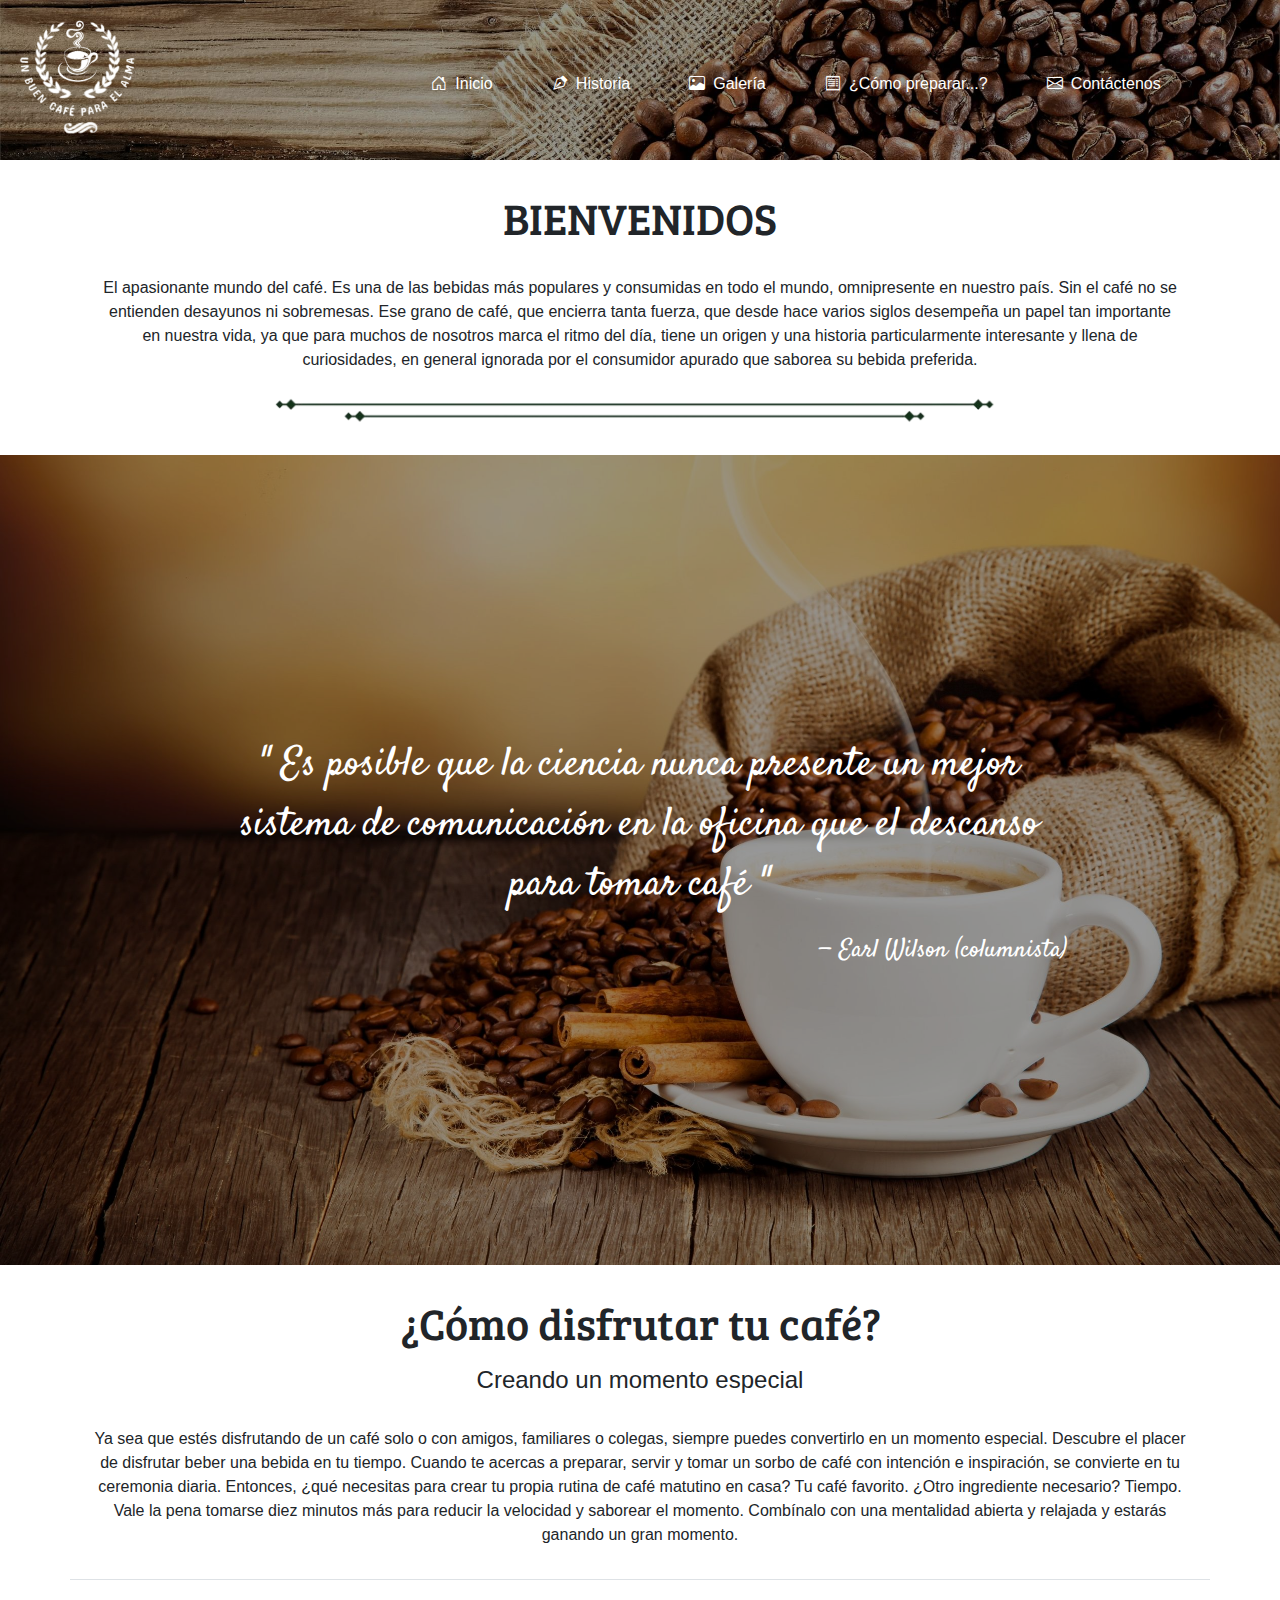
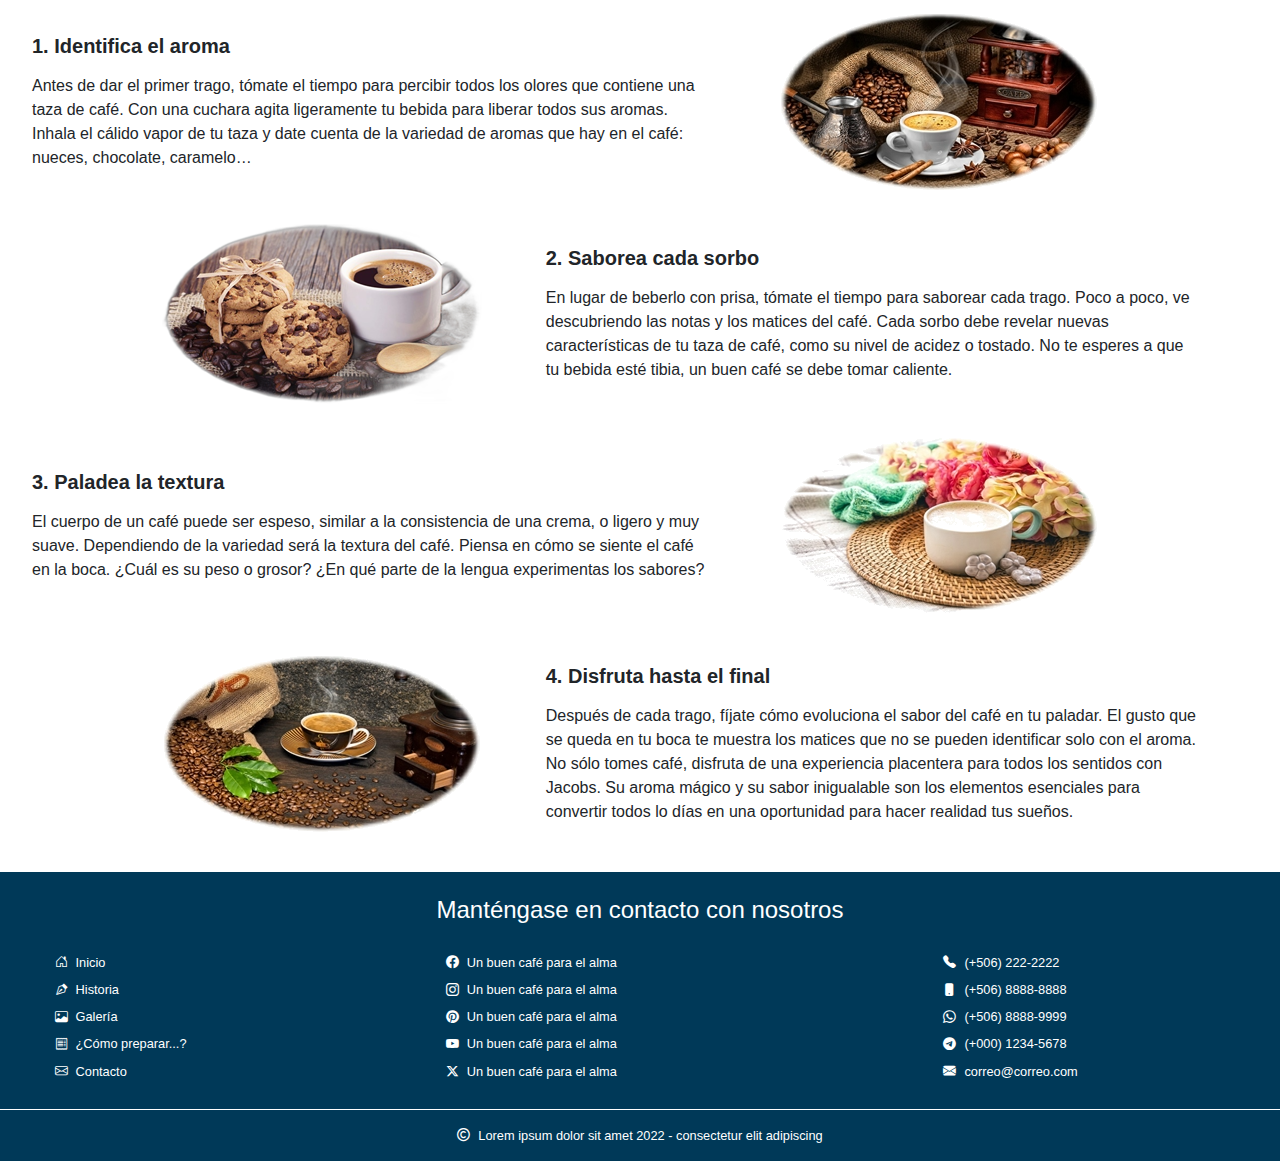
<file: index.html>
<!DOCTYPE html>

<!-- Página principal -->

<html lang="es">
    <head>
        <title>Inicio</title>
        <meta charset="UTF-8">
        <meta http-equiv="X-UA-Compatible" content="IE=edge">
        <meta name="viewport" content="width=device-width, initial-scale=1.0">
        <meta name="keywords" content="café, historia, galeria"/>
        <meta name="description" content="El apasionante mundo del café. Es una de las bebidas más populares y consumidas en todo el mundo. Reviva la importancia de este producto que puede cambiar nuestras vidas"/>
        
        <link rel="shortcut icon" type="image/x-icon" href="imagenes/dbjBebida_3.png"/>
        
        <!-- Utilizando Bootstrap 4 -->
        <link rel="stylesheet" href="https://cdn.jsdelivr.net/npm/bootstrap@4.6.1/dist/css/bootstrap.min.css">        

        <!-- Utilizando Google fonts -->
        <link href="https://fonts.googleapis.com/css2?family=Source+Serif+4&display=swap" rel="stylesheet">
        <link href="https://fonts.googleapis.com/css2?family=Bree+Serif&display=swap" rel="stylesheet">
        <link href="https://fonts.googleapis.com/css2?family=Inclusive+Sans&family=Mooli&display=swap" rel="stylesheet">
        <link href="https://fonts.googleapis.com/css2?family=Satisfy&display=swap" rel="stylesheet">

        <!-- Utilizando iconos de Bootstrap y Fontawesome -->
        <link rel="stylesheet" href="https://cdn.jsdelivr.net/npm/bootstrap-icons@1.8.3/font/bootstrap-icons.css">
        <link rel="stylesheet" href="https://cdnjs.cloudflare.com/ajax/libs/font-awesome/6.5.1/css/all.min.css"/>

        <!-- Utilizando estilos css personalizados -->  
        <link href="estilos/estilosGenerales.css" rel="stylesheet" type="text/css"/>
        <link href="estilos/estilosInicio.css" rel="stylesheet" type="text/css"/>

        <!-- Utilizando animaciones para los elementos -->
        <link href="https://unpkg.com/aos@2.3.1/dist/aos.css" rel="stylesheet">
    </head>
    <body>
        <header class="imgEncabezado">
            <div class="container-fluid colorFondo">
                <div class="row justify-content-center">
                    <div class="col-12 col-sm-12 col-md-12 col-lg-12 col-xl-12 navbar navbar-expand-lg navbar-light p-4">
                        <div class="col-6 col-sm-6 col-md-6 col-lg-3 col-xl-3 px-0">                            
                            <a class="navbar-brand pt-0" href="#">
                                <img src="imagenes/logoblanco.png" class="imgLogo img-fluid w-100" alt="Logo de la empresa"/>
                            </a>
                        </div>
                                        
                        <button id="btnMenu" class="btnMenu navbar-toggler border-0" type="button" data-toggle="collapse" data-target="#navbarNav" aria-controls="navbarNav" aria-expanded="false" aria-label="Toggle navigation">
                            <span><i class="btn bi bi-list text-white"></i></span>
                        </button>
                
                        <nav class="menu collapse navbar-collapse px-0" id="navbarNav">
                            <ul class="nav pt-2">
                                <li class="nav-item rounded-pill" id="item_1" onmouseover="ResaltarOpcion('item_1', '#17a2b8');" onmouseout="noResaltarOpcion('item_1', 'transparent');">
                                    <a class="nav-link text-white" href="index.html"><i class="bi bi-house-door mr-2"></i>Inicio</a>
                                </li>
                                <li class="nav-item rounded-pill" id="item_2" onmouseover="ResaltarOpcion('item_2', '#17a2b8');" onmouseout="noResaltarOpcion('item_2', 'transparent');">
                                    <a class="nav-link text-white" href="historia.html"><i class="bi bi-vector-pen mr-2"></i>Historia</a>
                                </li>
                                <li class="nav-item rounded-pill" id="item_3" onmouseover="ResaltarOpcion('item_3', '#17a2b8');" onmouseout="noResaltarOpcion('item_3', 'transparent');">
                                    <a class="nav-link text-white" href="galeria.html"><i class="bi bi-image mr-2"></i>Galería</a>
                                </li>
                                <li class="nav-item rounded-pill" id="item_4" onmouseover="ResaltarOpcion('item_4', '#17a2b8');" onmouseout="noResaltarOpcion('item_4', 'transparent');">
                                    <a class="nav-link text-white" href="recetas.html"><i class="bi bi-receipt mr-2"></i>¿Cómo preparar...?</a>
                                </li>
                                <li class="nav-item rounded-pill" id="item_5" onmouseover="ResaltarOpcion('item_5', '#17a2b8');" onmouseout="noResaltarOpcion('item_5', 'transparent');">
                                    <a class="nav-link text-white" href="contacto.html"><i class="bi bi-envelope mr-2"></i>Contáctenos</a>
                                </li>
                            </ul>
                        </nav>                
                    </div>
                </div>
            </div>
        </header>
        
        <main>
            <div class="container-fluid px-0">               

                <div class="row justify-content-center mx-auto py-5" >
                    <h1 class="mb-0 display-4 text-center text-uppercase">bienvenidos</h1>
                </div>
                                
                <div class="container">
                    <div class="row justify-content-center px-5">
                        <p class="textoSeccion text-center">El apasionante mundo del café. Es una de las bebidas más populares y consumidas en todo el mundo, omnipresente en nuestro país. Sin el café no se entienden desayunos ni sobremesas. Ese grano de café, que encierra tanta fuerza, que desde hace varios siglos desempeña un papel tan importante en nuestra vida, ya que para muchos de nosotros marca el ritmo del día, tiene un origen y una historia particularmente interesante y llena de curiosidades, en general ignorada por el consumidor apurado que saborea su bebida preferida.</p>
                    </div>
                </div>
                
                <div class="row justify-content-center mx-auto pb-4">
                    <img src="imagenes/lineadecorativa_2.png" class="img-fluid w-75" alt=""/>
                </div>
                                                                
                <div class="imgFondoInicio vh-100">
                    <div class="colorFondo">
                        <div class="col-11 col-sm-10 col-md-10 col-lg-8 col-xl-8 mx-auto">
                            <div class="row vh-100 align-items-center">
                                <blockquote class="blockquote text-center text-white py-5">
                                    <p class="citaInicio">" Es posible que la ciencia nunca presente un mejor sistema de comunicación en la oficina que el descanso para tomar café "</p>
                                    <footer class="blockquote-footer text-white text-right">Earl Wilson (columnista)</footer>
                                </blockquote>
                            </div>
                        </div>
                    </div>
                </div>

                <div class="row justify-content-center py-5">                    
                    <div class="text-center">
                        <h1 class="mb-0 display-4 pb-3">¿Cómo disfrutar tu café?</h1>
                        <h2 class="mb-0">Creando un momento especial</h2>
                    </div>                    
                </div>
                <div class="container border-bottom border-dark-50">
                    <div class="row justify-content-center mb-5 px-3">
                        <p class="textoSeccion text-center mb-0">Ya sea que estés disfrutando de un café solo o con amigos, familiares o colegas, siempre puedes convertirlo en un momento especial. Descubre el placer de disfrutar beber una bebida en tu tiempo. Cuando te acercas a preparar, servir y tomar un sorbo de café con intención e inspiración, se convierte en tu ceremonia diaria. Entonces, ¿qué necesitas para crear tu propia rutina de café matutino en casa? Tu café favorito. ¿Otro ingrediente necesario? Tiempo. Vale la pena tomarse diez minutos más para reducir la velocidad y saborear el momento. Combínalo con una mentalidad abierta y relajada y estarás ganando un gran momento.</p>
                    </div>
                </div>

                <div class="container-fluid pt-5">
                    <div class="row align-items-center mb-5">
                        <div class="px-5 col-6 col-sm-7 col-md-7 col-lg-7 col-xl-7">
                            <h5 class="my-3"><strong>1. Identifica el aroma</strong></h5>
                            <p>Antes de dar el primer trago, tómate el tiempo para percibir todos los olores que contiene una taza de café. Con una cuchara agita ligeramente tu bebida para liberar todos sus aromas. Inhala el cálido vapor de tu taza y date cuenta de la variedad de aromas que hay en el café: nueces, chocolate, caramelo…</p>
                        </div>
                        <div class="px-5 col-6 col-sm-5 col-md-5 col-md-5 col-xl-5">
                            <img src="imagenes/imgCafe_4.png" class="img-fluid"/>
                        </div>
                    </div>

                    <div class="row mr-5 mb-5 justify-content-end align-items-center">
                        <div class="px-5 col-6 col-sm-5 col-md-5 col-lg-5 col-xl-5 text-right">
                            <img src="imagenes/imgCafe_5.png" class="img-fluid"/>
                        </div>
                        <div class="px-5 col-6 col-sm-7 col-md-7 col-lg-7 col-xl-7">
                            <h5 class="my-3"><strong>2. Saborea cada sorbo</strong></h5>
                            <p>En lugar de beberlo con prisa, tómate el tiempo para saborear cada trago.  Poco a poco, ve descubriendo las notas y los matices del café. Cada sorbo debe revelar nuevas características de tu taza de café, como su nivel de acidez o tostado. No te esperes a que tu bebida esté tibia, un buen café se debe tomar caliente.</p>
                        </div>
                    </div>

                    <div class="row align-items-center mb-5">
                        <div class="px-5 col-6 col-sm-7 col-md-7 col-lg-7 col-xl-7">
                            <h5 class="my-3"><strong>3. Paladea la textura</strong></h5>
                            <p>El cuerpo de un café puede ser espeso, similar a la consistencia de una crema, o ligero y muy suave. Dependiendo de la variedad será la textura del café. Piensa en cómo se siente el café en la boca. ¿Cuál es su peso o grosor? ¿En qué parte de la lengua experimentas los sabores?</p>
                        </div>
                        <div class="px-5 col-6 col-sm-5 col-md-5 col-lg-5 col-xl-5">
                            <img src="imagenes/imgCafe_6.png" class="img-fluid"/>
                        </div>
                    </div>

                    <div class="row mr-5 mb-5 justify-content-end align-items-center">
                        <div class="px-5 col-6 col-sm-5 col-md-5 col-lg-5 col-xl-5 text-right">
                            <img src="imagenes/imgCafe_7.png" class="img-fluid"/>
                        </div>
                        <div class="px-5 col-6 col-sm-7 col-md-7 col-lg-7 col-xl-7">
                            <h5 class="my-3"><strong>4. Disfruta hasta el final</strong></h5>
                            <p>Después de cada trago, fíjate cómo evoluciona el sabor del café en tu paladar.  El gusto que se queda en tu boca te muestra los matices que no se pueden identificar solo con el aroma. No sólo tomes café, disfruta de una experiencia placentera para todos los sentidos con Jacobs. Su aroma mágico y su sabor inigualable son los elementos esenciales para convertir todos lo días en una oportunidad para hacer realidad tus sueños.</p>
                        </div>
                    </div> 
                </div>
            </div>                     
        </main>
                                        
        <footer>                                               
            <div class="container-fluid text-white" id="contacto" style="background-color:#003958;">
                <h3 class="mb-0 py-4 text-white text-center">Manténgase en contacto con nosotros</h3>
                <div class="row justify-content-around mb-4">
                    
                    <!-- Enlaces a las páginas -->
                    <div class="col-3 col-sm-3 col-md-3 col-lg-3 col-xl-3">                        
                        <div class="list-group list-group-flush">
                            <a href="index.html" class="p-1 list-group-item text-white text-decoration-none colorFooter border-0"><i class="bi bi-house-door mr-2"></i>Inicio</a>
                            <a href="historia.html" class="p-1 list-group-item text-white text-decoration-none colorFooter border-0"><i class="bi bi-vector-pen mr-2"></i>Historia</a>
                            <a href="galeria.html" class="p-1 list-group-item text-white text-decoration-none colorFooter border-0"><i class="bi bi-image mr-2"></i>Galería</a>
                            <a href="recetas.html" class="p-1 list-group-item text-white text-decoration-none colorFooter border-0"><i class="bi bi-receipt mr-2"></i>¿Cómo preparar...?</a>
                            <a href="contacto.html" class="p-1 list-group-item text-white text-decoration-none colorFooter border-0"><i class="bi bi-envelope mr-2"></i>Contacto</a>                            
                        </div>
                    </div>
                    
                    <!-- Redes sociales -->
                    <div class="col-4 col-sm-4 col-md-4 col-lg-4 col-xl-4">                        
                        <div class="list-group list-group-flush">
                            <a href="https://www.facebook.com/" target="_blank" class="p-1 list-group-item text-white text-decoration-none colorFooter border-0"><i class="bi bi-facebook text-white mr-2"></i>Un buen café para el alma</a>
                            <a href="http://instagram.com/" target="_blank" class="p-1 list-group-item text-white text-decoration-none colorFooter border-0"><i class="bi bi-instagram mr-2"></i>Un buen café para el alma</a>                            
                            <a href="https://www.pinterest.com/" target="_blank" class="p-1 list-group-item text-white text-decoration-none colorFooter border-0"><i class="bi bi-pinterest mr-2"></i>Un buen café para el alma</a>
                            <a href="http://www.youtube.com/" target="_blank" class="p-1 list-group-item text-white text-decoration-none colorFooter border-0"><i class="bi bi-youtube text-white mr-2"></i>Un buen café para el alma</a>
                            <a href="https://twitter.com/" target="_blank" class="p-1 list-group-item text-white text-decoration-none colorFooter border-0"><i class="fa-brands fa-x-twitter mr-2"></i>Un buen café para el alma</a>
                        </div>
                    </div>
                    
                    <!-- Localización -->
                    <div class="col-3 col-sm-3 col-md-3 col-lg-3 col-xl-3">                        
                        <ul class="list-group list-group-flush">
                            <li class="p-1 list-group-item border border-0 colorFooter"><i class="bi bi-telephone-fill mr-2"></i>(+506) 222-2222</li>
                            <li class="p-1 list-group-item border border-0 colorFooter"><i class="bi bi-phone-fill mr-2"></i>(+506) 8888-8888</li>
                            <li class="p-1 list-group-item border border-0 colorFooter"><i class="bi bi-whatsapp mr-2"></i>(+506) 8888-9999</li>
                            <li class="p-1 list-group-item border border-0 colorFooter"><i class="bi bi-telegram mr-2"></i>(+000) 1234-5678</li>                             
                            <li class="p-1 list-group-item border border-0 colorFooter"><i class="bi bi-envelope-fill mr-2"></i>correo@correo.com</li>                            
                        </ul>
                    </div>
                </div>
                
                <div class="row">
                    <div class="col-12 col-sm-12 col-md-12 col-lg-12 col-xl-12 border-white border-top text-center py-3 mx-0">        
                        <div class="copyright text-white mb-0"><i class="far fa-copyright text-white mr-2"></i>Lorem ipsum dolor sit amet 2022 - consectetur elit adipiscing</div>
                    </div>   
                </div>                                                                                
            </div>
        </footer>
                                                                
        <!-- JavaScript -->
        <script>            
            function ResaltarOpcion(id, color) {
                document.getElementById(id).style.background = color;
            }

            function noResaltarOpcion(id, color) {
                document.getElementById(id).style.background = color;
            }
        </script>
        
<!--        <script src="js/menu.js" type="text/javascript"></script>-->
        
        <!-- Archivos JavaScript utilizados por Bootstrap -->
        <script src="https://cdn.jsdelivr.net/npm/jquery@3.5.1/dist/jquery.slim.min.js"></script>
        <script src="https://cdn.jsdelivr.net/npm/popper.js@1.16.1/dist/umd/popper.min.js"></script>
        <script src="https://cdn.jsdelivr.net/npm/bootstrap@4.6.1/dist/js/bootstrap.min.js"></script>

        <!-- Enlace y método JavaScript para utilizar las animaciones -->
        <script src="https://unpkg.com/aos@2.3.1/dist/aos.js"></script>  
        
        <script> 
            AOS.init();
        </script>
    </body>
</html>
</file>
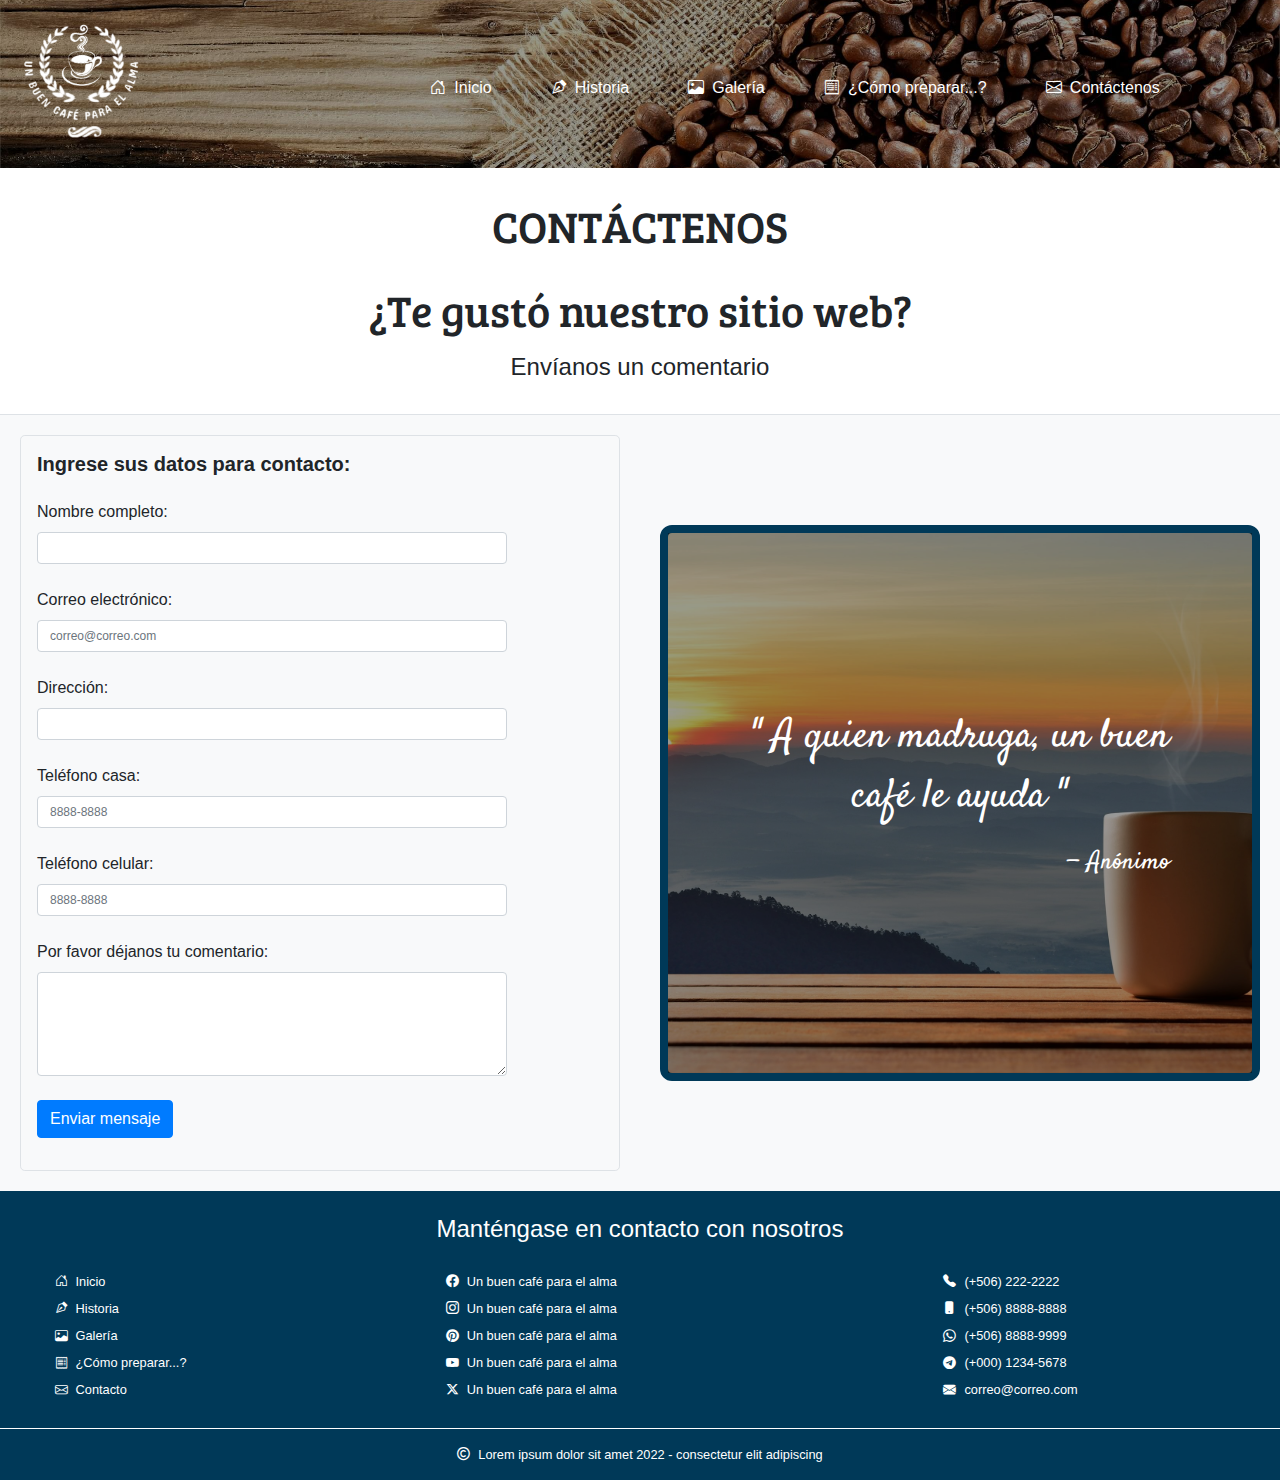
<file: contacto.html>
<!DOCTYPE html>

<!-- Página que le permite al usuario ponerse en contacto con la organización -->

<html lang="es">
    <head>
        <title>Contacto</title>
        <meta charset="UTF-8">
        <meta http-equiv="X-UA-Compatible" content="IE=edge">
        <meta name="viewport" content="width=device-width, initial-scale=1.0">        
        
        <link rel="shortcut icon" type="image/x-icon" href="imagenes/dbjBebida_1.png"/>
        
        <!-- Utilizando Bootstrap 4 -->
        <link rel="stylesheet" href="https://cdn.jsdelivr.net/npm/bootstrap@4.6.1/dist/css/bootstrap.min.css">        

        <!-- Utilizando Google fonts -->
        <link href="https://fonts.googleapis.com/css2?family=Source+Serif+4&display=swap" rel="stylesheet">
        <link href="https://fonts.googleapis.com/css2?family=Bree+Serif&display=swap" rel="stylesheet">
        <link href="https://fonts.googleapis.com/css2?family=Inclusive+Sans&family=Mooli&display=swap" rel="stylesheet">
        <link href="https://fonts.googleapis.com/css2?family=Satisfy&display=swap" rel="stylesheet">

        <!-- Utilizando iconos de Bootstrap y Fontawesome -->
        <link rel="stylesheet" href="https://cdn.jsdelivr.net/npm/bootstrap-icons@1.8.3/font/bootstrap-icons.css">
        <link rel="stylesheet" href="https://cdnjs.cloudflare.com/ajax/libs/font-awesome/6.5.1/css/all.min.css"/>

        <!-- Utilizando estilos css personalizados -->
        <link href="estilos/estilosGenerales.css" rel="stylesheet" type="text/css"/>
        <link href="estilos/estilosContacto.css" rel="stylesheet" type="text/css"/>

        <!-- Utilizando animaciones para los elementos -->
        <link href="https://unpkg.com/aos@2.3.1/dist/aos.css" rel="stylesheet">
    </head>
    <body>
        <header class="imgEncabezado">
            <div class="container-fluid colorFondo">
                <div class="row justify-content-center">
                    <div class="col-12 col-sm-12 col-md-12 col-lg-12 col-xl-12 navbar navbar-expand-lg navbar-light p-4">
                        <div class="col-6 col-sm-6 col-md-6 col-lg-3 col-xl-3 px-0">                            
                            <a class="navbar-brand pt-0" href="#">
                                <img src="imagenes/logoblanco.png" class="imgLogo img-fluid w-100" alt="Logo de la empresa"/>
                            </a>
                        </div>
                                        
                        <button id="btnMenu" class="btnMenu navbar-toggler border-0" type="button" data-toggle="collapse" data-target="#navbarNav" aria-controls="navbarNav" aria-expanded="false" aria-label="Toggle navigation">
                            <span><i class="btn bi bi-list text-white"></i></span>
                        </button>
                
                        <nav class="menu collapse navbar-collapse px-0" id="navbarNav">
                            <ul class="nav pt-2">
                                <li class="nav-item rounded-pill" id="item_1" onmouseover="ResaltarOpcion('item_1', '#17a2b8');" onmouseout="noResaltarOpcion('item_1', 'transparent');">
                                    <a class="nav-link text-white" href="index.html"><i class="bi bi-house-door mr-2"></i>Inicio</a>
                                </li>
                                <li class="nav-item rounded-pill" id="item_2" onmouseover="ResaltarOpcion('item_2', '#17a2b8');" onmouseout="noResaltarOpcion('item_2', 'transparent');">
                                    <a class="nav-link text-white" href="historia.html"><i class="bi bi-vector-pen mr-2"></i>Historia</a>
                                </li>
                                <li class="nav-item rounded-pill" id="item_3" onmouseover="ResaltarOpcion('item_3', '#17a2b8');" onmouseout="noResaltarOpcion('item_3', 'transparent');">
                                    <a class="nav-link text-white" href="galeria.html"><i class="bi bi-image mr-2"></i>Galería</a>
                                </li>
                                <li class="nav-item rounded-pill" id="item_4" onmouseover="ResaltarOpcion('item_4', '#17a2b8');" onmouseout="noResaltarOpcion('item_4', 'transparent');">
                                    <a class="nav-link text-white" href="recetas.html"><i class="bi bi-receipt mr-2"></i>¿Cómo preparar...?</a>
                                </li>
                                <li class="nav-item rounded-pill" id="item_5" onmouseover="ResaltarOpcion('item_5', '#17a2b8');" onmouseout="noResaltarOpcion('item_5', 'transparent');">
                                    <a class="nav-link text-white" href="contacto.html"><i class="bi bi-envelope mr-2"></i>Contáctenos</a>
                                </li>
                            </ul>
                        </nav>                
                    </div>
                </div>
            </div>
        </header>
        
        <main>
            <div class="container-fluid px-0">
                
                <div class="row justify-content-center mx-auto py-5" >
                    <h1 class="mb-0 display-4 text-center text-uppercase">contáctenos</h1>
                </div>
                
                <div class="row justify-content-center pb-5">                    
                    <div class="text-center">
                        <h1 class="mb-0 display-4 pb-3">¿Te gustó nuestro sitio web?</h1>
                        <h2 class="mb-0">Envíanos un comentario</h2>
                    </div>                    
                </div>

                <!-- <div class="row justify-content-center mx-auto pb-4">
                    <img src="imagenes/lineadecorativa_2.png" class="img-fluid w-75" alt="" />
                </div> -->
                                                                                    
                <!-- Formulario de contacto -->
                <div class="container-fluid border-top border-dark-50 bg-light">
                    <div class="row justify-content-center align-items-center">
                        <div class="col-11 col-sm-11 col-md-11 col-lg-10 col-xl-6 p-4">
                            <form class="p-3 border border-dark-50 rounded-lg needs-validation" novalidate>
                                <div class="col-12 px-0">                                    
                                    <h5 class="mb-0 pb-4"><strong>Ingrese sus datos para contacto:</strong></h5>
                                </div> 
                                <div class="form-row pb-2">                                                                        
                                    <div class="form-group col-10">
                                        <label for="nombre">Nombre completo:</label>
                                        <input type="text" class="form-control" id="nombre" name="nombre" value="" required>
                                        <div class="valid-feedback is-valid">¡OK, válido!</div>
                                        <div class="invalid-feedback is-invalid">Completa el campo</div>
                                    </div>                                    
                                </div>
                                
                                <div class="form-row pb-2">                                    
                                    <div class="form-group col-10">
                                        <label for="correo">Correo electrónico:</label>
                                        <input type="email" class="form-control" id="correo" name="correo" placeholder="correo@correo.com" value="" required>
                                        <div class="valid-feedback is-valid">¡OK, válido!</div>
                                        <div class="invalid-feedback is-invalid">Completa el campo</div>
                                    </div>
                                </div>
                                                                                                                                
                                <div class="form-row pb-2">
                                    <div class="form-group col-10">
                                        <label for="direccion">Dirección:</label>
                                        <input type="text" class="form-control" id="direccion" name="direccion" value="" required>
                                        <div class="valid-feedback is-valid">¡OK, válido!</div>
                                        <div class="invalid-feedback is-invalid">Completa el campo</div>
                                    </div>                                    
                                </div>
                                
                                <div class="form-row pb-2">                                    
                                    <div class="form-group col-10">
                                        <label for="telcasa">Teléfono casa:</label>
                                        <input type="tel" class="form-control" id="telcasa" name="telcasa" placeholder="8888-8888" value="" required>
                                        <div class="valid-feedback is-valid">¡OK, válido!</div>
                                        <div class="invalid-feedback is-invalid">Completa el campo</div>
                                    </div>                                    
                                </div>
                                
                                <div class="form-row pb-2">                                                                        
                                    <div class="form-group col-10">
                                        <label for="telcelular">Teléfono celular:</label>
                                        <input type="tel" class="form-control" id="telcelular" name="telcelular" placeholder="8888-8888" value="" required>
                                        <div class="valid-feedback is-valid">¡OK, válido!</div>
                                        <div class="invalid-feedback is-invalid">Completa el campo</div>
                                    </div>
                                </div>
                                
                                <div class="form-row pb-2">
                                    <div class="form-group col-10">
                                        <label for="comentario">Por favor déjanos tu comentario:</label>                                        
                                        <textarea class="form-control" cols="30" rows="5" id="comentario" name="comentario" required></textarea>
                                        <div class="valid-feedback is-valid">¡OK, válido!</div>
                                        <div class="invalid-feedback is-invalid">No olvides dejar tu mensaje</div>
                                    </div>
                                </div>
                                
                                <button type="submit" id="boton" class="btn btn-primary mb-3">Enviar mensaje</button>
                                
                            </form>
                        </div>
                                                
                        <div class="col-11 col-sm-11 col-md-11 col-lg-10 col-xl-6 p-4">
                            <div class="imgFondoContacto">
                                <div class="colorFondo">
                                    <div class="col-8 px-0 mx-auto">
                                        <div class="row vh-100 align-items-center">                                            
                                            <blockquote class="blockquote text-center text-white py-5">
                                                <p class="citaContacto">" A quien madruga, un buen café le ayuda "</p>
                                                <footer class="blockquote-footer text-white text-right">Anónimo</footer>
                                            </blockquote>  
                                        </div>
                                    </div>
                                </div>
                            </div>
                        </div>
                    </div>                    
                </div>                
            </div>            
        </main>
        
        <footer>                                               
            <div class="container-fluid text-white" id="contacto" style="background-color:#003958;">
                <h3 class="mb-0 py-4 text-white text-center">Manténgase en contacto con nosotros</h3>
                <div class="row justify-content-around mb-4">
                    
                    <!-- Enlaces a las páginas -->
                    <div class="col-3 col-sm-3 col-md-3 col-lg-3 col-xl-3">                        
                        <div class="list-group list-group-flush">
                            <a href="index.html" class="p-1 list-group-item text-white text-decoration-none colorFooter border-0"><i class="bi bi-house-door mr-2"></i>Inicio</a>
                            <a href="historia.html" class="p-1 list-group-item text-white text-decoration-none colorFooter border-0"><i class="bi bi-vector-pen mr-2"></i>Historia</a>
                            <a href="galeria.html" class="p-1 list-group-item text-white text-decoration-none colorFooter border-0"><i class="bi bi-image mr-2"></i>Galería</a>
                            <a href="recetas.html" class="p-1 list-group-item text-white text-decoration-none colorFooter border-0"><i class="bi bi-receipt mr-2"></i>¿Cómo preparar...?</a>
                            <a href="contacto.html" class="p-1 list-group-item text-white text-decoration-none colorFooter border-0"><i class="bi bi-envelope mr-2"></i>Contacto</a>                            
                        </div>
                    </div>
                    
                    <!-- Redes sociales -->
                    <div class="col-4 col-sm-4 col-md-4 col-lg-4 col-xl-4">                        
                        <div class="list-group list-group-flush">
                            <a href="https://www.facebook.com/" target="_blank" class="p-1 list-group-item text-white text-decoration-none colorFooter border-0"><i class="bi bi-facebook text-white mr-2"></i>Un buen café para el alma</a>
                            <a href="http://instagram.com/" target="_blank" class="p-1 list-group-item text-white text-decoration-none colorFooter border-0"><i class="bi bi-instagram mr-2"></i>Un buen café para el alma</a>                            
                            <a href="https://www.pinterest.com/" target="_blank" class="p-1 list-group-item text-white text-decoration-none colorFooter border-0"><i class="bi bi-pinterest mr-2"></i>Un buen café para el alma</a>
                            <a href="http://www.youtube.com/" target="_blank" class="p-1 list-group-item text-white text-decoration-none colorFooter border-0"><i class="bi bi-youtube text-white mr-2"></i>Un buen café para el alma</a>
                            <a href="https://twitter.com/" target="_blank" class="p-1 list-group-item text-white text-decoration-none colorFooter border-0"><i class="fa-brands fa-x-twitter mr-2"></i>Un buen café para el alma</a>
                        </div>
                    </div>
                    
                    <!-- Localización -->
                    <div class="col-3 col-sm-3 col-md-3 col-lg-3 col-xl-3">                        
                        <ul class="list-group list-group-flush">
                            <li class="p-1 list-group-item border border-0 colorFooter"><i class="bi bi-telephone-fill mr-2"></i>(+506) 222-2222</li>
                            <li class="p-1 list-group-item border border-0 colorFooter"><i class="bi bi-phone-fill mr-2"></i>(+506) 8888-8888</li>
                            <li class="p-1 list-group-item border border-0 colorFooter"><i class="bi bi-whatsapp mr-2"></i>(+506) 8888-9999</li>
                            <li class="p-1 list-group-item border border-0 colorFooter"><i class="bi bi-telegram mr-2"></i>(+000) 1234-5678</li>                             
                            <li class="p-1 list-group-item border border-0 colorFooter"><i class="bi bi-envelope-fill mr-2"></i>correo@correo.com</li>                            
                        </ul>
                    </div>
                </div>
                
                <div class="row">
                    <div class="col-12 col-sm-12 col-md-12 col-lg-12 col-xl-12 border-white border-top text-center py-3 mx-0">        
                        <div class="copyright text-white mb-0"><i class="far fa-copyright text-white mr-2"></i>Lorem ipsum dolor sit amet 2022 - consectetur elit adipiscing</div>
                    </div>   
                </div>                                                                                
            </div>
        </footer>
        
        <!-- Archivos JavaScript utilizados por Bootstrap -->
        <script src="https://cdn.jsdelivr.net/npm/jquery@3.5.1/dist/jquery.slim.min.js"></script>
        <script src="https://cdn.jsdelivr.net/npm/popper.js@1.16.1/dist/umd/popper.min.js"></script>
        <script src="https://cdn.jsdelivr.net/npm/bootstrap@4.6.1/dist/js/bootstrap.min.js"></script>
        
        <!-- Funciones creadas en JavaScript -->
        <script>            
            function ResaltarOpcion(id, color) {
                document.getElementById(id).style.background = color;
            }

            function noResaltarOpcion(id, color) {
                document.getElementById(id).style.background = color;
            }
        </script>
        
        <script>
            
            // Función que permite la deshabilitación del envío de datos en formularios si hay campos inválidos
            (function() {
                'use strict';
                window.addEventListener('load', function() {

                    // Obtener todos los formularios a los que queremos aplicar estilos de validación personalizados
                    var forms = document.getElementsByClassName('needs-validation');

                    // Recorre los formularios y evita que el form se envíe de forma inmediata
                    var validation = Array.prototype.filter.call(forms, function(form) {
                        form.addEventListener('submit', function(event) {
                            if (form.checkValidity() === false) {
                                event.preventDefault();
                                event.stopPropagation();
                            }
                        form.classList.add('was-validated');
                        }, false);
                    });
                }, false);
            })();                 
        </script>
                                        
        <!-- Enlace y método JavaScript para utilizar las animaciones -->
        <script src="https://unpkg.com/aos@2.3.1/dist/aos.js"></script>  
        
        <script> 
            AOS.init();
        </script>  
    </body>
</html>
</file>
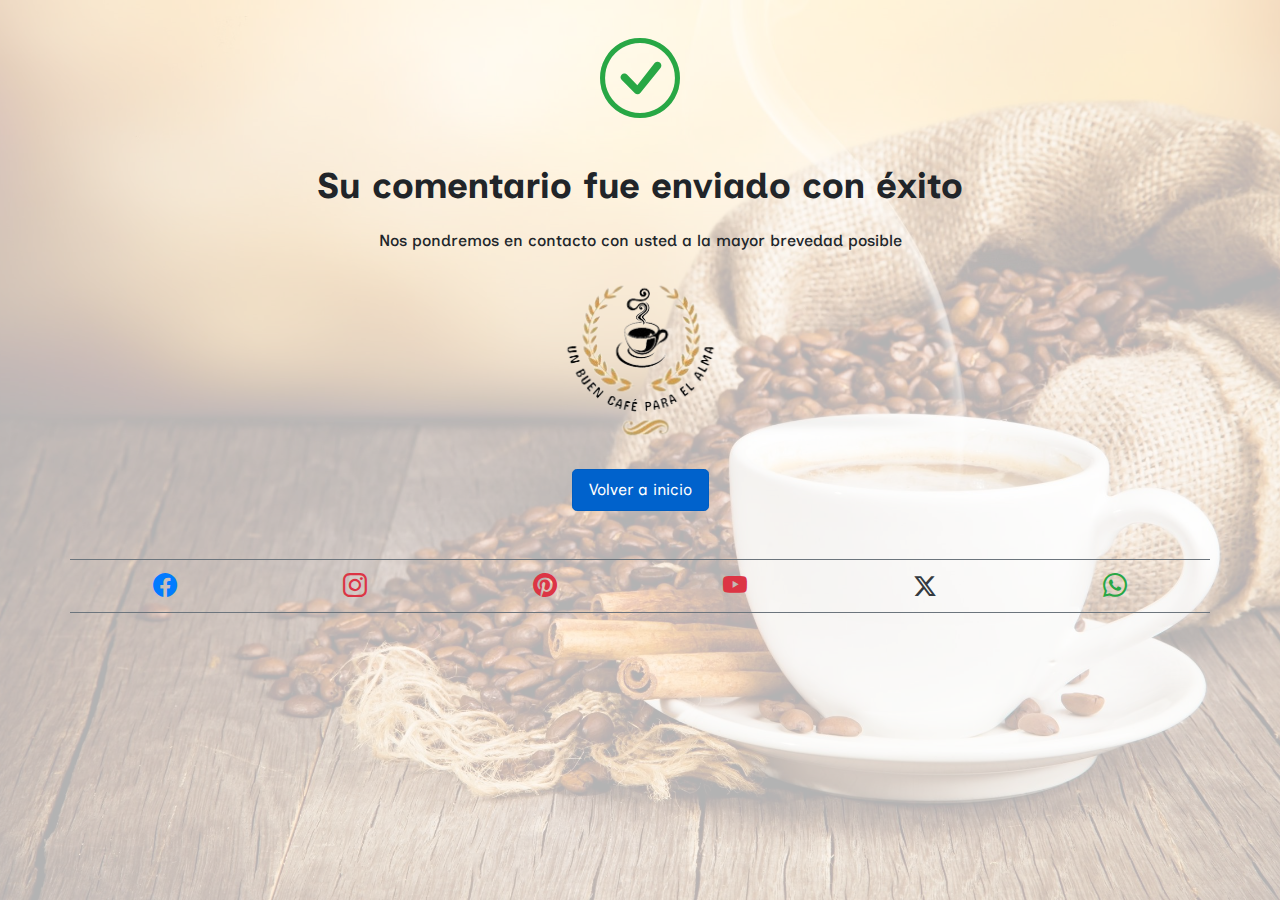
<file: correoAceptado.html>
<!DOCTYPE html>

<!-- Mensaje para confirmar que el correo fue entregado con éxito -->

<html lang="es">
    <head>
        <title>Confirmación</title>
        <meta charset="UTF-8">
        <meta http-equiv="X-UA-Compatible" content="IE=edge">
        <meta name="viewport" content="width=device-width, initial-scale=1.0">
        <meta name="keywords" content="café, historia, galeria"/>
        <meta name="description" content="El apasionante mundo del café. Es una de las bebidas más populares y consumidas en todo el mundo. Reviva la importancia de este producto que puede cambiar nuestras vidas"/>
        
        <link rel="shortcut icon" type="image/x-icon" href="imagenes/dbjBebida_3.png"/>
        
        <!-- Utilizando Bootstrap 4 -->
        <link rel="stylesheet" href="https://cdn.jsdelivr.net/npm/bootstrap@4.6.1/dist/css/bootstrap.min.css">        

        <!-- Utilizando Google fonts -->                
        <link href="https://fonts.googleapis.com/css2?family=Inclusive+Sans&family=Mooli&display=swap" rel="stylesheet">        

        <!-- Utilizando iconos de Bootstrap y Fontawesome -->
        <link rel="stylesheet" href="https://cdn.jsdelivr.net/npm/bootstrap-icons@1.8.3/font/bootstrap-icons.css">
        <link rel="stylesheet" href="https://cdnjs.cloudflare.com/ajax/libs/font-awesome/6.5.1/css/all.min.css"/>

        <!-- Utilizando estilos css personalizados -->          
        <link href="estilos/mensajeCorreo.css" rel="stylesheet" type="text/css"/>
        
        <!-- Utilizando animaciones para los elementos -->
        <link href="https://unpkg.com/aos@2.3.1/dist/aos.css" rel="stylesheet">
    </head>
    <body class="fondoCorreo">
        <div class="colorFondo vh-100">                    
            <div class="container pt-4">
                <div class="row justify-content-center pb-4">
                    <i class="bi bi-check-circle text-success" style="font-size: 5em;"></i>
                </div>
                <div class="row justify-content-center pb-4">
                    <h1 class="mb-0 font-weight-bold">Su comentario fue enviado con éxito</h1>
                </div>
                <div class="row justify-content-center pb-4">
                    <h5 class="mb-0">Nos pondremos en contacto con usted a la mayor brevedad posible</h5>
                </div>        
                <div class="row justify-content-center pb-4">
                    <img src="imagenes/logocolor.png" class="img-fluid w-100" alt="Logo sitio web">                
                </div>
                <div class="row justify-content-center pb-5">
                    <a href="index.html" class="btn btn-primary btn-lg active" role="button" aria-pressed="true">Volver a inicio</a>
                </div> 
                <div class="row justify-content-around border-bottom border-top border-secondary">    
                    <div class="py-2">                
                        <a href="https://www.facebook.com/" target="_blank"><i class="iconoRedes bi bi-facebook text-primary"></i></a>
                    </div>                                    
                    <div class="py-2">                
                        <a href="http://instagram.com/" target="_blank"><i class="iconoRedes bi bi-instagram text-danger"></i></a>
                    </div>
                    <div class="py-2">                
                        <a href="https://www.pinterest.com/" target="_blank"><i class="iconoRedes bi bi-pinterest text-danger"></i></a>
                    </div>
                    <div class="py-2">                
                        <a href="http://www.youtube.com/" target="_blank"><i class="iconoRedes bi bi-youtube text-danger"></i></a>
                    </div>
                    <div class="py-2">                
                        <a href="https://twitter.com/" target="_blank"><i class="iconoRedes fa-brands fa-x-twitter text-dark"></i></a>
                    </div>
                    <div class="py-2">                
                        <a href="https://web.whatsapp.com/" target="_blank"><i class="iconoRedes bi bi-whatsapp text-success"></i></a>
                    </div>
                </div>
            </div>
        </div>
                                
        <!-- Archivos JavaScript utilizados por Bootstrap -->
        <script src="https://cdn.jsdelivr.net/npm/jquery@3.5.1/dist/jquery.slim.min.js"></script>
        <script src="https://cdn.jsdelivr.net/npm/popper.js@1.16.1/dist/umd/popper.min.js"></script>
        <script src="https://cdn.jsdelivr.net/npm/bootstrap@4.6.2/dist/js/bootstrap.min.js"></script>
        
    </body>
</html>
</file>
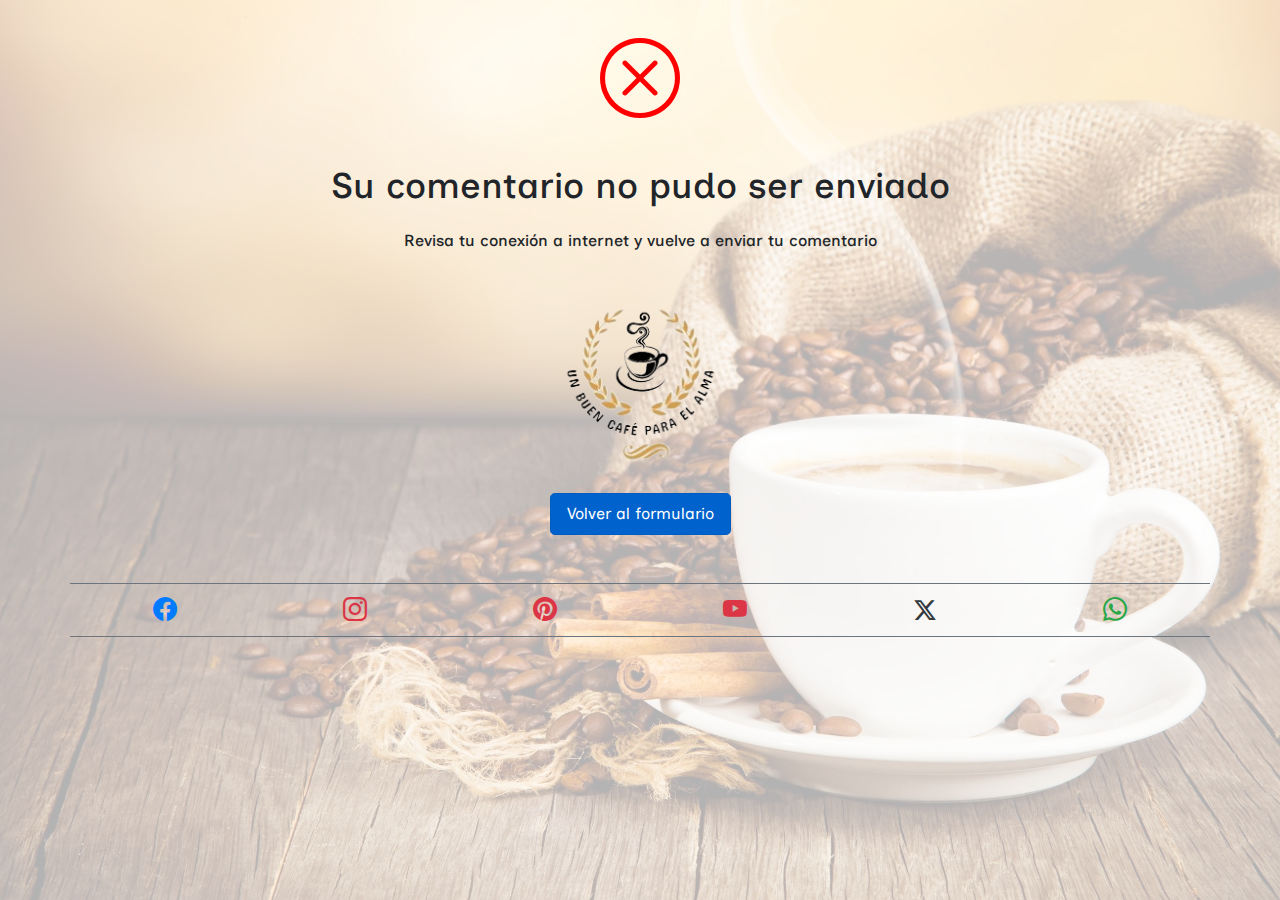
<file: correoRechazado.html>
<!DOCTYPE html>

<!-- Mensaje para confirmar que el correo fue rechazado -->

<html lang="es">
    <head>
        <title>Confirmado</title>
        <meta charset="UTF-8">
        <meta http-equiv="X-UA-Compatible" content="IE=edge">
        <meta name="viewport" content="width=device-width, initial-scale=1.0">
        <meta name="keywords" content="café, historia, galeria"/>
        <meta name="description" content="El apasionante mundo del café. Es una de las bebidas más populares y consumidas en todo el mundo. Reviva la importancia de este producto que puede cambiar nuestras vidas"/>
        
        <link rel="shortcut icon" type="image/x-icon" href="imagenes/dbjBebida_3.png"/>
        
        <!-- Utilizando Bootstrap 4 -->
        <link rel="stylesheet" href="https://cdn.jsdelivr.net/npm/bootstrap@4.6.1/dist/css/bootstrap.min.css">        

        <!-- Utilizando Google fonts -->                
        <link href="https://fonts.googleapis.com/css2?family=Inclusive+Sans&family=Mooli&display=swap" rel="stylesheet">        

        <!-- Utilizando iconos de Bootstrap y Fontawesome -->
        <link rel="stylesheet" href="https://cdn.jsdelivr.net/npm/bootstrap-icons@1.8.3/font/bootstrap-icons.css">
        <link rel="stylesheet" href="https://cdnjs.cloudflare.com/ajax/libs/font-awesome/6.5.1/css/all.min.css"/>

        <!-- Utilizando estilos css personalizados -->          
        <link href="estilos/mensajeCorreo.css" rel="stylesheet" type="text/css"/>
        
        <!-- Utilizando animaciones para los elementos -->
        <link href="https://unpkg.com/aos@2.3.1/dist/aos.css" rel="stylesheet">
    </head>
    <body class="fondoCorreo">
        <div class="colorFondo vh-100">                    
            <div class="container pt-4">
                <div class="row justify-content-center pb-4">
                    <i class="bi bi-x-circle" style="font-size: 5em; color:red"></i>
                </div>
                <div class="row justify-content-center pb-4">
                    <h1 class="mb-0">Su comentario no pudo ser enviado</h1>
                </div>
                <div class="row justify-content-center pb-5">
                    <h5 class="mb-0">Revisa tu conexión a internet y vuelve a enviar tu comentario</h5>
                </div>        
                <div class="row justify-content-center pb-4">
                    <img src="imagenes/logocolor.png" class="img-fluid w-100" alt="Logo sitio web">                
                </div>
                <div class="row justify-content-center pb-5">
                    <a href="contacto.html" class="btn btn-primary btn-lg active" role="button" aria-pressed="true">Volver al formulario </a>
                </div> 
                <div class="row justify-content-around border-bottom border-top border-secondary">    
                    <div class="py-2">                
                        <a href="https://www.facebook.com/" target="_blank"><i class="iconoRedes bi bi-facebook text-primary"></i></a>
                    </div>                                    
                    <div class="py-2">                
                        <a href="http://instagram.com/" target="_blank"><i class="iconoRedes bi bi-instagram text-danger"></i></a>
                    </div>
                    <div class="py-2">                
                        <a href="https://www.pinterest.com/" target="_blank"><i class="iconoRedes bi bi-pinterest text-danger"></i></a>
                    </div>
                    <div class="py-2">                
                        <a href="http://www.youtube.com/" target="_blank"><i class="iconoRedes bi bi-youtube text-danger"></i></a>
                    </div>
                    <div class="py-2">                
                        <a href="https://twitter.com/" target="_blank"><i class="iconoRedes fa-brands fa-x-twitter text-dark"></i></a>
                    </div>
                    <div class="py-2">                
                        <a href="https://web.whatsapp.com/" target="_blank"><i class="iconoRedes bi bi-whatsapp text-success"></i></a>
                    </div>
            </div>
        </div>
                                
        <!-- Archivos JavaScript utilizados por Bootstrap -->
        <script src="https://cdn.jsdelivr.net/npm/jquery@3.5.1/dist/jquery.slim.min.js"></script>
        <script src="https://cdn.jsdelivr.net/npm/popper.js@1.16.1/dist/umd/popper.min.js"></script>
        <script src="https://cdn.jsdelivr.net/npm/bootstrap@4.6.2/dist/js/bootstrap.min.js"></script>
        
    </body>
</html>
</file>
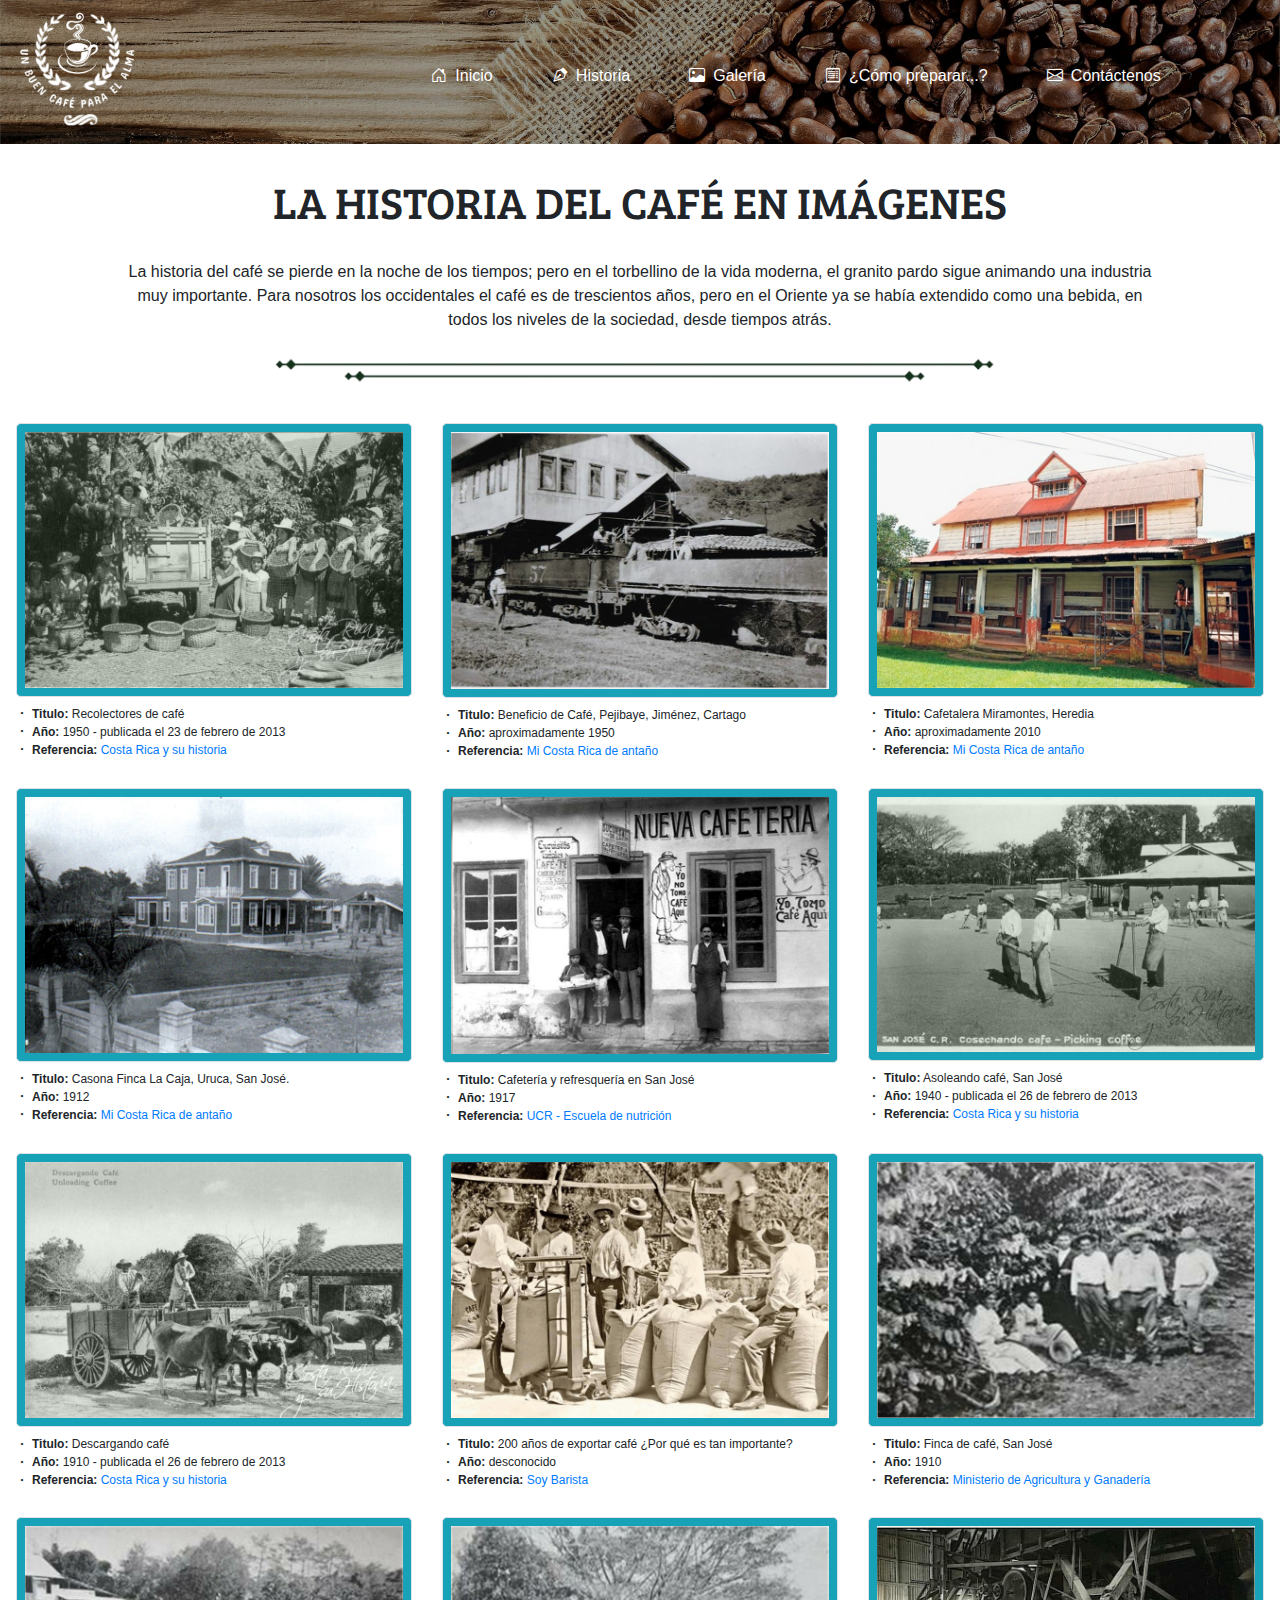
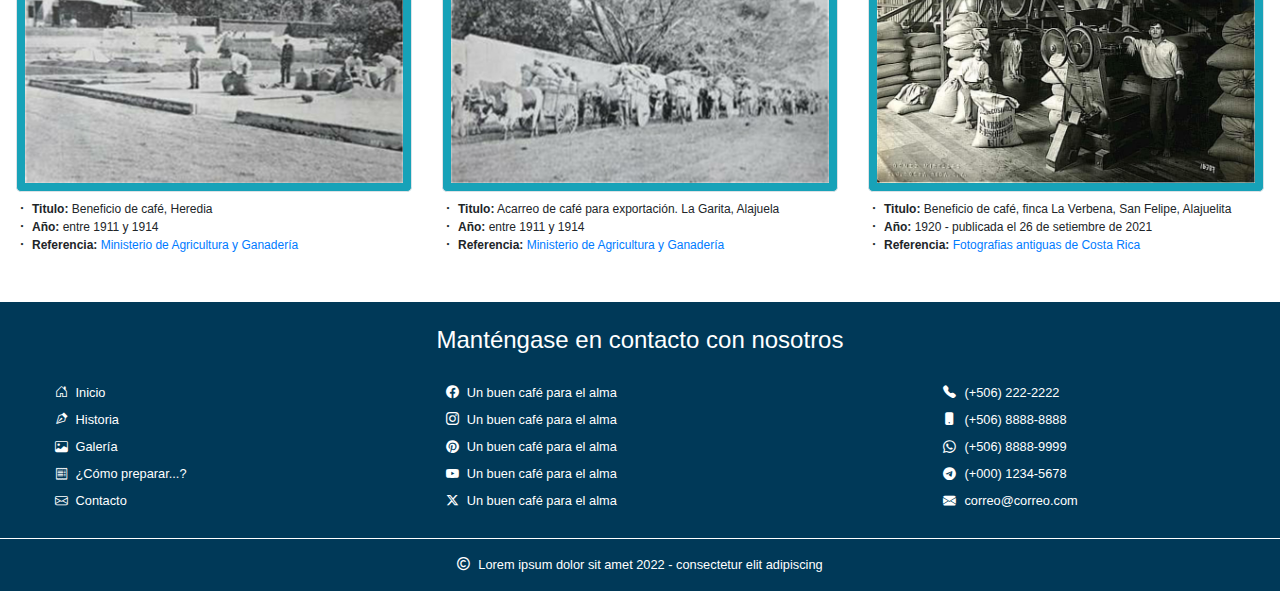
<file: galeria.html>
<!DOCTYPE html>

<!-- Página que muestra fotografías acerca de cómo era el trabajo y transporte del café a través del tiempo -->

<html lang="es">
    <head>
        <title>Galería</title>
        <meta charset="UTF-8">
        <meta http-equiv="X-UA-Compatible" content="IE=edge">
        <meta name="viewport" content="width=device-width, initial-scale=1.0">        
        
        <link rel="shortcut icon" type="image/x-icon" href="imagenes/dbjBebida_1.png"/>
        
        <!-- Utilizando Bootstrap 4 -->
        <link rel="stylesheet" href="https://cdn.jsdelivr.net/npm/bootstrap@4.6.1/dist/css/bootstrap.min.css">        

        <!-- Utilizando Google fonts -->
        <link href="https://fonts.googleapis.com/css2?family=Source+Serif+4&display=swap" rel="stylesheet">
        <link href="https://fonts.googleapis.com/css2?family=Bree+Serif&display=swap" rel="stylesheet">
        <link href="https://fonts.googleapis.com/css2?family=Inclusive+Sans&family=Mooli&display=swap" rel="stylesheet">
        <link href="https://fonts.googleapis.com/css2?family=Satisfy&display=swap" rel="stylesheet">

        <!-- Utilizando iconos de Bootstrap y Fontawesome -->
        <link rel="stylesheet" href="https://cdn.jsdelivr.net/npm/bootstrap-icons@1.8.3/font/bootstrap-icons.css">
        <link rel="stylesheet" href="https://cdnjs.cloudflare.com/ajax/libs/font-awesome/6.5.1/css/all.min.css"/>

        <!-- Utilizando estilos css personalizados -->
        <link href="estilos/estilosGenerales.css" rel="stylesheet" type="text/css"/>
        <link href="estilos/estilosGaleria.css" rel="stylesheet" type="text/css"/>

        <!-- Utilizando animaciones para los elementos -->
        <link href="https://unpkg.com/aos@2.3.1/dist/aos.css" rel="stylesheet">
    </head>
    <body>
        <header class="imgEncabezado">
            <div class="container-fluid colorFondo">
                <div class="row justify-content-center">
                    <div class="col-12 col-sm-12 col-md-12 col-lg-12 col-xl-12 navbar navbar-expand-lg navbar-light p-4">
                        <div class="col-6 col-sm-6 col-md-6 col-lg-3 col-xl-3 px-0">                            
                            <a class="navbar-brand pt-0" href="#">
                                <img src="imagenes/logoblanco.png" class="imgLogo img-fluid w-100" alt="Logo de la empresa"/>
                            </a>
                        </div>
                                        
                        <button id="btnMenu" class="btnMenu navbar-toggler border-0" type="button" data-toggle="collapse" data-target="#navbarNav" aria-controls="navbarNav" aria-expanded="false" aria-label="Toggle navigation">
                            <span><i class="btn bi bi-list text-white"></i></span>
                        </button>
                
                        <nav class="menu collapse navbar-collapse px-0" id="navbarNav">
                            <ul class="nav pt-2">
                                <li class="nav-item rounded-pill" id="item_1" onmouseover="ResaltarOpcion('item_1', '#17a2b8');" onmouseout="noResaltarOpcion('item_1', 'transparent');">
                                    <a class="nav-link text-white" href="index.html"><i class="bi bi-house-door mr-2"></i>Inicio</a>
                                </li>
                                <li class="nav-item rounded-pill" id="item_2" onmouseover="ResaltarOpcion('item_2', '#17a2b8');" onmouseout="noResaltarOpcion('item_2', 'transparent');">
                                    <a class="nav-link text-white" href="historia.html"><i class="bi bi-vector-pen mr-2"></i>Historia</a>
                                </li>
                                <li class="nav-item rounded-pill" id="item_3" onmouseover="ResaltarOpcion('item_3', '#17a2b8');" onmouseout="noResaltarOpcion('item_3', 'transparent');">
                                    <a class="nav-link text-white" href="galeria.html"><i class="bi bi-image mr-2"></i>Galería</a>
                                </li>
                                <li class="nav-item rounded-pill" id="item_4" onmouseover="ResaltarOpcion('item_4', '#17a2b8');" onmouseout="noResaltarOpcion('item_4', 'transparent');">
                                    <a class="nav-link text-white" href="recetas.html"><i class="bi bi-receipt mr-2"></i>¿Cómo preparar...?</a>
                                </li>
                                <li class="nav-item rounded-pill" id="item_5" onmouseover="ResaltarOpcion('item_5', '#17a2b8');" onmouseout="noResaltarOpcion('item_5', 'transparent');">
                                    <a class="nav-link text-white" href="contacto.html"><i class="bi bi-envelope mr-2"></i>Contáctenos</a>
                                </li>
                            </ul>
                        </nav>                
                    </div>
                </div>
            </div>
        </header>
        
        <main>
            <div class="container-fluid px-0">
                
                <div class="row justify-content-center mx-auto py-5" >
                    <h1 class="mb-0 display-4 text-center text-uppercase">La historia del café en imágenes</h1>
                </div>
                                
                <div class="container">
                    <div class="row justify-content-center px-5">
                        <p class="textoSeccion text-center">La historia del café se pierde en la noche de los tiempos; pero en el torbellino de la vida moderna, el granito pardo sigue animando una industria muy importante. Para nosotros los occidentales el café es de trescientos años, pero en el Oriente ya se había extendido como una bebida, en todos los niveles de la sociedad, desde tiempos atrás.</p>
                    </div>
                </div>
                
                <div class="row justify-content-center mx-auto pb-4">
                    <img src="imagenes/lineadecorativa_2.png" class="img-fluid w-75" alt=""/>
                </div>
                
                <!-- Fila uno -->                              
                <div class="row p-4 justify-content-center">
                    <div class="col-12 col-sm-12 col-md-12 col-lg-6 col-xl-4">
                        <div class="datosFotos mb-3">
                            <img src="imagenes/fotoHistoriaCafe_01.jpg" class="img-fluid img-thumbnail rounded-lg p-2 bg-info mx-auto d-block" alt="foto historia del café">
                            <p class="mb-0 mt-2"><i class="bi bi-dot mr-1"></i><strong>Titulo:</strong> Recolectores de café</p>
                            <p class="mb-0"><i class="bi bi-dot mr-1"></i><strong>Año:</strong> 1950 - publicada el 23 de febrero de 2013</p>
                            <p class="mb-0"><i class="bi bi-dot mr-1"></i><strong>Referencia: </strong><a href="https://www.facebook.com/photo/?fbid=564275500257371&set=a.564241610260760&locale=es_LA" target="_blank">Costa Rica y su historia</a></p>
                        </div>
                    </div>
                    <div class="col-12 col-sm-12 col-md-12 col-lg-6 col-xl-4">
                        <div class="datosFotos mb-3">
                            <img src="imagenes/fotoHistoriaCafe_02.jpg" class="img-fluid img-thumbnail rounded-lg p-2 bg-info mx-auto d-block" alt="foto historia del café">
                            <p class="mb-0 mt-2"><i class="bi bi-dot mr-1"></i><strong>Titulo:</strong> Beneficio de Café, Pejibaye, Jiménez, Cartago</p>
                            <p class="mb-0"><i class="bi bi-dot mr-1"></i><strong>Año:</strong> aproximadamente 1950</p>
                            <p class="mb-0"><i class="bi bi-dot mr-1"></i><strong>Referencia: </strong><a href="https://micostaricadeantano.com/2021/02/26/beneficio-de-cafe-pejibaye-jimenez-cartago-1901-1950" target="_blank">Mi Costa Rica de antaño</a></p>
                        </div>
                    </div>
                    <div class="col-12 col-sm-12 col-md-12 col-lg-6 col-xl-4">
                        <div class="datosFotos mb-3">
                            <img src="imagenes/fotoHistoriaCafe_03.jpg" class="img-fluid img-thumbnail rounded-lg p-2 bg-info mx-auto d-block" alt="foto historia del café">
                            <p class="mb-0 mt-2"><i class="bi bi-dot mr-1"></i><strong>Titulo:</strong> Cafetalera Miramontes, Heredia</p>
                            <p class="mb-0"><i class="bi bi-dot mr-1"></i><strong>Año:</strong> aproximadamente 2010</p>
                            <p class="mb-0"><i class="bi bi-dot mr-1"></i><strong>Referencia: </strong><a href="https://micostaricadeantano.com/2019/09/18/edificaciones-finca-cafetalera-miramontes-heredia-1851-1900/" target="_blank">Mi Costa Rica de antaño</a></p>
                        </div>
                    </div>
                </div>
           
                <!-- Fila dos -->                
                <div class="row p-4 justify-content-center">
                    <div class="col-12 col-sm-12 col-md-12 col-lg-6 col-xl-4">
                        <div class="datosFotos mb-3">
                            <img src="imagenes/fotoHistoriaCafe_04.jpg" class="img-fluid img-thumbnail rounded-lg p-2 bg-info mx-auto d-block" alt="foto historia del café">
                            <p class="mb-0 mt-2"><i class="bi bi-dot mr-1"></i><strong>Titulo:</strong> Casona Finca La Caja, Uruca, San José.</p>
                            <p class="mb-0"><i class="bi bi-dot mr-1"></i><strong>Año:</strong> 1912</p>
                            <p class="mb-0"><i class="bi bi-dot mr-1"></i><strong>Referencia: </strong><a href="https://micostaricadeantano.com/2020/12/29/casona-finca-la-caja-uruca-san-jose-1851-1900" target="_blank">Mi Costa Rica de antaño</a></p>
                        </div>
                    </div>
                    <div class="col-12 col-sm-12 col-md-12 col-lg-6 col-xl-4">
                        <div class="datosFotos mb-3">
                            <img src="imagenes/fotoHistoriaCafe_05.jpg" class="img-fluid img-thumbnail rounded-lg p-2 bg-info mx-auto d-block" alt="foto historia del café">
                            <p class="mb-0 mt-2"><i class="bi bi-dot mr-1"></i><strong>Titulo:</strong> Cafetería y refresquería en San José</p>
                            <p class="mb-0"><i class="bi bi-dot mr-1"></i><strong>Año:</strong> 1917</p>
                            <p class="mb-0"><i class="bi bi-dot mr-1"></i><strong>Referencia: </strong><a href="https://alimentacionycultura.ucr.ac.cr/index.php/2023/02/15/las-pulperias-y-el-consumo-de-cafe-en-costa-rica" target="_blank">UCR - Escuela de nutrición</a></p>
                        </div>
                    </div>
                    <div class="col-12 col-sm-12 col-md-12 col-lg-6 col-xl-4">
                        <div class="datosFotos mb-3">
                            <img src="imagenes/fotoHistoriaCafe_06.jpg" class="img-fluid img-thumbnail rounded-lg p-2 bg-info mx-auto d-block" alt="foto historia del café">
                            <p class="mb-0 mt-2"><i class="bi bi-dot mr-1"></i><strong>Titulo:</strong> Asoleando café, San José</p>
                            <p class="mb-0"><i class="bi bi-dot mr-1"></i><strong>Año:</strong> 1940 - publicada el 26 de febrero de 2013</p>
                            <p class="mb-0"><i class="bi bi-dot mr-1"></i><strong>Referencia: </strong><a href="https://www.facebook.com/photo/?fbid=566044946747093&set=a.564241610260760&locale=es_LA" target="_blank">Costa Rica y su historia</a></p>
                        </div>
                    </div>
                </div>
                                                                                                                                                                
                <!-- Fila tres -->
                <div class="row p-4 justify-content-center">
                    <div class="col-12 col-sm-12 col-md-12 col-lg-6 col-xl-4">
                        <div class="datosFotos mb-3">
                            <img src="imagenes/fotoHistoriaCafe_07.jpg" class="img-fluid img-thumbnail rounded-lg p-2 bg-info mx-auto d-block" alt="foto historia del café">
                            <p class="mb-0 mt-2"><i class="bi bi-dot mr-1"></i><strong>Titulo:</strong> Descargando café</p>
                            <p class="mb-0"><i class="bi bi-dot mr-1"></i><strong>Año:</strong> 1910 - publicada el 26 de febrero de 2013</p>
                            <p class="mb-0"><i class="bi bi-dot mr-1"></i><strong>Referencia: </strong><a href="https://www.facebook.com/Costaricaysuhistoria/photos/a.564241610260760/566044776747110/?type=3&locale=es_LA" target="_blank">Costa Rica y su historia</a></p>
                        </div>
                    </div>
                    <div class="col-12 col-sm-12 col-md-12 col-lg-6 col-xl-4">
                        <div class="datosFotos mb-3">
                            <img src="imagenes/fotoHistoriaCafe_08.jpg" class="img-fluid img-thumbnail rounded-lg p-2 bg-info mx-auto d-block" alt="foto historia del café">
                            <p class="mb-0 mt-2"><i class="bi bi-dot mr-1"></i><strong>Titulo:</strong> 200 años de exportar café ¿Por qué es tan importante?</p>
                            <p class="mb-0"><i class="bi bi-dot mr-1"></i><strong>Año:</strong> desconocido</p>
                            <p class="mb-0"><i class="bi bi-dot mr-1"></i><strong>Referencia: </strong><a href="https://www.soybarista.com/200-anos-de-exportar-cafe-por-que-es-tan-importante" target="_blank">Soy Barista</a></p>
                        </div>
                    </div>
                    <div class="col-12 col-sm-12 col-md-12 col-lg-6 col-xl-4">
                        <div class="datosFotos mb-3">
                            <img src="imagenes/fotoHistoriaCafe_09.jpg" class="img-fluid img-thumbnail rounded-lg p-2 bg-info mx-auto d-block" alt="foto historia del café">
                            <p class="mb-0 mt-2"><i class="bi bi-dot mr-1"></i><strong>Titulo:</strong> Finca de café, San José</p>
                            <p class="mb-0"><i class="bi bi-dot mr-1"></i><strong>Año:</strong> 1910</p>
                            <p class="mb-0"><i class="bi bi-dot mr-1"></i><strong>Referencia: </strong><a href="https://www.mag.go.cr/acerca_del_mag/historia/historia%20grafica-MAG-100anos-ago-2015.html" target="_blank">Ministerio de Agricultura y Ganadería</a></p>
                        </div>
                    </div>
                </div>
                                               
                <!-- Fila cuatro -->
                <div class="row p-4 mb-5 justify-content-center">
                    <div class="col-12 col-sm-12 col-md-12 col-lg-6 col-xl-4">
                        <div class="datosFotos mb-3">
                            <img src="imagenes/fotoHistoriaCafe_10.jpg" class="img-fluid img-thumbnail rounded-lg p-2 bg-info mx-auto d-block" alt="foto historia del café">
                            <p class="mb-0 mt-2"><i class="bi bi-dot mr-1"></i><strong>Titulo:</strong> Beneficio de café, Heredia</p>
                            <p class="mb-0"><i class="bi bi-dot mr-1"></i><strong>Año:</strong> entre 1911 y 1914</p>
                            <p class="mb-0"><i class="bi bi-dot mr-1"></i><strong>Referencia: </strong><a href="https://www.mag.go.cr/acerca_del_mag/historia/historia%20grafica-MAG-100anos-ago-2015.html" target="_blank">Ministerio de Agricultura y Ganadería</a></p>
                        </div>
                    </div>
                    <div class="col-12 col-sm-12 col-md-12 col-lg-6 col-xl-4">
                        <div class="datosFotos mb-3">
                            <img src="imagenes/fotoHistoriaCafe_11.jpg" class="img-fluid img-thumbnail rounded-lg p-2 bg-info mx-auto d-block" alt="foto historia del café">
                            <p class="mb-0 mt-2"><i class="bi bi-dot mr-1"></i><strong>Titulo:</strong> Acarreo de café para exportación. La Garita, Alajuela</p>
                            <p class="mb-0"><i class="bi bi-dot mr-1"></i><strong>Año:</strong> entre 1911 y 1914</p>
                            <p class="mb-0"><i class="bi bi-dot mr-1"></i><strong>Referencia: </strong><a href="https://www.mag.go.cr/acerca_del_mag/historia/historia%20grafica-MAG-100anos-ago-2015.html" target="_blank">Ministerio de Agricultura y Ganadería</a></p>
                        </div>
                    </div>
                    <div class="col-12 col-sm-12 col-md-12 col-lg-6 col-xl-4">
                        <div class="datosFotos mb-3">
                            <img src="imagenes/fotoHistoriaCafe_12.jpg" class="img-fluid img-thumbnail rounded-lg p-2 bg-info mx-auto d-block" alt="foto historia del café">
                            <p class="mb-0 mt-2"><i class="bi bi-dot mr-1"></i><strong>Titulo:</strong> Beneficio de café, finca La Verbena, San Felipe, Alajuelita</p>
                            <p class="mb-0"><i class="bi bi-dot mr-1"></i><strong>Año:</strong> 1920 - publicada el 26 de setiembre de 2021</p>
                            <p class="mb-0"><i class="bi bi-dot mr-1"></i><strong>Referencia: </strong><a href="https://www.facebook.com/photo/?fbid=5027377483944727&set=gm.5131249376902079" target="_blank">Fotografias antiguas de Costa Rica</a></p>
                        </div>
                    </div>
                </div>
            </div>
        </main>
        
        <footer>                                               
            <div class="container-fluid text-white" id="contacto" style="background-color:#003958;">
                <h3 class="mb-0 py-4 text-white text-center">Manténgase en contacto con nosotros</h3>
                <div class="row justify-content-around mb-4">
                    
                    <!-- Enlaces a las páginas -->
                    <div class="col-3 col-sm-3 col-md-3 col-lg-3 col-xl-3">                        
                        <div class="list-group list-group-flush">
                            <a href="index.html" class="p-1 list-group-item text-white text-decoration-none colorFooter border-0"><i class="bi bi-house-door mr-2"></i>Inicio</a>
                            <a href="historia.html" class="p-1 list-group-item text-white text-decoration-none colorFooter border-0"><i class="bi bi-vector-pen mr-2"></i>Historia</a>
                            <a href="galeria.html" class="p-1 list-group-item text-white text-decoration-none colorFooter border-0"><i class="bi bi-image mr-2"></i>Galería</a>
                            <a href="recetas.html" class="p-1 list-group-item text-white text-decoration-none colorFooter border-0"><i class="bi bi-receipt mr-2"></i>¿Cómo preparar...?</a>
                            <a href="contacto.html" class="p-1 list-group-item text-white text-decoration-none colorFooter border-0"><i class="bi bi-envelope mr-2"></i>Contacto</a>                            
                        </div>
                    </div>
                    
                    <!-- Redes sociales -->
                    <div class="col-4 col-sm-4 col-md-4 col-lg-4 col-xl-4">                        
                        <div class="list-group list-group-flush">
                            <a href="https://www.facebook.com/" target="_blank" class="p-1 list-group-item text-white text-decoration-none colorFooter border-0"><i class="bi bi-facebook text-white mr-2"></i>Un buen café para el alma</a>
                            <a href="http://instagram.com/" target="_blank" class="p-1 list-group-item text-white text-decoration-none colorFooter border-0"><i class="bi bi-instagram mr-2"></i>Un buen café para el alma</a>                            
                            <a href="https://www.pinterest.com/" target="_blank" class="p-1 list-group-item text-white text-decoration-none colorFooter border-0"><i class="bi bi-pinterest mr-2"></i>Un buen café para el alma</a>
                            <a href="http://www.youtube.com/" target="_blank" class="p-1 list-group-item text-white text-decoration-none colorFooter border-0"><i class="bi bi-youtube text-white mr-2"></i>Un buen café para el alma</a>
                            <a href="https://twitter.com/" target="_blank" class="p-1 list-group-item text-white text-decoration-none colorFooter border-0"><i class="fa-brands fa-x-twitter mr-2"></i>Un buen café para el alma</a>
                        </div>
                    </div>
                    
                    <!-- Localización -->
                    <div class="col-3 col-sm-3 col-md-3 col-lg-3 col-xl-3">                        
                        <ul class="list-group list-group-flush">
                            <li class="p-1 list-group-item border border-0 colorFooter"><i class="bi bi-telephone-fill mr-2"></i>(+506) 222-2222</li>
                            <li class="p-1 list-group-item border border-0 colorFooter"><i class="bi bi-phone-fill mr-2"></i>(+506) 8888-8888</li>
                            <li class="p-1 list-group-item border border-0 colorFooter"><i class="bi bi-whatsapp mr-2"></i>(+506) 8888-9999</li>
                            <li class="p-1 list-group-item border border-0 colorFooter"><i class="bi bi-telegram mr-2"></i>(+000) 1234-5678</li>                             
                            <li class="p-1 list-group-item border border-0 colorFooter"><i class="bi bi-envelope-fill mr-2"></i>correo@correo.com</li>                            
                        </ul>
                    </div>
                </div>
                
                <div class="row">
                    <div class="col-12 col-sm-12 col-md-12 col-lg-12 col-xl-12 border-white border-top text-center py-3 mx-0">        
                        <div class="copyright text-white mb-0"><i class="far fa-copyright text-white mr-2"></i>Lorem ipsum dolor sit amet 2022 - consectetur elit adipiscing</div>
                    </div>   
                </div>                                                                                
            </div>
        </footer>
        
        <!-- JavaScript -->
        <script>            
            function ResaltarOpcion(id, color) {
                document.getElementById(id).style.background = color;
            }

            function noResaltarOpcion(id, color) {
                document.getElementById(id).style.background = color;
            }
        </script>
        
        <!-- Archivos JavaScript utilizados por Bootstrap -->
        <script src="https://cdn.jsdelivr.net/npm/jquery@3.5.1/dist/jquery.slim.min.js"></script>
        <script src="https://cdn.jsdelivr.net/npm/popper.js@1.16.1/dist/umd/popper.min.js"></script>
        <script src="https://cdn.jsdelivr.net/npm/bootstrap@4.6.1/dist/js/bootstrap.min.js"></script>

        <!-- Enlace y método JavaScript para utilizar las animaciones -->
        <script src="https://unpkg.com/aos@2.3.1/dist/aos.js"></script>  
        
        <script> 
            AOS.init();
        </script>   
    </body>
</html>
</file>
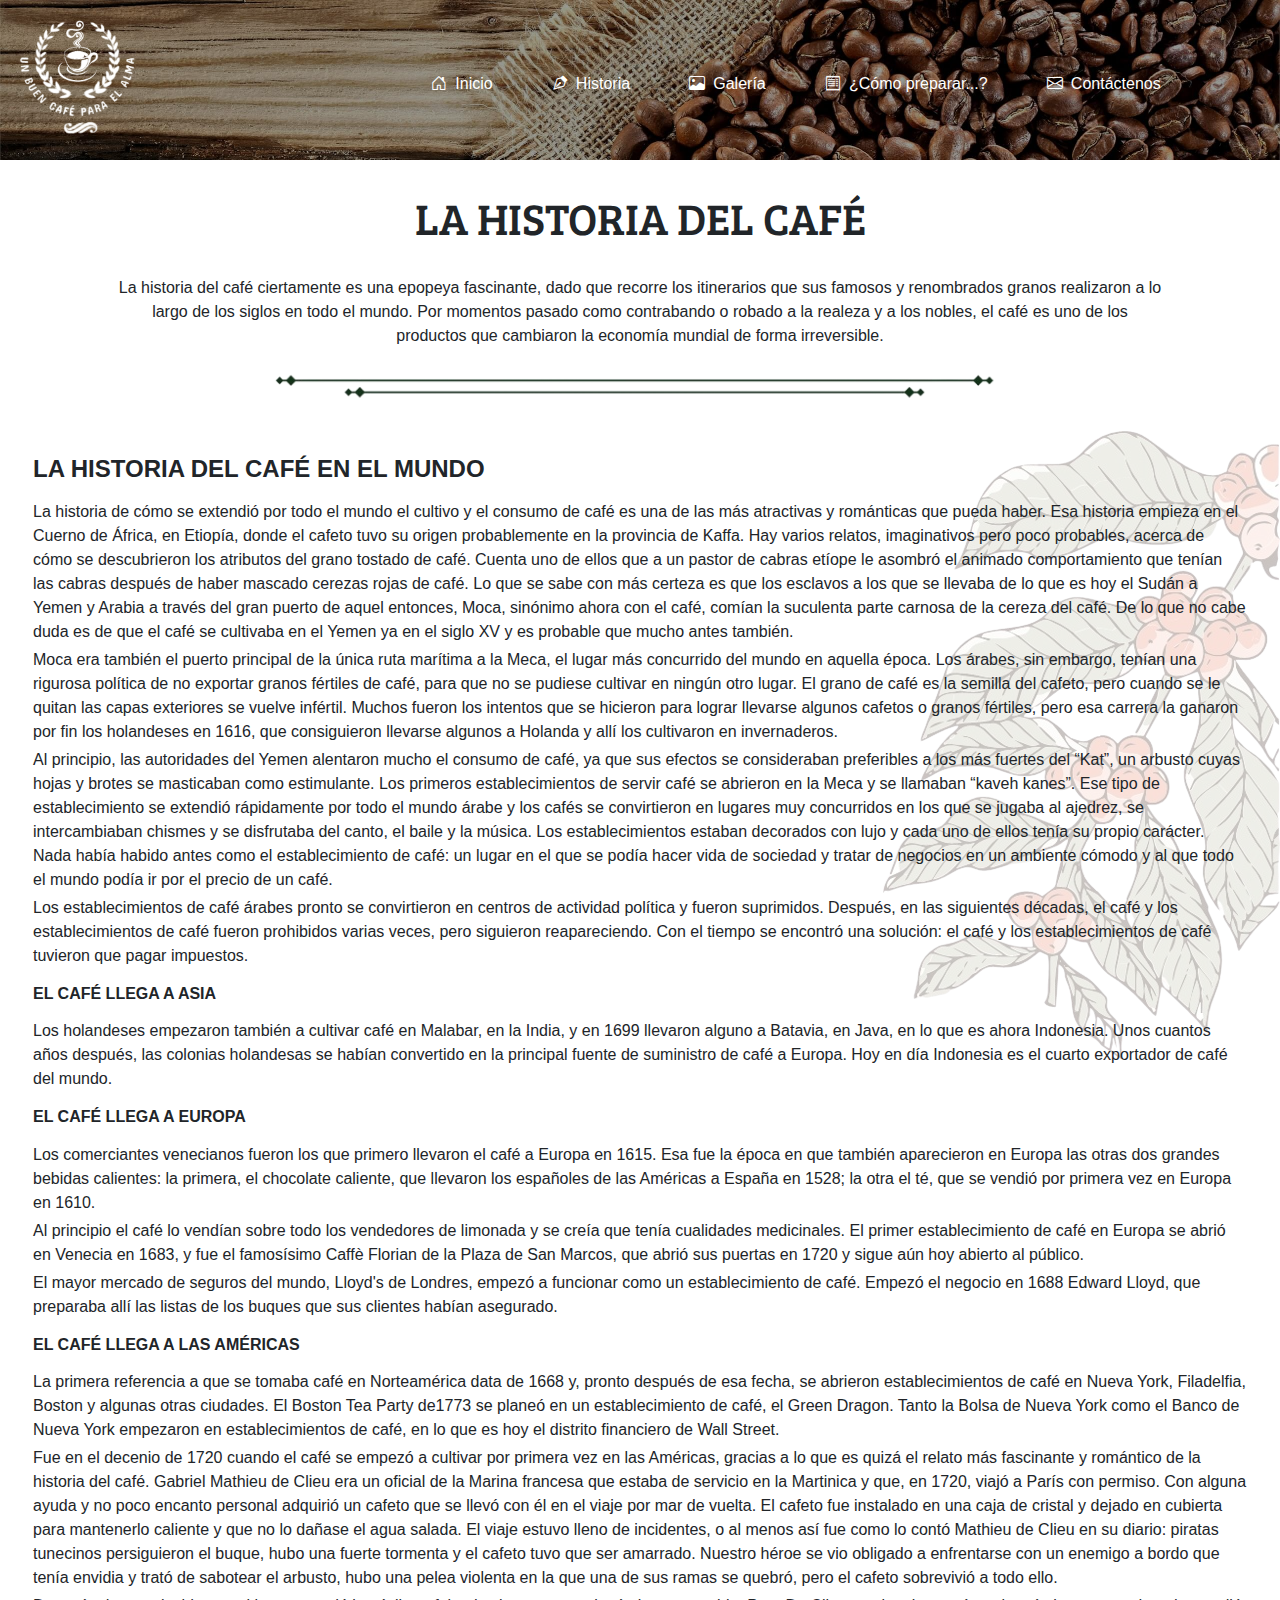
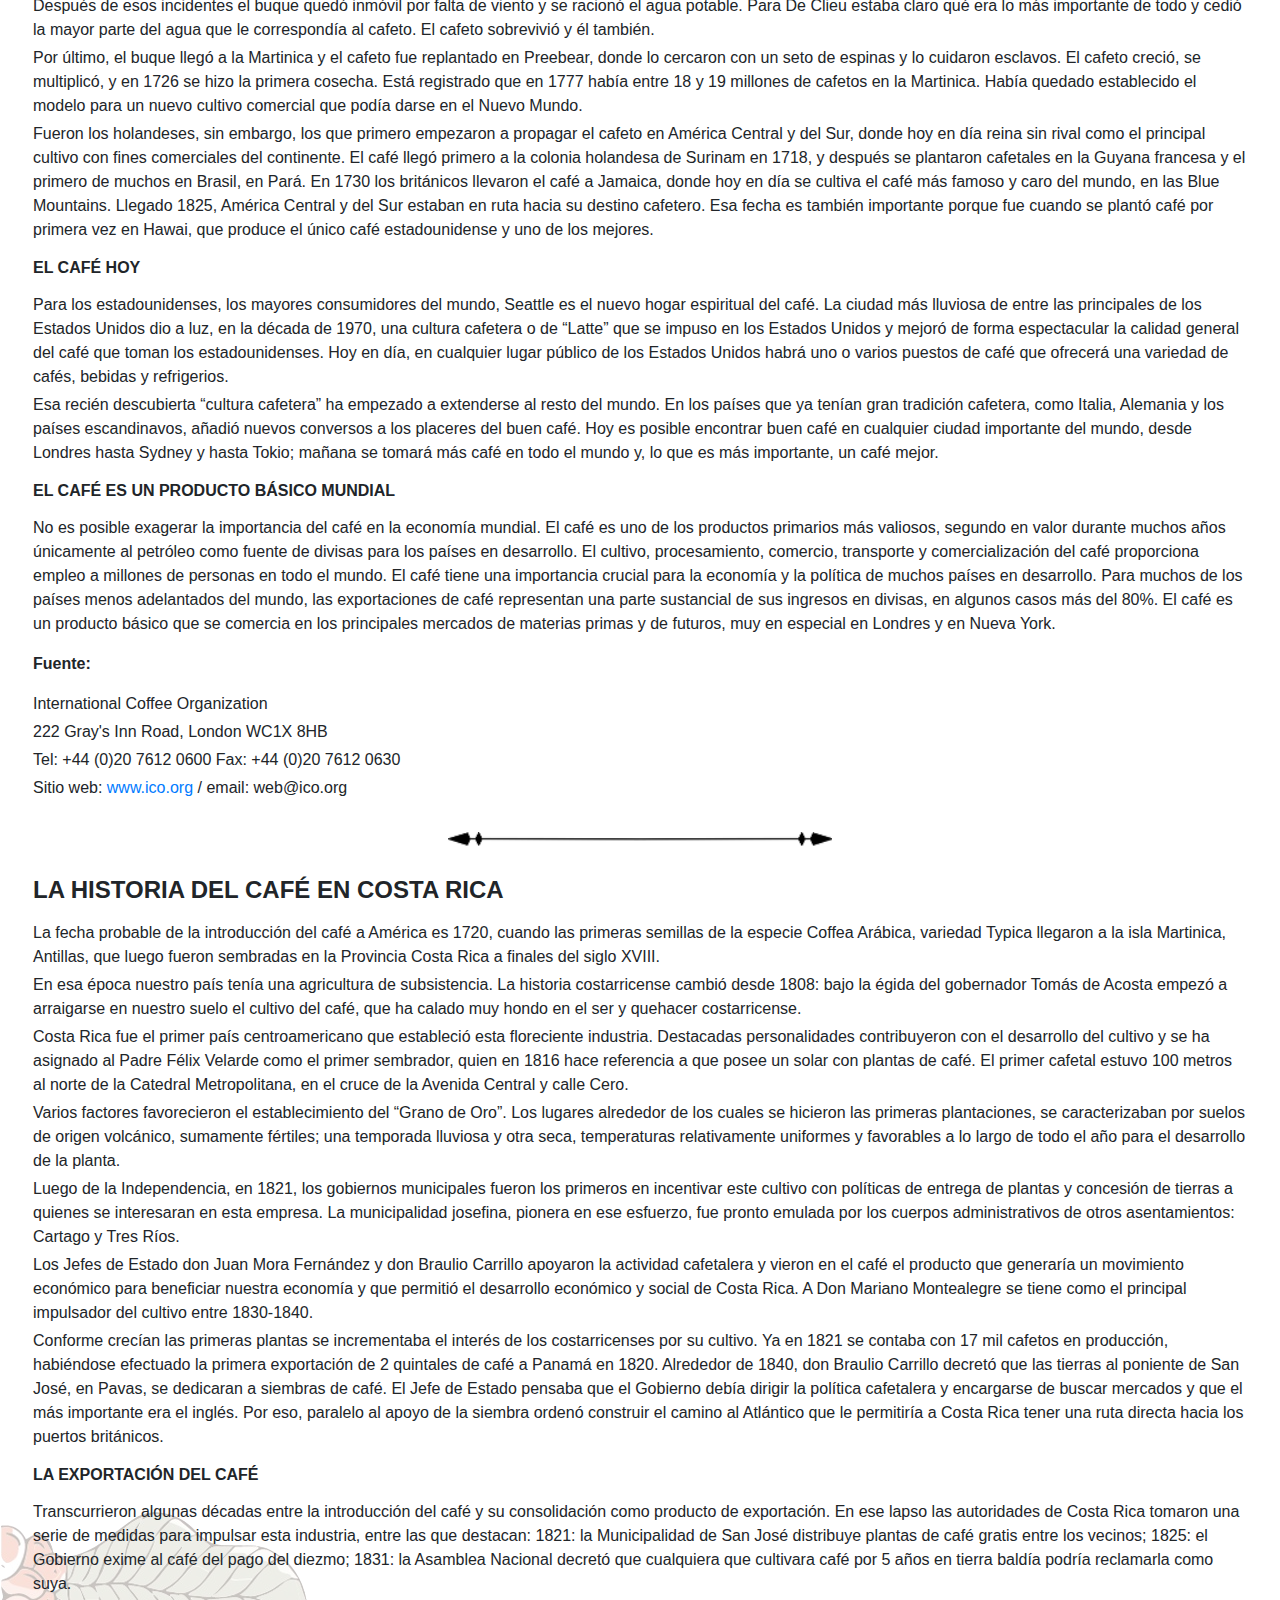
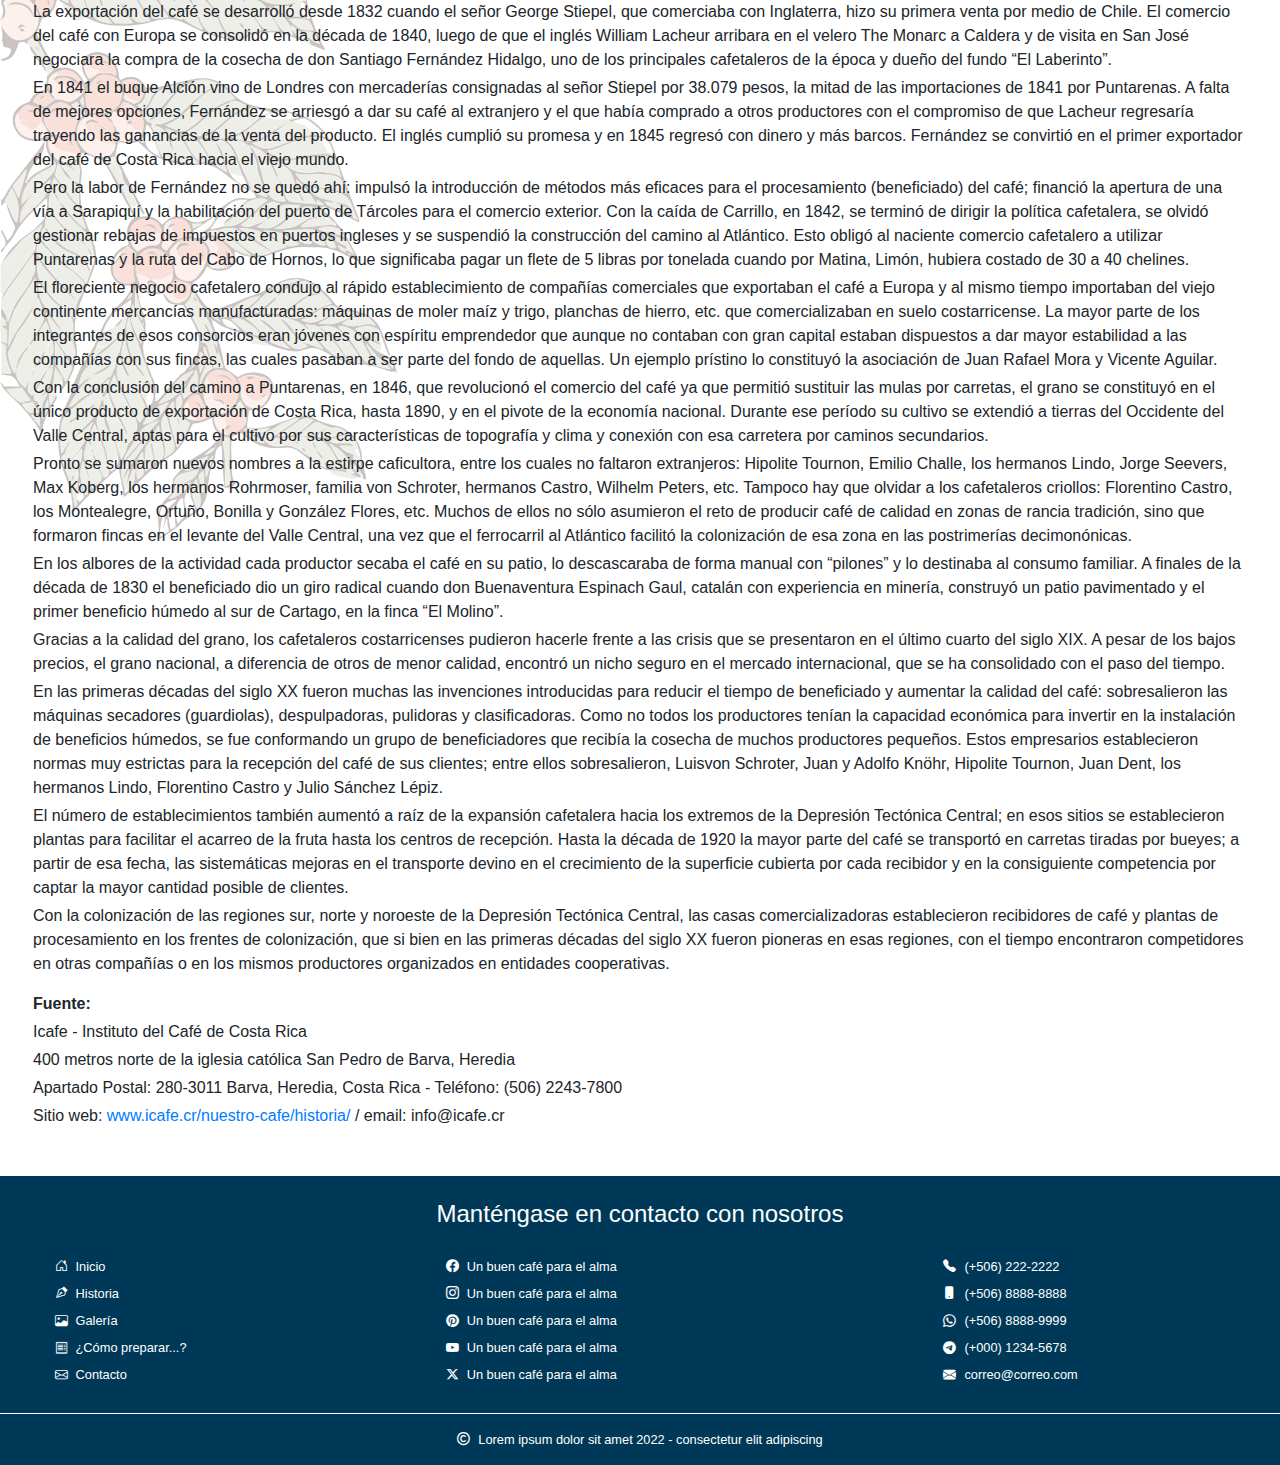
<file: historia.html>
<!DOCTYPE html>

<!-- Página que detalla una breve historia del café tanto en Costa Rica como en el mundo -->

<html lang="es">
    <head>
        <title>Historia</title>
        <meta charset="UTF-8">
        <meta http-equiv="X-UA-Compatible" content="IE=edge">
        <meta name="viewport" content="width=device-width, initial-scale=1.0">        
        
        <link rel="shortcut icon" type="image/x-icon" href="imagenes/dbjBebida_1.png"/>
        
        <!-- Utilizando Bootstrap 4 -->
        <link rel="stylesheet" href="https://cdn.jsdelivr.net/npm/bootstrap@4.6.1/dist/css/bootstrap.min.css">        

        <!-- Utilizando Google fonts -->
        <link href="https://fonts.googleapis.com/css2?family=Source+Serif+4&display=swap" rel="stylesheet">
        <link href="https://fonts.googleapis.com/css2?family=Bree+Serif&display=swap" rel="stylesheet">
        <link href="https://fonts.googleapis.com/css2?family=Inclusive+Sans&family=Mooli&display=swap" rel="stylesheet">
        <link href="https://fonts.googleapis.com/css2?family=Satisfy&display=swap" rel="stylesheet">

        <!-- Utilizando iconos de Bootstrap y Fontawesome -->
        <link rel="stylesheet" href="https://cdn.jsdelivr.net/npm/bootstrap-icons@1.8.3/font/bootstrap-icons.css">
        <link rel="stylesheet" href="https://cdnjs.cloudflare.com/ajax/libs/font-awesome/6.5.1/css/all.min.css"/>

        <!-- Utilizando estilos css personalizados -->
        <link href="estilos/estilosGenerales.css" rel="stylesheet" type="text/css"/>
        <link href="estilos/estilosHistoria.css" rel="stylesheet" type="text/css"/>        

        <!-- Utilizando animaciones para los elementos -->
        <link href="https://unpkg.com/aos@2.3.1/dist/aos.css" rel="stylesheet">
    </head>
    <body>
        <header class="imgEncabezado">
            <div class="container-fluid colorFondo">
                <div class="row justify-content-center">
                    <div class="col-12 col-sm-12 col-md-12 col-lg-12 col-xl-12 navbar navbar-expand-lg navbar-light p-4">
                        <div class="col-6 col-sm-6 col-md-6 col-lg-3 col-xl-3 px-0">                            
                            <a class="navbar-brand pt-0" href="#">
                                <img src="imagenes/logoblanco.png" class="imgLogo img-fluid w-100" alt="Logo de la empresa"/>
                            </a>
                        </div>
                                        
                        <button id="btnMenu" class="btnMenu navbar-toggler border-0" type="button" data-toggle="collapse" data-target="#navbarNav" aria-controls="navbarNav" aria-expanded="false" aria-label="Toggle navigation">
                            <span><i class="btn bi bi-list text-white"></i></span>
                        </button>
                
                        <nav class="menu collapse navbar-collapse px-0" id="navbarNav">
                            <ul class="nav pt-2">
                                <li class="nav-item rounded-pill" id="item_1" onmouseover="ResaltarOpcion('item_1', '#17a2b8');" onmouseout="noResaltarOpcion('item_1', 'transparent');">
                                    <a class="nav-link text-white" href="index.html"><i class="bi bi-house-door mr-2"></i>Inicio</a>
                                </li>
                                <li class="nav-item rounded-pill" id="item_2" onmouseover="ResaltarOpcion('item_2', '#17a2b8');" onmouseout="noResaltarOpcion('item_2', 'transparent');">
                                    <a class="nav-link text-white" href="historia.html"><i class="bi bi-vector-pen mr-2"></i>Historia</a>
                                </li>
                                <li class="nav-item rounded-pill" id="item_3" onmouseover="ResaltarOpcion('item_3', '#17a2b8');" onmouseout="noResaltarOpcion('item_3', 'transparent');">
                                    <a class="nav-link text-white" href="galeria.html"><i class="bi bi-image mr-2"></i>Galería</a>
                                </li>
                                <li class="nav-item rounded-pill" id="item_4" onmouseover="ResaltarOpcion('item_4', '#17a2b8');" onmouseout="noResaltarOpcion('item_4', 'transparent');">
                                    <a class="nav-link text-white" href="recetas.html"><i class="bi bi-receipt mr-2"></i>¿Cómo preparar...?</a>
                                </li>
                                <li class="nav-item rounded-pill" id="item_5" onmouseover="ResaltarOpcion('item_5', '#17a2b8');" onmouseout="noResaltarOpcion('item_5', 'transparent');">
                                    <a class="nav-link text-white" href="contacto.html"><i class="bi bi-envelope mr-2"></i>Contáctenos</a>
                                </li>
                            </ul>
                        </nav>                
                    </div>
                </div>
            </div>
        </header>
        
        <main>
            <div class="container-fluid px-0">
                
                <div class="row justify-content-center mx-auto py-5" >
                    <h1 class="mb-0 display-4 text-center text-uppercase">la historia del café</h1>
                </div>
                                
                <div class="container">
                    <div class="row justify-content-center px-5">
                        <p class="textoSeccion text-center">La historia del café ciertamente es una epopeya fascinante, dado que recorre los itinerarios que sus famosos y renombrados granos realizaron a lo largo de los siglos en todo el mundo. Por momentos pasado como contrabando o robado a la realeza y a los nobles, el café es uno de los productos que cambiaron la economía mundial de forma irreversible.</p>
                    </div>
                </div>
                
                <div class="row justify-content-center mx-auto pb-4">
                    <img src="imagenes/lineadecorativa_2.png" class="img-fluid w-75" alt=""/>
                </div>
                
                <div class="imgFondoHistoriaUno">
                    <div class="colorFondoTextos">
                        <div class="row">
                            <div class="mx-5 pt-4">
                                <h3 class="text-uppercase font-weight-bold mb-3">la historia del café en el mundo</h3>
                                <p class="mb-1">La historia de cómo se extendió por todo el mundo el cultivo y el consumo de café es una de las más atractivas y románticas que pueda haber.  Esa historia empieza en el Cuerno de África, en Etiopía, donde el cafeto tuvo su origen probablemente en la provincia de Kaffa.  Hay varios relatos, imaginativos pero poco probables, acerca de cómo se descubrieron los atributos del grano tostado de café.  Cuenta uno de ellos que a un pastor de cabras etíope le asombró el animado comportamiento que tenían las cabras después de haber mascado cerezas rojas de café.  Lo que se sabe con más certeza es que los esclavos a los que se llevaba de lo que es hoy el Sudán a Yemen y Arabia a través del gran puerto de aquel entonces, Moca, sinónimo ahora con el café, comían la suculenta parte carnosa de la cereza del café.  De lo que no cabe duda es de que el café se cultivaba en el Yemen ya en el siglo XV y es probable que mucho antes también.</p>
                                <p class="mb-1">Moca era también el puerto principal de la única ruta marítima a la Meca, el lugar más concurrido del mundo en aquella época.  Los árabes, sin embargo, tenían una rigurosa política de no exportar granos fértiles de café, para que no se pudiese cultivar en ningún otro lugar.  El grano de café es la semilla del cafeto, pero cuando se le quitan las capas exteriores se vuelve infértil.  Muchos fueron los intentos que se hicieron para lograr llevarse algunos cafetos o granos fértiles, pero esa carrera la ganaron por fin los holandeses en 1616, que consiguieron llevarse algunos a Holanda y allí los cultivaron en invernaderos.</p>
                                <p class="mb-1">Al principio, las autoridades del Yemen alentaron mucho el consumo de café, ya que sus efectos se consideraban preferibles a los más fuertes del “Kat”, un arbusto cuyas hojas y brotes se masticaban como estimulante.  Los primeros establecimientos de servir café se abrieron en la Meca y se llamaban “kaveh kanes”.  Ese tipo de establecimiento se extendió rápidamente por todo el mundo árabe y los cafés se convirtieron en lugares muy concurridos en los que se jugaba al ajedrez, se intercambiaban chismes y se disfrutaba del canto, el baile y la música.  Los establecimientos estaban decorados con lujo y cada uno de ellos tenía su propio carácter.  Nada había habido antes como el establecimiento de café:  un lugar en el que se podía hacer vida de sociedad y tratar de negocios en un ambiente cómodo y al que todo el mundo podía ir por el precio de un café.</p>
                                <p class="mb-1">Los establecimientos de café árabes pronto se convirtieron en centros de actividad política y fueron suprimidos.  Después, en las siguientes décadas, el café y los establecimientos de café fueron prohibidos varias veces, pero siguieron reapareciendo.  Con el tiempo se encontró una solución:  el café y los establecimientos de café tuvieron que pagar impuestos.</p>
                                <h6 class="my-3 text-uppercase"><strong>el café llega a Asia</strong></h6>
                                <p class="mb-1">Los holandeses empezaron también a cultivar café en Malabar, en la India, y en 1699 llevaron alguno a Batavia, en Java, en lo que es ahora Indonesia.  Unos cuantos años después, las colonias holandesas se habían convertido en la principal fuente de suministro de café a Europa.  Hoy en día Indonesia es el cuarto exportador de café del mundo.</p>                
                                <h6 class="my-3 text-uppercase"><strong>el café llega a Europa</strong></h6>
                                <p class="mb-1">Los comerciantes venecianos fueron los que primero llevaron el café a Europa en 1615.  Esa fue la época en que también aparecieron en Europa las otras dos grandes bebidas calientes:  la primera, el chocolate caliente, que llevaron los españoles de las Américas a España en 1528; la otra el té, que se vendió por primera vez en Europa en 1610.</p>
                                <p class="mb-1">Al principio el café lo vendían sobre todo los vendedores de limonada y se creía que tenía cualidades medicinales.  El primer establecimiento de café en Europa se abrió en Venecia en 1683, y fue el famosísimo Caffè Florian de la Plaza de San Marcos, que abrió sus puertas en 1720 y sigue aún hoy abierto al público.</p>
                                <p class="mb-1">El mayor mercado de seguros del mundo, Lloyd's de Londres, empezó a funcionar como un establecimiento de café.  Empezó el negocio en 1688 Edward Lloyd, que preparaba allí las listas de los buques que sus clientes habían asegurado.</p>
                                <h6 class="my-3 text-uppercase"><strong>el café llega a las Américas</strong></h6>
                                <p class="mb-1">La primera referencia a que se tomaba café en Norteamérica data de 1668 y, pronto después de esa fecha, se abrieron establecimientos de café en Nueva York, Filadelfia, Boston y algunas otras ciudades.  El Boston Tea Party de1773 se planeó en un establecimiento de café, el Green Dragon.  Tanto la Bolsa de Nueva York como el Banco de Nueva York empezaron en establecimientos de café, en lo que es hoy el distrito financiero de Wall Street.</p>
                                <p class="mb-1">Fue en el decenio de 1720 cuando el café se empezó a cultivar por primera vez en las Américas, gracias a lo que es quizá el relato más fascinante y romántico de la historia del café.  Gabriel Mathieu de Clieu era un oficial de la Marina francesa que estaba de servicio en la Martinica y que, en 1720, viajó a París con permiso.  Con alguna ayuda y no poco encanto personal adquirió un cafeto que se llevó con él en el viaje por mar de vuelta.  El cafeto fue instalado en una caja de cristal y dejado en cubierta para mantenerlo caliente y que no lo dañase el agua salada.  El viaje estuvo lleno de incidentes, o al menos así fue como lo contó Mathieu de Clieu en su diario:   piratas tunecinos persiguieron el buque, hubo una fuerte tormenta y el cafeto tuvo que ser amarrado.  Nuestro héroe se vio obligado a enfrentarse con un enemigo a bordo que tenía envidia y trató de sabotear el arbusto, hubo una pelea violenta en la que una de sus ramas se quebró, pero el cafeto sobrevivió a todo ello.</p>
                                <p class="mb-1">Después de esos incidentes el buque quedó inmóvil por falta de viento y se racionó el agua potable.  Para De Clieu estaba claro qué era lo más importante de todo y cedió la mayor parte del agua que le correspondía al cafeto.  El cafeto sobrevivió y él también.</p>
                                <p class="mb-1">Por último, el buque llegó a la Martinica y el cafeto fue replantado en Preebear, donde lo cercaron con un seto de espinas y lo cuidaron esclavos.  El cafeto creció, se multiplicó, y en 1726 se hizo la primera cosecha.  Está registrado que en 1777 había entre 18 y 19 millones de cafetos en la Martinica.  Había quedado establecido el modelo para un nuevo cultivo comercial que podía darse en el Nuevo Mundo.</p>
                                <p class="mb-1">Fueron los holandeses, sin embargo, los que primero empezaron a propagar el cafeto en América Central y del Sur, donde hoy en día reina sin rival como el principal cultivo con fines comerciales del continente.  El café llegó primero a la colonia holandesa de Surinam en 1718, y después se plantaron cafetales en la Guyana francesa y el primero de muchos en Brasil, en Pará.  En 1730 los británicos llevaron el café a Jamaica, donde hoy en día se cultiva el café más famoso y caro del mundo, en las Blue Mountains.  Llegado 1825, América Central y del Sur estaban en ruta hacia su destino cafetero.  Esa fecha es también importante porque fue cuando se plantó café por primera vez en Hawai, que produce el único café estadounidense y uno de los mejores.</p>
                                <h6 class="my-3 text-uppercase"><strong>el café hoy</strong></h6>
                                <p class="mb-1">Para los estadounidenses, los mayores consumidores del mundo, Seattle es el nuevo hogar espiritual del café.  La ciudad más lluviosa de entre las principales de los Estados Unidos dio a luz, en la década de 1970, una cultura cafetera o de “Latte” que se impuso en los Estados Unidos y mejoró de forma espectacular la calidad general del café que toman los estadounidenses. Hoy en día, en cualquier lugar público de los Estados Unidos habrá uno o varios puestos de café que ofrecerá una variedad de cafés, bebidas y refrigerios.</p>
                                <p class="mb-1">Esa recién descubierta “cultura cafetera” ha empezado a extenderse al resto del mundo.  En los países que ya tenían gran tradición cafetera, como Italia, Alemania y los países escandinavos, añadió nuevos conversos a los placeres del buen café.  Hoy es posible encontrar buen café en cualquier ciudad importante del mundo, desde Londres hasta Sydney y hasta Tokio; mañana se tomará más café en todo el mundo y, lo que es más importante, un café mejor.</p>
                                <h6 class="my-3 text-uppercase"><strong>el café es un producto básico mundial</strong></h6>
                                <p class="mb-1">No es posible exagerar la importancia del café en la economía mundial. El café es uno de los productos primarios más valiosos, segundo en valor durante muchos años únicamente al petróleo como fuente de divisas para los países en desarrollo.  El cultivo, procesamiento, comercio, transporte y comercialización del café proporciona empleo a millones de personas en todo el mundo.  El café tiene una importancia crucial para la economía y la política de muchos países en desarrollo.  Para muchos de los países menos adelantados del mundo, las exportaciones de café representan una parte sustancial de sus ingresos en divisas, en algunos casos más del 80%.  El café es un producto básico que se comercia en los principales mercados de materias primas y de futuros, muy en especial en Londres y en Nueva York.</p>
                                <div class="">
                                    <p class="my-3"><strong>Fuente:</strong></p>
                                    <p class="mb-1">International Coffee Organization</p>
                                    <p class="mb-1">222 Gray's Inn Road, London WC1X 8HB</p>
                                    <p class="mb-1">Tel: +44 (0)20 7612 0600 Fax: +44 (0)20 7612 0630</p>
                                    <p class="mb-1">Sitio web: <a href="https://www.ico.org" target="_blank">www.ico.org</a> / email: web@ico.org</p>
                                </div>
                            </div>
                        </div>
                    </div>
                </div>
                                
                <div class="row justify-content-center mx-auto my-5">
                    <img src="imagenes/lineaDecorativa_1.png" class="img-fluid w-50" alt="" />
                </div>
                
                <div class="imgFondoHistoriaDos">
                    <div class="colorFondoTextos">
                        <div class="row">
                            <div class="mx-5">
                                <h3 class="text-uppercase font-weight-bold mb-3">la historia del café en Costa Rica</h3>
                                <p class="mb-1">La fecha probable de la introducción del café a América es 1720, cuando las primeras semillas de la especie Coffea Arábica, variedad Typica llegaron a la isla Martinica, Antillas, que luego fueron sembradas en la Provincia Costa Rica a finales del siglo XVIII.</p>
                                <p class="mb-1">En esa época nuestro país tenía una agricultura de subsistencia. La historia costarricense cambió desde 1808: bajo la égida del gobernador Tomás de Acosta empezó a arraigarse en nuestro suelo el cultivo del café, que ha calado muy hondo en el ser y quehacer costarricense.</p>
                                <p class="mb-1">Costa  Rica fue el primer país centroamericano que estableció esta floreciente industria. Destacadas personalidades contribuyeron con el desarrollo del cultivo y se ha asignado al Padre Félix Velarde como el primer sembrador, quien en 1816 hace referencia a que posee un solar con plantas de café. El primer cafetal estuvo 100 metros al norte de la Catedral Metropolitana, en el cruce de la Avenida Central y calle Cero.</p>
                                <p class="mb-1">Varios factores favorecieron el establecimiento del “Grano de Oro”.  Los lugares alrededor de los cuales se hicieron las primeras plantaciones, se caracterizaban por suelos de origen volcánico, sumamente fértiles; una temporada lluviosa y otra seca, temperaturas relativamente uniformes y favorables a lo largo de todo el año para el desarrollo de la planta.</p>
                                <p class="mb-1">Luego de la Independencia, en 1821, los gobiernos municipales fueron los primeros en incentivar este cultivo con políticas de entrega de plantas y concesión de tierras a quienes se interesaran en esta empresa. La municipalidad josefina, pionera en ese esfuerzo, fue pronto emulada por los cuerpos administrativos de otros asentamientos: Cartago y Tres Ríos.</p>
                                <p class="mb-1">Los Jefes de Estado don Juan Mora Fernández y don Braulio Carrillo apoyaron la actividad cafetalera y vieron en el café el producto que generaría un movimiento económico para beneficiar nuestra economía y que permitió el desarrollo económico y social de Costa Rica. A Don Mariano Montealegre se tiene como el principal impulsador del cultivo entre 1830-1840.</p>
                                <p class="mb-1">Conforme crecían las primeras plantas se incrementaba el interés de los costarricenses por su cultivo. Ya en 1821 se contaba con 17 mil cafetos en producción, habiéndose efectuado la primera exportación de 2 quintales de café a Panamá en 1820.  Alrededor de 1840, don Braulio Carrillo decretó que las tierras al poniente de San José, en Pavas, se dedicaran a siembras de café.  El Jefe de Estado pensaba que el Gobierno debía dirigir la política cafetalera y encargarse de buscar mercados y que el más importante era el inglés. Por eso, paralelo al apoyo de la siembra ordenó construir el camino al Atlántico que le permitiría a Costa Rica tener una ruta directa hacia los puertos británicos.</p>
                                <h6 class="my-3 text-uppercase"><strong>la exportación del café</strong></h6>
                                <p class="mb-1">Transcurrieron algunas décadas entre la introducción del café y su consolidación como producto de exportación. En ese lapso las autoridades de Costa Rica tomaron una serie de medidas para impulsar esta industria, entre las que destacan: 1821: la Municipalidad de San José distribuye plantas de café gratis entre los vecinos; 1825: el Gobierno exime al café del pago del diezmo; 1831: la Asamblea Nacional decretó que cualquiera que cultivara café por 5 años en tierra baldía podría reclamarla como suya.</p>
                                <p class="mb-1">La exportación del café se desarrolló desde 1832 cuando el señor George Stiepel, que comerciaba con Inglaterra, hizo su primera venta por medio de Chile.  El comercio del café con Europa se consolidó en la década de 1840, luego de que el inglés William Lacheur arribara en el velero The Monarc a Caldera y de visita en San José negociara la compra de la cosecha de don Santiago Fernández Hidalgo, uno de los principales cafetaleros de la época y dueño del fundo “El Laberinto”.</p>
                                <p class="mb-1">En 1841 el buque Alción vino de Londres con mercaderías consignadas al señor Stiepel por 38.079 pesos, la mitad de las importaciones de 1841 por Puntarenas.   A falta de mejores opciones, Fernández se arriesgó a dar su café al extranjero y el que había comprado a otros productores con el compromiso de que Lacheur regresaría trayendo las ganancias de la venta del producto.  El inglés cumplió su promesa y en 1845 regresó con dinero y más barcos. Fernández se convirtió en el primer exportador del café de Costa Rica hacia el viejo mundo.</p>
                                <p class="mb-1">Pero la labor de Fernández no se quedó ahí: impulsó la introducción de métodos más eficaces para el procesamiento (beneficiado) del café; financió la apertura de una vía a Sarapiquí y la habilitación del puerto de Tárcoles para el comercio exterior.   Con la caída de Carrillo, en 1842, se terminó de dirigir la política cafetalera, se olvidó gestionar rebajas de impuestos en puertos ingleses y se suspendió la construcción del camino al Atlántico. Esto obligó al naciente comercio cafetalero a utilizar Puntarenas y la ruta del Cabo de Hornos, lo que significaba pagar un flete de 5 libras por tonelada cuando por Matina, Limón, hubiera costado de 30 a 40 chelines.</p>
                                <p class="mb-1">El floreciente negocio cafetalero condujo al rápido establecimiento de compañías comerciales que exportaban el café a Europa y al mismo tiempo importaban del viejo continente mercancías manufacturadas: máquinas de moler maíz y trigo, planchas de hierro, etc. que comercializaban en suelo costarricense.  La mayor parte de los integrantes de esos consorcios eran jóvenes con espíritu emprendedor que aunque no contaban con gran capital estaban dispuestos a dar mayor estabilidad a las compañías con sus fincas, las cuales pasaban a ser parte del fondo de aquellas. Un ejemplo prístino lo constituyó la asociación de Juan Rafael Mora y Vicente Aguilar.</p>
                                <p class="mb-1">Con la conclusión del camino a Puntarenas, en 1846, que revolucionó el comercio del café ya que permitió sustituir las mulas por carretas, el grano se constituyó en el único producto de exportación de Costa Rica, hasta 1890, y en el pivote de la economía nacional.  Durante ese período su cultivo se extendió a tierras del Occidente del Valle Central, aptas para el cultivo por sus características de topografía y clima y conexión con esa carretera por caminos secundarios.</p>
                                <p class="mb-1">Pronto se sumaron nuevos nombres a la estirpe caficultora, entre los cuales no faltaron extranjeros: Hipolite Tournon, Emilio Challe, los hermanos Lindo, Jorge Seevers, Max Koberg, los hermanos Rohrmoser, familia von Schroter, hermanos Castro, Wilhelm Peters, etc.  Tampoco hay que olvidar a los cafetaleros criollos: Florentino Castro, los Montealegre, Ortuño, Bonilla y González Flores, etc.   Muchos de ellos no sólo asumieron el reto de producir café de calidad en zonas de rancia tradición, sino que formaron fincas en el levante del Valle Central, una vez que el ferrocarril al Atlántico facilitó la colonización de esa zona en las postrimerías decimonónicas.</p>
                                <p class="mb-1">En los albores de la actividad cada productor secaba el café en su patio, lo descascaraba de forma manual con “pilones” y lo destinaba al consumo familiar. A finales de la década de 1830 el beneficiado dio un giro radical cuando don Buenaventura Espinach Gaul, catalán con experiencia en minería, construyó un patio pavimentado y el primer beneficio húmedo al sur de Cartago, en la finca “El Molino”.</p>
                                <p class="mb-1">Gracias a la calidad del grano, los cafetaleros costarricenses pudieron hacerle  frente a las crisis que se presentaron en el último cuarto del siglo XIX.  A pesar de los bajos precios, el grano nacional, a diferencia de otros de menor calidad, encontró un nicho seguro en el mercado internacional, que se ha consolidado con el paso del tiempo.</p>
                                <p class="mb-1">En las primeras décadas del siglo XX fueron muchas las invenciones introducidas para reducir el tiempo de beneficiado y aumentar la calidad del café: sobresalieron las máquinas secadores (guardiolas), despulpadoras, pulidoras y clasificadoras.    Como no todos los productores tenían la capacidad económica para invertir en la instalación de beneficios húmedos, se fue conformando un grupo de beneficiadores que recibía la cosecha de muchos productores pequeños.  Estos empresarios establecieron normas muy estrictas para la recepción del café de sus clientes; entre ellos sobresalieron, Luisvon Schroter, Juan y Adolfo Knöhr, Hipolite Tournon, Juan Dent, los hermanos Lindo, Florentino Castro y Julio Sánchez Lépiz.</p>
                                <p class="mb-1">El número de establecimientos también aumentó a raíz de la expansión cafetalera hacia los extremos de la Depresión Tectónica Central; en esos sitios se establecieron plantas para facilitar el acarreo de la fruta hasta los centros de recepción. Hasta la década de 1920 la mayor parte del café se transportó en carretas tiradas por bueyes; a partir de esa fecha, las sistemáticas mejoras en el transporte devino en el crecimiento de la superficie cubierta por cada recibidor y en la consiguiente competencia por captar la mayor cantidad posible de clientes.</p>
                                <p class="mb-1">Con la colonización de las regiones sur, norte y noroeste de la Depresión Tectónica Central, las casas comercializadoras establecieron recibidores de café y plantas de procesamiento en los frentes de colonización, que si bien en las primeras décadas del siglo XX fueron pioneras en esas regiones, con el tiempo encontraron competidores en otras compañías o en los mismos productores organizados en entidades cooperativas.</p>
                                <div class="mt-3 mb-5">
                                    <p class="mb-1"><strong>Fuente:</strong></p>
                                    <p class="mb-1">Icafe - Instituto del Café de Costa Rica</p>
                                    <p class="mb-1">400 metros norte de la iglesia católica San Pedro de Barva, Heredia</p>
                                    <p class="mb-1">Apartado Postal: 280-3011 Barva, Heredia, Costa Rica - Teléfono: (506) 2243-7800</p>
                                    <p class="mb-1">Sitio web: <a href="https://www.icafe.cr/nuestro-cafe/historia/" target="_blank">www.icafe.cr/nuestro-cafe/historia/</a> / email: info@icafe.cr</p>
                                </div>
                            </div>
                        </div>
                    </div>
                </div>
                
                
<!--                Presentación del texto de manera desplegable -->                
<!--                <div class="row">
                    <div class="mx-5 pt-4">
                        <h3 class="text-uppercase font-weight-bold mb-3">la historia del café en el mundo</h3>
                        <p class="mb-1">La historia de cómo se extendió por todo el mundo el cultivo y el consumo de café es una de las más atractivas y románticas que pueda haber.  Esa historia empieza en el Cuerno de África, en Etiopía, donde el cafeto tuvo su origen probablemente en la provincia de Kaffa.  Hay varios relatos, imaginativos pero poco probables, acerca de cómo se descubrieron los atributos del grano tostado de café.  Cuenta uno de ellos que a un pastor de cabras etíope le asombró el animado comportamiento que tenían las cabras después de haber mascado cerezas rojas de café.  Lo que se sabe con más certeza es que los esclavos a los que se llevaba de lo que es hoy el Sudán a Yemen y Arabia a través del gran puerto de aquel entonces, Moca, sinónimo ahora con el café, comían la suculenta parte carnosa de la cereza del café.  De lo que no cabe duda es de que el café se cultivaba en el Yemen ya en el siglo XV y es probable que mucho antes también.</p>
                        <p class="mb-1">Moca era también el puerto principal de la única ruta marítima a la Meca, el lugar más concurrido del mundo en aquella época.  Los árabes, sin embargo, tenían una rigurosa política de no exportar granos fértiles de café, para que no se pudiese cultivar en ningún otro lugar.  El grano de café es la semilla del cafeto, pero cuando se le quitan las capas exteriores se vuelve infértil.  Muchos fueron los intentos que se hicieron para lograr llevarse algunos cafetos o granos fértiles, pero esa carrera la ganaron por fin los holandeses en 1616, que consiguieron llevarse algunos a Holanda y allí los cultivaron en invernaderos.</p>
                        <div class="collapse" id="collapsebutton1">                    
                            <p class="mb-1">Al principio, las autoridades del Yemen alentaron mucho el consumo de café, ya que sus efectos se consideraban preferibles a los más fuertes del “Kat”, un arbusto cuyas hojas y brotes se masticaban como estimulante.  Los primeros establecimientos de servir café se abrieron en la Meca y se llamaban “kaveh kanes”.  Ese tipo de establecimiento se extendió rápidamente por todo el mundo árabe y los cafés se convirtieron en lugares muy concurridos en los que se jugaba al ajedrez, se intercambiaban chismes y se disfrutaba del canto, el baile y la música.  Los establecimientos estaban decorados con lujo y cada uno de ellos tenía su propio carácter.  Nada había habido antes como el establecimiento de café:  un lugar en el que se podía hacer vida de sociedad y tratar de negocios en un ambiente cómodo y al que todo el mundo podía ir por el precio de un café.</p>
                            <p class="mb-1">Los establecimientos de café árabes pronto se convirtieron en centros de actividad política y fueron suprimidos.  Después, en las siguientes décadas, el café y los establecimientos de café fueron prohibidos varias veces, pero siguieron reapareciendo.  Con el tiempo se encontró una solución:  el café y los establecimientos de café tuvieron que pagar impuestos.</p>
                            <h6 class="my-3 text-uppercase"><strong>el café llega a Asia</strong></h6>
                            <p class="mb-1">Los holandeses empezaron también a cultivar café en Malabar, en la India, y en 1699 llevaron alguno a Batavia, en Java, en lo que es ahora Indonesia.  Unos cuantos años después, las colonias holandesas se habían convertido en la principal fuente de suministro de café a Europa.  Hoy en día Indonesia es el cuarto exportador de café del mundo.</p>                    
                            <h6 class="my-3 text-uppercase"><strong>el café llega a Europa</strong></h6>
                            <p class="mb-1">Los comerciantes venecianos fueron los que primero llevaron el café a Europa en 1615.  Esa fue la época en que también aparecieron en Europa las otras dos grandes bebidas calientes:  la primera, el chocolate caliente, que llevaron los españoles de las Américas a España en 1528; la otra el té, que se vendió por primera vez en Europa en 1610.</p>
                            <p class="mb-1">Al principio el café lo vendían sobre todo los vendedores de limonada y se creía que tenía cualidades medicinales.  El primer establecimiento de café en Europa se abrió en Venecia en 1683, y fue el famosísimo Caffè Florian de la Plaza de San Marcos, que abrió sus puertas en 1720 y sigue aún hoy abierto al público.</p>
                            <p class="mb-1">El mayor mercado de seguros del mundo, Lloyd's de Londres, empezó a funcionar como un establecimiento de café.  Empezó el negocio en 1688 Edward Lloyd, que preparaba allí las listas de los buques que sus clientes habían asegurado.</p>
                            <h6 class="my-3 text-uppercase"><strong>el café llega a las Américas</strong></h6>
                            <p class="mb-1">La primera referencia a que se tomaba café en Norteamérica data de 1668 y, pronto después de esa fecha, se abrieron establecimientos de café en Nueva York, Filadelfia, Boston y algunas otras ciudades.  El Boston Tea Party de1773 se planeó en un establecimiento de café, el Green Dragon.  Tanto la Bolsa de Nueva York como el Banco de Nueva York empezaron en establecimientos de café, en lo que es hoy el distrito financiero de Wall Street.</p>
                            <p class="mb-1">Fue en el decenio de 1720 cuando el café se empezó a cultivar por primera vez en las Américas, gracias a lo que es quizá el relato más fascinante y romántico de la historia del café.  Gabriel Mathieu de Clieu era un oficial de la Marina francesa que estaba de servicio en la Martinica y que, en 1720, viajó a París con permiso.  Con alguna ayuda y no poco encanto personal adquirió un cafeto que se llevó con él en el viaje por mar de vuelta.  El cafeto fue instalado en una caja de cristal y dejado en cubierta para mantenerlo caliente y que no lo dañase el agua salada.  El viaje estuvo lleno de incidentes, o al menos así fue como lo contó Mathieu de Clieu en su diario:   piratas tunecinos persiguieron el buque, hubo una fuerte tormenta y el cafeto tuvo que ser amarrado.  Nuestro héroe se vio obligado a enfrentarse con un enemigo a bordo que tenía envidia y trató de sabotear el arbusto, hubo una pelea violenta en la que una de sus ramas se quebró, pero el cafeto sobrevivió a todo ello.</p>
                            <p class="mb-1">Después de esos incidentes el buque quedó inmóvil por falta de viento y se racionó el agua potable.  Para De Clieu estaba claro qué era lo más importante de todo y cedió la mayor parte del agua que le correspondía al cafeto.  El cafeto sobrevivió y él también.</p>
                            <p class="mb-1">Por último, el buque llegó a la Martinica y el cafeto fue replantado en Preebear, donde lo cercaron con un seto de espinas y lo cuidaron esclavos.  El cafeto creció, se multiplicó, y en 1726 se hizo la primera cosecha.  Está registrado que en 1777 había entre 18 y 19 millones de cafetos en la Martinica.  Había quedado establecido el modelo para un nuevo cultivo comercial que podía darse en el Nuevo Mundo.</p>
                            <p class="mb-1">Fueron los holandeses, sin embargo, los que primero empezaron a propagar el cafeto en América Central y del Sur, donde hoy en día reina sin rival como el principal cultivo con fines comerciales del continente.  El café llegó primero a la colonia holandesa de Surinam en 1718, y después se plantaron cafetales en la Guyana francesa y el primero de muchos en Brasil, en Pará.  En 1730 los británicos llevaron el café a Jamaica, donde hoy en día se cultiva el café más famoso y caro del mundo, en las Blue Mountains.  Llegado 1825, América Central y del Sur estaban en ruta hacia su destino cafetero.  Esa fecha es también importante porque fue cuando se plantó café por primera vez en Hawai, que produce el único café estadounidense y uno de los mejores.</p>
                            <h6 class="my-3 text-uppercase"><strong>el café hoy</strong></h6>
                            <p class="mb-1">Para los estadounidenses, los mayores consumidores del mundo, Seattle es el nuevo hogar espiritual del café.  La ciudad más lluviosa de entre las principales de los Estados Unidos dio a luz, en la década de 1970, una cultura cafetera o de “Latte” que se impuso en los Estados Unidos y mejoró de forma espectacular la calidad general del café que toman los estadounidenses. Hoy en día, en cualquier lugar público de los Estados Unidos habrá uno o varios puestos de café que ofrecerá una variedad de cafés, bebidas y refrigerios.</p>
                            <p class="mb-1">Esa recién descubierta “cultura cafetera” ha empezado a extenderse al resto del mundo.  En los países que ya tenían gran tradición cafetera, como Italia, Alemania y los países escandinavos, añadió nuevos conversos a los placeres del buen café.  Hoy es posible encontrar buen café en cualquier ciudad importante del mundo, desde Londres hasta Sydney y hasta Tokio; mañana se tomará más café en todo el mundo y, lo que es más importante, un café mejor.</p>
                            <h6 class="my-3 text-uppercase"><strong>el café es un producto básico mundial</strong></h6>
                            <p class="mb-1">No es posible exagerar la importancia del café en la economía mundial. El café es uno de los productos primarios más valiosos, segundo en valor durante muchos años únicamente al petróleo como fuente de divisas para los países en desarrollo.  El cultivo, procesamiento, comercio, transporte y comercialización del café proporciona empleo a millones de personas en todo el mundo.  El café tiene una importancia crucial para la economía y la política de muchos países en desarrollo.  Para muchos de los países menos adelantados del mundo, las exportaciones de café representan una parte sustancial de sus ingresos en divisas, en algunos casos más del 80%.  El café es un producto básico que se comercia en los principales mercados de materias primas y de futuros, muy en especial en Londres y en Nueva York.</p>
                            <div class="">
                                <p class="my-3"><strong>Fuente:</strong></p>
                                <p class="mb-1">International Coffee Organization</p>
                                <p class="mb-1">222 Gray's Inn Road, London WC1X 8HB</p>
                                <p class="mb-1">Tel: +44 (0)20 7612 0600 Fax: +44 (0)20 7612 0630</p>
                                <p class="mb-1">Sitio web: <a href="https://www.ico.org" target="_blank">www.ico.org</a> / email: web@ico.org</p>
                            </div>
                        </div>
                        <a href="#collapsebutton1" class="btnTexto btn btn-primary btn-lg mt-3" data-toggle="collapse">Mostrar artículo</a>                
                    </div>                                        
                </div>-->
        
<!--                <div class="row justify-content-center mx-auto my-5">
                    <img src="imagenes/lineaDecorativa_1.png" class="img-fluid w-50" alt="" />
                </div>-->

<!--                <div class="row">
                    <div class="mx-5">
                        <h3 class="text-uppercase font-weight-bold mb-3">la historia del café en Costa Rica</h3>
                        <p class="mb-1">La fecha probable de la introducción del café a América es 1720, cuando las primeras semillas de la especie Coffea Arábica, variedad Typica llegaron a la isla Martinica, Antillas, que luego fueron sembradas en la Provincia Costa Rica a finales del siglo XVIII.</p>
                        <p class="mb-1">En esa época nuestro país tenía una agricultura de subsistencia. La historia costarricense cambió desde 1808: bajo la égida del gobernador Tomás de Acosta empezó a arraigarse en nuestro suelo el cultivo del café, que ha calado muy hondo en el ser y quehacer costarricense.</p>
                        <p class="mb-1">Costa  Rica fue el primer país centroamericano que estableció esta floreciente industria. Destacadas personalidades contribuyeron con el desarrollo del cultivo y se ha asignado al Padre Félix Velarde como el primer sembrador, quien en 1816 hace referencia a que posee un solar con plantas de café. El primer cafetal estuvo 100 metros al norte de la Catedral Metropolitana, en el cruce de la Avenida Central y calle Cero.</p>
                        <div class="collapse" id="collapsebutton2">                    
                            <p class="mb-1">Varios factores favorecieron el establecimiento del “Grano de Oro”.  Los lugares alrededor de los cuales se hicieron las primeras plantaciones, se caracterizaban por suelos de origen volcánico, sumamente fértiles; una temporada lluviosa y otra seca, temperaturas relativamente uniformes y favorables a lo largo de todo el año para el desarrollo de la planta.</p>
                            <p class="mb-1">Luego de la Independencia, en 1821, los gobiernos municipales fueron los primeros en incentivar este cultivo con políticas de entrega de plantas y concesión de tierras a quienes se interesaran en esta empresa. La municipalidad josefina, pionera en ese esfuerzo, fue pronto emulada por los cuerpos administrativos de otros asentamientos: Cartago y Tres Ríos.</p>
                            <p class="mb-1">Los Jefes de Estado don Juan Mora Fernández y don Braulio Carrillo apoyaron la actividad cafetalera y vieron en el café el producto que generaría un movimiento económico para beneficiar nuestra economía y que permitió el desarrollo económico y social de Costa Rica. A Don Mariano Montealegre se tiene como el principal impulsador del cultivo entre 1830-1840.</p>
                            <p class="mb-1">Conforme crecían las primeras plantas se incrementaba el interés de los costarricenses por su cultivo. Ya en 1821 se contaba con 17 mil cafetos en producción, habiéndose efectuado la primera exportación de 2 quintales de café a Panamá en 1820.  Alrededor de 1840, don Braulio Carrillo decretó que las tierras al poniente de San José, en Pavas, se dedicaran a siembras de café.  El Jefe de Estado pensaba que el Gobierno debía dirigir la política cafetalera y encargarse de buscar mercados y que el más importante era el inglés. Por eso, paralelo al apoyo de la siembra ordenó construir el camino al Atlántico que le permitiría a Costa Rica tener una ruta directa hacia los puertos británicos.</p>
                            <h6 class="my-3 text-uppercase"><strong>la exportación del café</strong></h6>
                            <p class="mb-1">Transcurrieron algunas décadas entre la introducción del café y su consolidación como producto de exportación. En ese lapso las autoridades de Costa Rica tomaron una serie de medidas para impulsar esta industria, entre las que destacan: 1821: la Municipalidad de San José distribuye plantas de café gratis entre los vecinos; 1825: el Gobierno exime al café del pago del diezmo; 1831: la Asamblea Nacional decretó que cualquiera que cultivara café por 5 años en tierra baldía podría reclamarla como suya.</p>
                            <p class="mb-1">La exportación del café se desarrolló desde 1832 cuando el señor George Stiepel, que comerciaba con Inglaterra, hizo su primera venta por medio de Chile.  El comercio del café con Europa se consolidó en la década de 1840, luego de que el inglés William Lacheur arribara en el velero The Monarc a Caldera y de visita en San José negociara la compra de la cosecha de don Santiago Fernández Hidalgo, uno de los principales cafetaleros de la época y dueño del fundo “El Laberinto”.</p>
                            <p class="mb-1">En 1841 el buque Alción vino de Londres con mercaderías consignadas al señor Stiepel por 38.079 pesos, la mitad de las importaciones de 1841 por Puntarenas.   A falta de mejores opciones, Fernández se arriesgó a dar su café al extranjero y el que había comprado a otros productores con el compromiso de que Lacheur regresaría trayendo las ganancias de la venta del producto.  El inglés cumplió su promesa y en 1845 regresó con dinero y más barcos. Fernández se convirtió en el primer exportador del café de Costa Rica hacia el viejo mundo.</p>
                            <p class="mb-1">Pero la labor de Fernández no se quedó ahí: impulsó la introducción de métodos más eficaces para el procesamiento (beneficiado) del café; financió la apertura de una vía a Sarapiquí y la habilitación del puerto de Tárcoles para el comercio exterior.   Con la caída de Carrillo, en 1842, se terminó de dirigir la política cafetalera, se olvidó gestionar rebajas de impuestos en puertos ingleses y se suspendió la construcción del camino al Atlántico. Esto obligó al naciente comercio cafetalero a utilizar Puntarenas y la ruta del Cabo de Hornos, lo que significaba pagar un flete de 5 libras por tonelada cuando por Matina, Limón, hubiera costado de 30 a 40 chelines.</p>
                            <p class="mb-1">El floreciente negocio cafetalero condujo al rápido establecimiento de compañías comerciales que exportaban el café a Europa y al mismo tiempo importaban del viejo continente mercancías manufacturadas: máquinas de moler maíz y trigo, planchas de hierro, etc. que comercializaban en suelo costarricense.  La mayor parte de los integrantes de esos consorcios eran jóvenes con espíritu emprendedor que aunque no contaban con gran capital estaban dispuestos a dar mayor estabilidad a las compañías con sus fincas, las cuales pasaban a ser parte del fondo de aquellas. Un ejemplo prístino lo constituyó la asociación de Juan Rafael Mora y Vicente Aguilar.</p>
                            <p class="mb-1">Con la conclusión del camino a Puntarenas, en 1846, que revolucionó el comercio del café ya que permitió sustituir las mulas por carretas, el grano se constituyó en el único producto de exportación de Costa Rica, hasta 1890, y en el pivote de la economía nacional.  Durante ese período su cultivo se extendió a tierras del Occidente del Valle Central, aptas para el cultivo por sus características de topografía y clima y conexión con esa carretera por caminos secundarios.</p>
                            <p class="mb-1">Pronto se sumaron nuevos nombres a la estirpe caficultora, entre los cuales no faltaron extranjeros: Hipolite Tournon, Emilio Challe, los hermanos Lindo, Jorge Seevers, Max Koberg, los hermanos Rohrmoser, familia von Schroter, hermanos Castro, Wilhelm Peters, etc.  Tampoco hay que olvidar a los cafetaleros criollos: Florentino Castro, los Montealegre, Ortuño, Bonilla y González Flores, etc.   Muchos de ellos no sólo asumieron el reto de producir café de calidad en zonas de rancia tradición, sino que formaron fincas en el levante del Valle Central, una vez que el ferrocarril al Atlántico facilitó la colonización de esa zona en las postrimerías decimonónicas.</p>
                            <p class="mb-1">En los albores de la actividad cada productor secaba el café en su patio, lo descascaraba de forma manual con “pilones” y lo destinaba al consumo familiar. A finales de la década de 1830 el beneficiado dio un giro radical cuando don Buenaventura Espinach Gaul, catalán con experiencia en minería, construyó un patio pavimentado y el primer beneficio húmedo al sur de Cartago, en la finca “El Molino”.</p>
                            <p class="mb-1">Gracias a la calidad del grano, los cafetaleros costarricenses pudieron hacerle  frente a las crisis que se presentaron en el último cuarto del siglo XIX.  A pesar de los bajos precios, el grano nacional, a diferencia de otros de menor calidad, encontró un nicho seguro en el mercado internacional, que se ha consolidado con el paso del tiempo.</p>
                            <p class="mb-1">En las primeras décadas del siglo XX fueron muchas las invenciones introducidas para reducir el tiempo de beneficiado y aumentar la calidad del café: sobresalieron las máquinas secadores (guardiolas), despulpadoras, pulidoras y clasificadoras.    Como no todos los productores tenían la capacidad económica para invertir en la instalación de beneficios húmedos, se fue conformando un grupo de beneficiadores que recibía la cosecha de muchos productores pequeños.  Estos empresarios establecieron normas muy estrictas para la recepción del café de sus clientes; entre ellos sobresalieron, Luisvon Schroter, Juan y Adolfo Knöhr, Hipolite Tournon, Juan Dent, los hermanos Lindo, Florentino Castro y Julio Sánchez Lépiz.</p>
                            <p class="mb-1">El número de establecimientos también aumentó a raíz de la expansión cafetalera hacia los extremos de la Depresión Tectónica Central; en esos sitios se establecieron plantas para facilitar el acarreo de la fruta hasta los centros de recepción. Hasta la década de 1920 la mayor parte del café se transportó en carretas tiradas por bueyes; a partir de esa fecha, las sistemáticas mejoras en el transporte devino en el crecimiento de la superficie cubierta por cada recibidor y en la consiguiente competencia por captar la mayor cantidad posible de clientes.</p>
                            <p class="mb-1">Con la colonización de las regiones sur, norte y noroeste de la Depresión Tectónica Central, las casas comercializadoras establecieron recibidores de café y plantas de procesamiento en los frentes de colonización, que si bien en las primeras décadas del siglo XX fueron pioneras en esas regiones, con el tiempo encontraron competidores en otras compañías o en los mismos productores organizados en entidades cooperativas.</p>
                            <div class="">
                                <p class="my-3"><strong>Fuente:</strong></p>
                                <p class="mb-1">Icafe - Instituto del Café de Costa Rica</p>
                                <p class="mb-1">400 metros norte de la iglesia católica San Pedro de Barva, Heredia</p>
                                <p class="mb-1">Apartado Postal: 280-3011 Barva, Heredia, Costa Rica - Teléfono: (506) 2243-7800</p>
                                <p class="mb-1">Sitio web: <a href="https://www.icafe.cr/nuestro-cafe/historia/" target="_blank">www.icafe.cr/nuestro-cafe/historia/</a> / email: info@icafe.cr</p>
                            </div>
                        </div>
                        <a href="#collapsebutton2" class="btnTexto btn btn-primary btn-lg mt-3 mb-5" data-toggle="collapse">Mostrar artículo</a>
                    </div>
                </div>-->

<!--                Presentación del texto en dos columnas verticales -->
<!--                <div class="row">
                    <div class="col-xl-5 mx-5">
                        <h3 class="text-uppercase font-weight-bold mb-3">la historia del café en el mundo</h3>
                        <p class="mb-1">La historia de cómo se extendió por todo el mundo el cultivo y el consumo de café es una de las más atractivas y románticas que pueda haber.  Esa historia empieza en el Cuerno de África, en Etiopía, donde el cafeto tuvo su origen probablemente en la provincia de Kaffa.  Hay varios relatos, imaginativos pero poco probables, acerca de cómo se descubrieron los atributos del grano tostado de café.  Cuenta uno de ellos que a un pastor de cabras etíope le asombró el animado comportamiento que tenían las cabras después de haber mascado cerezas rojas de café.  Lo que se sabe con más certeza es que los esclavos a los que se llevaba de lo que es hoy el Sudán a Yemen y Arabia a través del gran puerto de aquel entonces, Moca, sinónimo ahora con el café, comían la suculenta parte carnosa de la cereza del café.  De lo que no cabe duda es de que el café se cultivaba en el Yemen ya en el siglo XV y es probable que mucho antes también.</p>
                        <p class="mb-1">Moca era también el puerto principal de la única ruta marítima a la Meca, el lugar más concurrido del mundo en aquella época.  Los árabes, sin embargo, tenían una rigurosa política de no exportar granos fértiles de café, para que no se pudiese cultivar en ningún otro lugar.  El grano de café es la semilla del cafeto, pero cuando se le quitan las capas exteriores se vuelve infértil.  Muchos fueron los intentos que se hicieron para lograr llevarse algunos cafetos o granos fértiles, pero esa carrera la ganaron por fin los holandeses en 1616, que consiguieron llevarse algunos a Holanda y allí los cultivaron en invernaderos.</p>
                        <div class="collapse" id="collapsebutton1">                    
                            <p class="mb-1">Al principio, las autoridades del Yemen alentaron mucho el consumo de café, ya que sus efectos se consideraban preferibles a los más fuertes del “Kat”, un arbusto cuyas hojas y brotes se masticaban como estimulante.  Los primeros establecimientos de servir café se abrieron en la Meca y se llamaban “kaveh kanes”.  Ese tipo de establecimiento se extendió rápidamente por todo el mundo árabe y los cafés se convirtieron en lugares muy concurridos en los que se jugaba al ajedrez, se intercambiaban chismes y se disfrutaba del canto, el baile y la música.  Los establecimientos estaban decorados con lujo y cada uno de ellos tenía su propio carácter.  Nada había habido antes como el establecimiento de café:  un lugar en el que se podía hacer vida de sociedad y tratar de negocios en un ambiente cómodo y al que todo el mundo podía ir por el precio de un café.</p>
                            <p class="mb-1">Los establecimientos de café árabes pronto se convirtieron en centros de actividad política y fueron suprimidos.  Después, en las siguientes décadas, el café y los establecimientos de café fueron prohibidos varias veces, pero siguieron reapareciendo.  Con el tiempo se encontró una solución:  el café y los establecimientos de café tuvieron que pagar impuestos.</p>
                            <h6 class="my-3 text-uppercase"><strong>el café llega a Asia</strong></h6>
                            <p class="mb-1">Los holandeses empezaron también a cultivar café en Malabar, en la India, y en 1699 llevaron alguno a Batavia, en Java, en lo que es ahora Indonesia.  Unos cuantos años después, las colonias holandesas se habían convertido en la principal fuente de suministro de café a Europa.  Hoy en día Indonesia es el cuarto exportador de café del mundo.</p>                    
                            <h6 class="my-3 text-uppercase"><strong>el café llega a Europa</strong></h6>
                            <p class="mb-1">Los comerciantes venecianos fueron los que primero llevaron el café a Europa en 1615.  Esa fue la época en que también aparecieron en Europa las otras dos grandes bebidas calientes:  la primera, el chocolate caliente, que llevaron los españoles de las Américas a España en 1528; la otra el té, que se vendió por primera vez en Europa en 1610.</p>
                            <p class="mb-1">Al principio el café lo vendían sobre todo los vendedores de limonada y se creía que tenía cualidades medicinales.  El primer establecimiento de café en Europa se abrió en Venecia en 1683, y fue el famosísimo Caffè Florian de la Plaza de San Marcos, que abrió sus puertas en 1720 y sigue aún hoy abierto al público.</p>
                            <p class="mb-1">El mayor mercado de seguros del mundo, Lloyd's de Londres, empezó a funcionar como un establecimiento de café.  Empezó el negocio en 1688 Edward Lloyd, que preparaba allí las listas de los buques que sus clientes habían asegurado.</p>
                            <h6 class="my-3 text-uppercase"><strong>el café llega a las Américas</strong></h6>
                            <p class="mb-1">La primera referencia a que se tomaba café en Norteamérica data de 1668 y, pronto después de esa fecha, se abrieron establecimientos de café en Nueva York, Filadelfia, Boston y algunas otras ciudades.  El Boston Tea Party de1773 se planeó en un establecimiento de café, el Green Dragon.  Tanto la Bolsa de Nueva York como el Banco de Nueva York empezaron en establecimientos de café, en lo que es hoy el distrito financiero de Wall Street.</p>
                            <p class="mb-1">Fue en el decenio de 1720 cuando el café se empezó a cultivar por primera vez en las Américas, gracias a lo que es quizá el relato más fascinante y romántico de la historia del café.  Gabriel Mathieu de Clieu era un oficial de la Marina francesa que estaba de servicio en la Martinica y que, en 1720, viajó a París con permiso.  Con alguna ayuda y no poco encanto personal adquirió un cafeto que se llevó con él en el viaje por mar de vuelta.  El cafeto fue instalado en una caja de cristal y dejado en cubierta para mantenerlo caliente y que no lo dañase el agua salada.  El viaje estuvo lleno de incidentes, o al menos así fue como lo contó Mathieu de Clieu en su diario:   piratas tunecinos persiguieron el buque, hubo una fuerte tormenta y el cafeto tuvo que ser amarrado.  Nuestro héroe se vio obligado a enfrentarse con un enemigo a bordo que tenía envidia y trató de sabotear el arbusto, hubo una pelea violenta en la que una de sus ramas se quebró, pero el cafeto sobrevivió a todo ello.</p>
                            <p class="mb-1">Después de esos incidentes el buque quedó inmóvil por falta de viento y se racionó el agua potable.  Para De Clieu estaba claro qué era lo más importante de todo y cedió la mayor parte del agua que le correspondía al cafeto.  El cafeto sobrevivió y él también.</p>
                            <p class="mb-1">Por último, el buque llegó a la Martinica y el cafeto fue replantado en Preebear, donde lo cercaron con un seto de espinas y lo cuidaron esclavos.  El cafeto creció, se multiplicó, y en 1726 se hizo la primera cosecha.  Está registrado que en 1777 había entre 18 y 19 millones de cafetos en la Martinica.  Había quedado establecido el modelo para un nuevo cultivo comercial que podía darse en el Nuevo Mundo.</p>
                            <p class="mb-1">Fueron los holandeses, sin embargo, los que primero empezaron a propagar el cafeto en América Central y del Sur, donde hoy en día reina sin rival como el principal cultivo con fines comerciales del continente.  El café llegó primero a la colonia holandesa de Surinam en 1718, y después se plantaron cafetales en la Guyana francesa y el primero de muchos en Brasil, en Pará.  En 1730 los británicos llevaron el café a Jamaica, donde hoy en día se cultiva el café más famoso y caro del mundo, en las Blue Mountains.  Llegado 1825, América Central y del Sur estaban en ruta hacia su destino cafetero.  Esa fecha es también importante porque fue cuando se plantó café por primera vez en Hawai, que produce el único café estadounidense y uno de los mejores.</p>
                            <h6 class="my-3 text-uppercase"><strong>el café hoy</strong></h6>
                            <p class="mb-1">Para los estadounidenses, los mayores consumidores del mundo, Seattle es el nuevo hogar espiritual del café.  La ciudad más lluviosa de entre las principales de los Estados Unidos dio a luz, en la década de 1970, una cultura cafetera o de “Latte” que se impuso en los Estados Unidos y mejoró de forma espectacular la calidad general del café que toman los estadounidenses. Hoy en día, en cualquier lugar público de los Estados Unidos habrá uno o varios puestos de café que ofrecerá una variedad de cafés, bebidas y refrigerios.</p>
                            <p class="mb-1">Esa recién descubierta “cultura cafetera” ha empezado a extenderse al resto del mundo.  En los países que ya tenían gran tradición cafetera, como Italia, Alemania y los países escandinavos, añadió nuevos conversos a los placeres del buen café.  Hoy es posible encontrar buen café en cualquier ciudad importante del mundo, desde Londres hasta Sydney y hasta Tokio; mañana se tomará más café en todo el mundo y, lo que es más importante, un café mejor.</p>
                            <h6 class="my-3 text-uppercase"><strong>el café es un producto básico mundial</strong></h6>
                            <p class="mb-1">No es posible exagerar la importancia del café en la economía mundial. El café es uno de los productos primarios más valiosos, segundo en valor durante muchos años únicamente al petróleo como fuente de divisas para los países en desarrollo.  El cultivo, procesamiento, comercio, transporte y comercialización del café proporciona empleo a millones de personas en todo el mundo.  El café tiene una importancia crucial para la economía y la política de muchos países en desarrollo.  Para muchos de los países menos adelantados del mundo, las exportaciones de café representan una parte sustancial de sus ingresos en divisas, en algunos casos más del 80%.  El café es un producto básico que se comercia en los principales mercados de materias primas y de futuros, muy en especial en Londres y en Nueva York.</p>
                            <div class="">
                                <p class="my-3"><strong>Fuente:</strong></p>
                                <p class="mb-1">International Coffee Organization</p>
                                <p class="mb-1">222 Gray's Inn Road, London WC1X 8HB</p>
                                <p class="mb-1">Tel: +44 (0)20 7612 0600 Fax: +44 (0)20 7612 0630</p>
                                <p class="mb-1">Sitio web: <a href="https://www.ico.org" target="_blank">www.ico.org</a> / email: web@ico.org</p>
                            </div>
                        </div>
                        <a href="#collapsebutton1" class="btn btn-primary btn-lg mt-3 mb-5" data-toggle="collapse">Mostrar artículo</a>
                    </div>-->

<!--                    <div class="col-xl-5 mx-5">
                        <h3 class="text-uppercase font-weight-bold mb-3">la historia del café en Costa Rica</h3>
                        <p class="mb-1">La fecha probable de la introducción del café a América es 1720, cuando las primeras semillas de la especie Coffea Arábica, variedad Typica llegaron a la isla Martinica, Antillas, que luego fueron sembradas en la Provincia Costa Rica a finales del siglo XVIII.</p>
                        <p class="mb-1">En esa época nuestro país tenía una agricultura de subsistencia. La historia costarricense cambió desde 1808: bajo la égida del gobernador Tomás de Acosta empezó a arraigarse en nuestro suelo el cultivo del café, que ha calado muy hondo en el ser y quehacer costarricense.</p>
                        <p class="mb-1">Costa  Rica fue el primer país centroamericano que estableció esta floreciente industria. Destacadas personalidades contribuyeron con el desarrollo del cultivo y se ha asignado al Padre Félix Velarde como el primer sembrador, quien en 1816 hace referencia a que posee un solar con plantas de café. El primer cafetal estuvo 100 metros al norte de la Catedral Metropolitana, en el cruce de la Avenida Central y calle Cero.</p>
                        <p class="mb-1">Varios factores favorecieron el establecimiento del “Grano de Oro”.  Los lugares alrededor de los cuales se hicieron las primeras plantaciones, se caracterizaban por suelos de origen volcánico, sumamente fértiles; una temporada lluviosa y otra seca, temperaturas relativamente uniformes y favorables a lo largo de todo el año para el desarrollo de la planta.</p>
                        <div class="collapse" id="collapsebutton2">                            
                            <p class="mb-1">Luego de la Independencia, en 1821, los gobiernos municipales fueron los primeros en incentivar este cultivo con políticas de entrega de plantas y concesión de tierras a quienes se interesaran en esta empresa. La municipalidad josefina, pionera en ese esfuerzo, fue pronto emulada por los cuerpos administrativos de otros asentamientos: Cartago y Tres Ríos.</p>
                            <p class="mb-1">Los Jefes de Estado don Juan Mora Fernández y don Braulio Carrillo apoyaron la actividad cafetalera y vieron en el café el producto que generaría un movimiento económico para beneficiar nuestra economía y que permitió el desarrollo económico y social de Costa Rica. A Don Mariano Montealegre se tiene como el principal impulsador del cultivo entre 1830-1840.</p>
                            <p class="mb-1">Conforme crecían las primeras plantas se incrementaba el interés de los costarricenses por su cultivo. Ya en 1821 se contaba con 17 mil cafetos en producción, habiéndose efectuado la primera exportación de 2 quintales de café a Panamá en 1820.  Alrededor de 1840, don Braulio Carrillo decretó que las tierras al poniente de San José, en Pavas, se dedicaran a siembras de café.  El Jefe de Estado pensaba que el Gobierno debía dirigir la política cafetalera y encargarse de buscar mercados y que el más importante era el inglés. Por eso, paralelo al apoyo de la siembra ordenó construir el camino al Atlántico que le permitiría a Costa Rica tener una ruta directa hacia los puertos británicos.</p>
                            <h6 class="my-3 text-uppercase"><strong>la exportación del café</strong></h6>
                            <p class="mb-1">Transcurrieron algunas décadas entre la introducción del café y su consolidación como producto de exportación. En ese lapso las autoridades de Costa Rica tomaron una serie de medidas para impulsar esta industria, entre las que destacan: 1821: la Municipalidad de San José distribuye plantas de café gratis entre los vecinos; 1825: el Gobierno exime al café del pago del diezmo; 1831: la Asamblea Nacional decretó que cualquiera que cultivara café por 5 años en tierra baldía podría reclamarla como suya.</p>
                            <p class="mb-1">La exportación del café se desarrolló desde 1832 cuando el señor George Stiepel, que comerciaba con Inglaterra, hizo su primera venta por medio de Chile.  El comercio del café con Europa se consolidó en la década de 1840, luego de que el inglés William Lacheur arribara en el velero The Monarc a Caldera y de visita en San José negociara la compra de la cosecha de don Santiago Fernández Hidalgo, uno de los principales cafetaleros de la época y dueño del fundo “El Laberinto”.</p>
                            <p class="mb-1">En 1841 el buque Alción vino de Londres con mercaderías consignadas al señor Stiepel por 38.079 pesos, la mitad de las importaciones de 1841 por Puntarenas.   A falta de mejores opciones, Fernández se arriesgó a dar su café al extranjero y el que había comprado a otros productores con el compromiso de que Lacheur regresaría trayendo las ganancias de la venta del producto.  El inglés cumplió su promesa y en 1845 regresó con dinero y más barcos. Fernández se convirtió en el primer exportador del café de Costa Rica hacia el viejo mundo.</p>
                            <p class="mb-1">Pero la labor de Fernández no se quedó ahí: impulsó la introducción de métodos más eficaces para el procesamiento (beneficiado) del café; financió la apertura de una vía a Sarapiquí y la habilitación del puerto de Tárcoles para el comercio exterior.   Con la caída de Carrillo, en 1842, se terminó de dirigir la política cafetalera, se olvidó gestionar rebajas de impuestos en puertos ingleses y se suspendió la construcción del camino al Atlántico. Esto obligó al naciente comercio cafetalero a utilizar Puntarenas y la ruta del Cabo de Hornos, lo que significaba pagar un flete de 5 libras por tonelada cuando por Matina, Limón, hubiera costado de 30 a 40 chelines.</p>
                            <p class="mb-1">El floreciente negocio cafetalero condujo al rápido establecimiento de compañías comerciales que exportaban el café a Europa y al mismo tiempo importaban del viejo continente mercancías manufacturadas: máquinas de moler maíz y trigo, planchas de hierro, etc. que comercializaban en suelo costarricense.  La mayor parte de los integrantes de esos consorcios eran jóvenes con espíritu emprendedor que aunque no contaban con gran capital estaban dispuestos a dar mayor estabilidad a las compañías con sus fincas, las cuales pasaban a ser parte del fondo de aquellas. Un ejemplo prístino lo constituyó la asociación de Juan Rafael Mora y Vicente Aguilar.</p>
                            <p class="mb-1">Con la conclusión del camino a Puntarenas, en 1846, que revolucionó el comercio del café ya que permitió sustituir las mulas por carretas, el grano se constituyó en el único producto de exportación de Costa Rica, hasta 1890, y en el pivote de la economía nacional.  Durante ese período su cultivo se extendió a tierras del Occidente del Valle Central, aptas para el cultivo por sus características de topografía y clima y conexión con esa carretera por caminos secundarios.</p>
                            <p class="mb-1">Pronto se sumaron nuevos nombres a la estirpe caficultora, entre los cuales no faltaron extranjeros: Hipolite Tournon, Emilio Challe, los hermanos Lindo, Jorge Seevers, Max Koberg, los hermanos Rohrmoser, familia von Schroter, hermanos Castro, Wilhelm Peters, etc.  Tampoco hay que olvidar a los cafetaleros criollos: Florentino Castro, los Montealegre, Ortuño, Bonilla y González Flores, etc.   Muchos de ellos no sólo asumieron el reto de producir café de calidad en zonas de rancia tradición, sino que formaron fincas en el levante del Valle Central, una vez que el ferrocarril al Atlántico facilitó la colonización de esa zona en las postrimerías decimonónicas.</p>
                            <p class="mb-1">En los albores de la actividad cada productor secaba el café en su patio, lo descascaraba de forma manual con “pilones” y lo destinaba al consumo familiar. A finales de la década de 1830 el beneficiado dio un giro radical cuando don Buenaventura Espinach Gaul, catalán con experiencia en minería, construyó un patio pavimentado y el primer beneficio húmedo al sur de Cartago, en la finca “El Molino”.</p>
                            <p class="mb-1">Gracias a la calidad del grano, los cafetaleros costarricenses pudieron hacerle  frente a las crisis que se presentaron en el último cuarto del siglo XIX.  A pesar de los bajos precios, el grano nacional, a diferencia de otros de menor calidad, encontró un nicho seguro en el mercado internacional, que se ha consolidado con el paso del tiempo.</p>
                            <p class="mb-1">En las primeras décadas del siglo XX fueron muchas las invenciones introducidas para reducir el tiempo de beneficiado y aumentar la calidad del café: sobresalieron las máquinas secadores (guardiolas), despulpadoras, pulidoras y clasificadoras.    Como no todos los productores tenían la capacidad económica para invertir en la instalación de beneficios húmedos, se fue conformando un grupo de beneficiadores que recibía la cosecha de muchos productores pequeños.  Estos empresarios establecieron normas muy estrictas para la recepción del café de sus clientes; entre ellos sobresalieron, Luisvon Schroter, Juan y Adolfo Knöhr, Hipolite Tournon, Juan Dent, los hermanos Lindo, Florentino Castro y Julio Sánchez Lépiz.</p>
                            <p class="mb-1">El número de establecimientos también aumentó a raíz de la expansión cafetalera hacia los extremos de la Depresión Tectónica Central; en esos sitios se establecieron plantas para facilitar el acarreo de la fruta hasta los centros de recepción. Hasta la década de 1920 la mayor parte del café se transportó en carretas tiradas por bueyes; a partir de esa fecha, las sistemáticas mejoras en el transporte devino en el crecimiento de la superficie cubierta por cada recibidor y en la consiguiente competencia por captar la mayor cantidad posible de clientes.</p>
                            <p class="mb-1">Con la colonización de las regiones sur, norte y noroeste de la Depresión Tectónica Central, las casas comercializadoras establecieron recibidores de café y plantas de procesamiento en los frentes de colonización, que si bien en las primeras décadas del siglo XX fueron pioneras en esas regiones, con el tiempo encontraron competidores en otras compañías o en los mismos productores organizados en entidades cooperativas.</p>
                            <div class="">
                                <p class="my-3"><strong>Fuente:</strong></p>
                                <p class="mb-1">Icafe - Instituto del Café de Costa Rica</p>
                                <p class="mb-1">400 metros norte de la iglesia católica San Pedro de Barva, Heredia</p>
                                <p class="mb-1">Apartado Postal: 280-3011 Barva, Heredia, Costa Rica - Teléfono: (506) 2243-7800</p>
                                <p class="mb-1">Sitio web: <a href="https://www.icafe.cr/nuestro-cafe/historia/" target="_blank">www.icafe.cr/nuestro-cafe/historia/</a> / email: info@icafe.cr</p>
                            </div>
                        </div>
                        <a href="#collapsebutton2" class="btn btn-primary btn-lg mt-3 mb-5" data-toggle="collapse">Mostrar artículo</a>
                    </div>
                </div>-->
            </div>
        </main>
        
        <footer>                                               
            <div class="container-fluid text-white" id="contacto" style="background-color:#003958;">
                <h3 class="mb-0 py-4 text-white text-center">Manténgase en contacto con nosotros</h3>
                <div class="row justify-content-around mb-4">
                    
                    <!-- Enlaces a las páginas -->
                    <div class="col-3 col-sm-3 col-md-3 col-lg-3 col-xl-3">                        
                        <div class="list-group list-group-flush">
                            <a href="index.html" class="p-1 list-group-item text-white text-decoration-none colorFooter border-0"><i class="bi bi-house-door mr-2"></i>Inicio</a>
                            <a href="historia.html" class="p-1 list-group-item text-white text-decoration-none colorFooter border-0"><i class="bi bi-vector-pen mr-2"></i>Historia</a>
                            <a href="galeria.html" class="p-1 list-group-item text-white text-decoration-none colorFooter border-0"><i class="bi bi-image mr-2"></i>Galería</a>
                            <a href="recetas.html" class="p-1 list-group-item text-white text-decoration-none colorFooter border-0"><i class="bi bi-receipt mr-2"></i>¿Cómo preparar...?</a>
                            <a href="contacto.html" class="p-1 list-group-item text-white text-decoration-none colorFooter border-0"><i class="bi bi-envelope mr-2"></i>Contacto</a>                            
                        </div>
                    </div>
                    
                    <!-- Redes sociales -->
                    <div class="col-4 col-sm-4 col-md-4 col-lg-4 col-xl-4">                        
                        <div class="list-group list-group-flush">
                            <a href="https://www.facebook.com/" target="_blank" class="p-1 list-group-item text-white text-decoration-none colorFooter border-0"><i class="bi bi-facebook text-white mr-2"></i>Un buen café para el alma</a>
                            <a href="http://instagram.com/" target="_blank" class="p-1 list-group-item text-white text-decoration-none colorFooter border-0"><i class="bi bi-instagram mr-2"></i>Un buen café para el alma</a>                            
                            <a href="https://www.pinterest.com/" target="_blank" class="p-1 list-group-item text-white text-decoration-none colorFooter border-0"><i class="bi bi-pinterest mr-2"></i>Un buen café para el alma</a>
                            <a href="http://www.youtube.com/" target="_blank" class="p-1 list-group-item text-white text-decoration-none colorFooter border-0"><i class="bi bi-youtube text-white mr-2"></i>Un buen café para el alma</a>
                            <a href="https://twitter.com/" target="_blank" class="p-1 list-group-item text-white text-decoration-none colorFooter border-0"><i class="fa-brands fa-x-twitter mr-2"></i>Un buen café para el alma</a>
                        </div>
                    </div>
                    
                    <!-- Localización -->
                    <div class="col-3 col-sm-3 col-md-3 col-lg-3 col-xl-3">                        
                        <ul class="list-group list-group-flush">
                            <li class="p-1 list-group-item border border-0 colorFooter"><i class="bi bi-telephone-fill mr-2"></i>(+506) 222-2222</li>
                            <li class="p-1 list-group-item border border-0 colorFooter"><i class="bi bi-phone-fill mr-2"></i>(+506) 8888-8888</li>
                            <li class="p-1 list-group-item border border-0 colorFooter"><i class="bi bi-whatsapp mr-2"></i>(+506) 8888-9999</li>
                            <li class="p-1 list-group-item border border-0 colorFooter"><i class="bi bi-telegram mr-2"></i>(+000) 1234-5678</li>                             
                            <li class="p-1 list-group-item border border-0 colorFooter"><i class="bi bi-envelope-fill mr-2"></i>correo@correo.com</li>                            
                        </ul>
                    </div>
                </div>
                
                <div class="row">
                    <div class="col-12 col-sm-12 col-md-12 col-lg-12 col-xl-12 border-white border-top text-center py-3 mx-0">        
                        <div class="copyright text-white mb-0"><i class="far fa-copyright text-white mr-2"></i>Lorem ipsum dolor sit amet 2022 - consectetur elit adipiscing</div>
                    </div>   
                </div>                                                                                
            </div>
        </footer>
        
        <!-- JavaScript -->
        <script>            
            function ResaltarOpcion(id, color) {
                document.getElementById(id).style.background = color;
            }

            function noResaltarOpcion(id, color) {
                document.getElementById(id).style.background = color;
            }
        </script>
        
        <!-- Archivos JavaScript utilizados por Bootstrap -->
        <script src="https://cdn.jsdelivr.net/npm/jquery@3.5.1/dist/jquery.slim.min.js"></script>
        <script src="https://cdn.jsdelivr.net/npm/popper.js@1.16.1/dist/umd/popper.min.js"></script>
        <script src="https://cdn.jsdelivr.net/npm/bootstrap@4.6.1/dist/js/bootstrap.min.js"></script>
        
        <!-- Archivos JavaScript -->
        <script src="js/btnArticulos.js" type="text/javascript"></script>

        <!-- Enlace y método JavaScript para utilizar las animaciones -->
        <script src="https://unpkg.com/aos@2.3.1/dist/aos.js"></script>  
        
        <script> 
            AOS.init();
        </script>        
    </body>
</html>
</file>
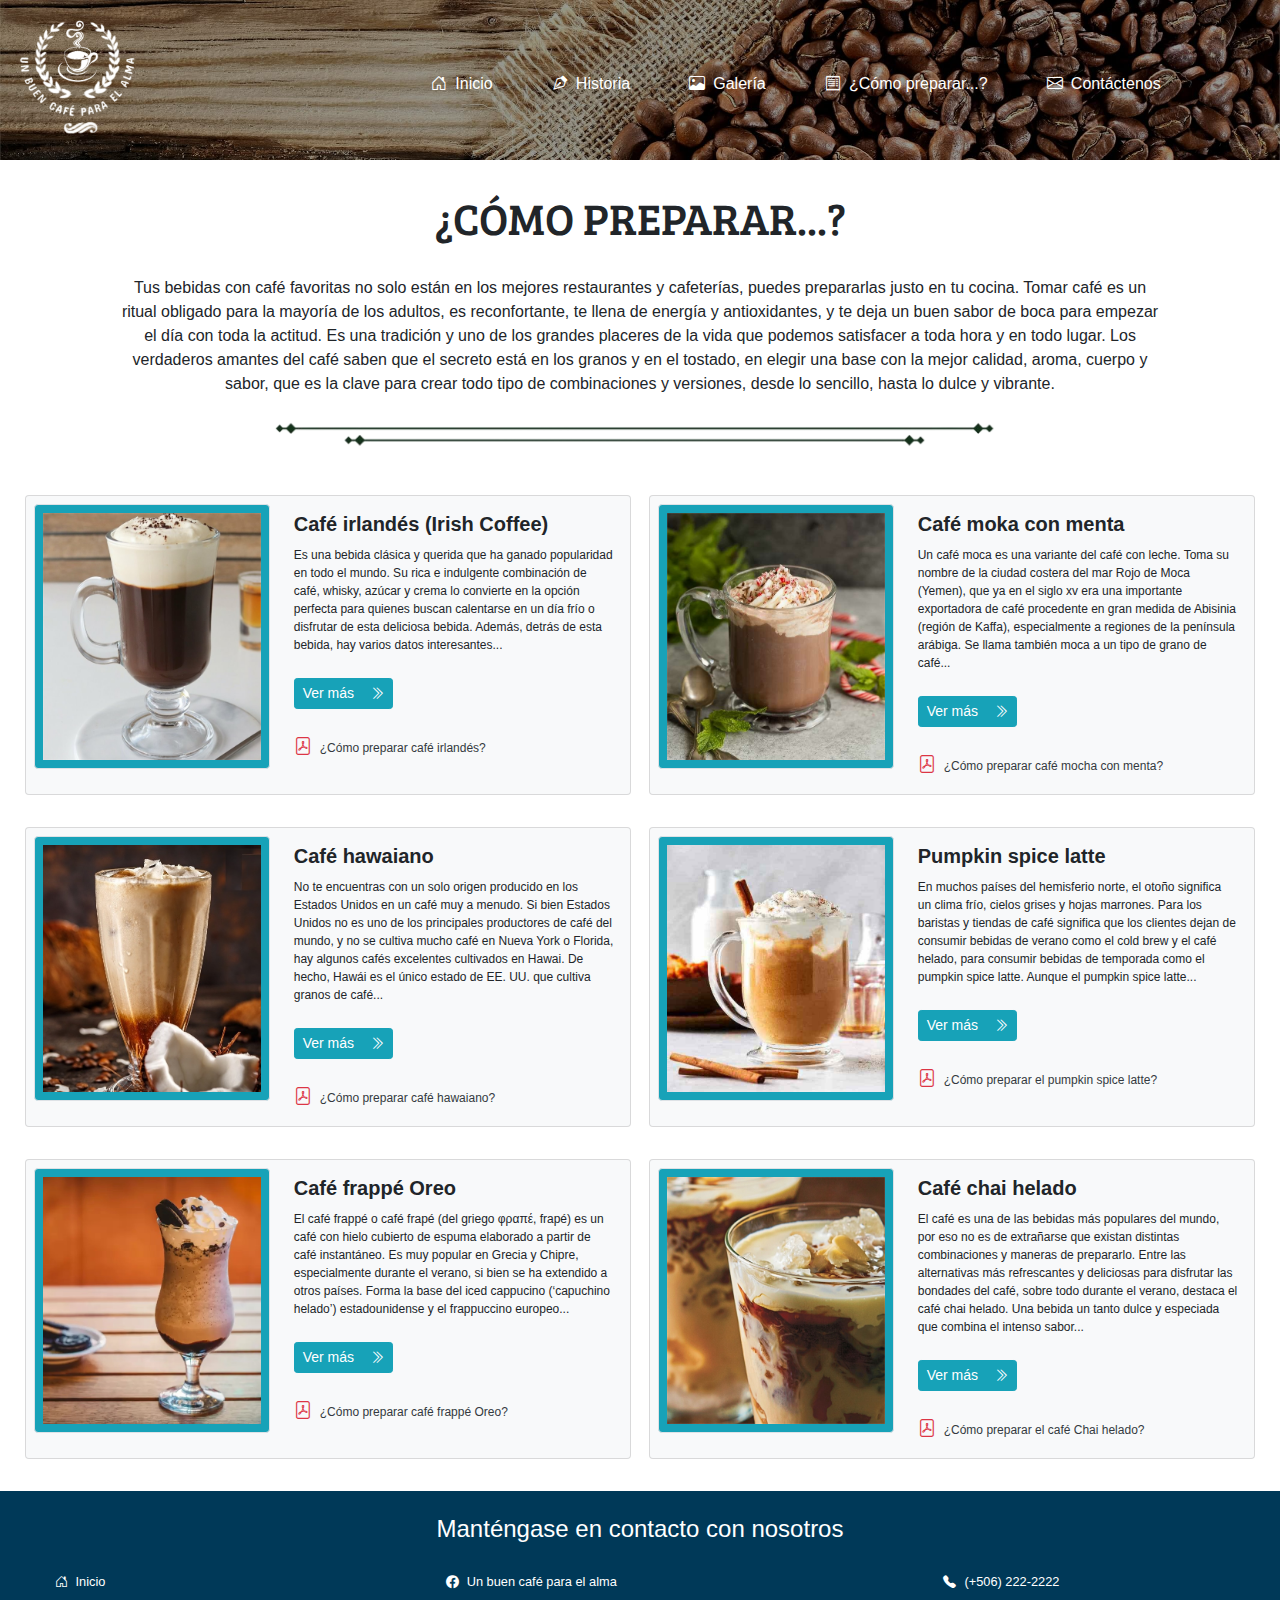
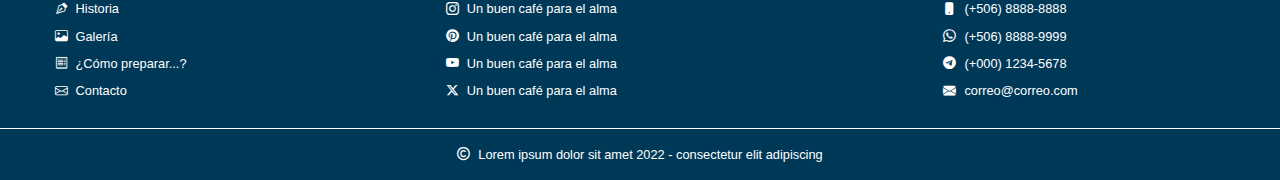
<file: recetas.html>
<!DOCTYPE html>

<!-- Página que muestra formas de aprovechar el café en distintas preparaciones -->

<html lang="es">
    <head>
        <title>¿Cómo preparar...?</title>
        <meta charset="UTF-8">
        <meta http-equiv="X-UA-Compatible" content="IE=edge">
        <meta name="viewport" content="width=device-width, initial-scale=1.0">        
        
        <link rel="shortcut icon" type="image/x-icon" href="imagenes/dbjBebida_1.png"/>
        
        <!-- Utilizando Bootstrap 4 -->
        <link rel="stylesheet" href="https://cdn.jsdelivr.net/npm/bootstrap@4.6.1/dist/css/bootstrap.min.css">        

        <!-- Utilizando Google fonts -->
        <link href="https://fonts.googleapis.com/css2?family=Source+Serif+4&display=swap" rel="stylesheet">
        <link href="https://fonts.googleapis.com/css2?family=Bree+Serif&display=swap" rel="stylesheet">
        <link href="https://fonts.googleapis.com/css2?family=Inclusive+Sans&family=Mooli&display=swap" rel="stylesheet">
        <link href="https://fonts.googleapis.com/css2?family=Satisfy&display=swap" rel="stylesheet">

        <!-- Utilizando iconos de Bootstrap y Fontawesome -->
        <link rel="stylesheet" href="https://cdn.jsdelivr.net/npm/bootstrap-icons@1.8.3/font/bootstrap-icons.css">
        <link rel="stylesheet" href="https://cdnjs.cloudflare.com/ajax/libs/font-awesome/6.5.1/css/all.min.css"/>

        <!-- Utilizando estilos css personalizados -->
        <link href="estilos/estilosGenerales.css" rel="stylesheet" type="text/css"/>
        <link href="estilos/estilosRecetas.css" rel="stylesheet" type="text/css"/>

        <!-- Utilizando animaciones para los elementos -->
        <link href="https://unpkg.com/aos@2.3.1/dist/aos.css" rel="stylesheet">
    </head>
    <body>
        <header class="imgEncabezado">
            <div class="container-fluid colorFondo">
                <div class="row justify-content-center">
                    <div class="col-12 col-sm-12 col-md-12 col-lg-12 col-xl-12 navbar navbar-expand-lg navbar-light p-4">
                        <div class="col-6 col-sm-6 col-md-6 col-lg-3 col-xl-3 px-0">                            
                            <a class="navbar-brand pt-0" href="#">
                                <img src="imagenes/logoblanco.png" class="imgLogo img-fluid w-100" alt="Logo de la empresa"/>
                            </a>
                        </div>
                                        
                        <button id="btnMenu" class="btnMenu navbar-toggler border-0" type="button" data-toggle="collapse" data-target="#navbarNav" aria-controls="navbarNav" aria-expanded="false" aria-label="Toggle navigation">
                            <span><i class="btn bi bi-list text-white"></i></span>
                        </button>
                
                        <nav class="menu collapse navbar-collapse px-0" id="navbarNav">
                            <ul class="nav pt-2">
                                <li class="nav-item rounded-pill" id="item_1" onmouseover="ResaltarOpcion('item_1', '#17a2b8');" onmouseout="noResaltarOpcion('item_1', 'transparent');">
                                    <a class="nav-link text-white" href="index.html"><i class="bi bi-house-door mr-2"></i>Inicio</a>
                                </li>
                                <li class="nav-item rounded-pill" id="item_2" onmouseover="ResaltarOpcion('item_2', '#17a2b8');" onmouseout="noResaltarOpcion('item_2', 'transparent');">
                                    <a class="nav-link text-white" href="historia.html"><i class="bi bi-vector-pen mr-2"></i>Historia</a>
                                </li>
                                <li class="nav-item rounded-pill" id="item_3" onmouseover="ResaltarOpcion('item_3', '#17a2b8');" onmouseout="noResaltarOpcion('item_3', 'transparent');">
                                    <a class="nav-link text-white" href="galeria.html"><i class="bi bi-image mr-2"></i>Galería</a>
                                </li>
                                <li class="nav-item rounded-pill" id="item_4" onmouseover="ResaltarOpcion('item_4', '#17a2b8');" onmouseout="noResaltarOpcion('item_4', 'transparent');">
                                    <a class="nav-link text-white" href="recetas.html"><i class="bi bi-receipt mr-2"></i>¿Cómo preparar...?</a>
                                </li>
                                <li class="nav-item rounded-pill" id="item_5" onmouseover="ResaltarOpcion('item_5', '#17a2b8');" onmouseout="noResaltarOpcion('item_5', 'transparent');">
                                    <a class="nav-link text-white" href="contacto.html"><i class="bi bi-envelope mr-2"></i>Contáctenos</a>
                                </li>
                            </ul>
                        </nav>                
                    </div>
                </div>
            </div>
        </header>
        
        <main>
            <div class="container-fluid px-0">
                
                <div class="row justify-content-center mx-auto py-5" >
                    <h1 class="mb-0 display-4 text-center text-uppercase">¿Cómo preparar...?</h1>
                </div>
                
                <div class="container">
                    <div class="row justify-content-center px-5">
                        <p class="textoSeccion text-center">Tus bebidas con café favoritas no solo están en los mejores restaurantes y cafeterías, puedes prepararlas justo en tu cocina. Tomar café es un ritual obligado para la mayoría de los adultos, es reconfortante, te llena de energía y antioxidantes, y te deja un buen sabor de boca para empezar el día con toda la actitud. Es una tradición y uno de los grandes placeres de la vida que podemos satisfacer a toda hora y en todo lugar. Los verdaderos amantes del café saben que el secreto está en los granos y en el tostado, en elegir una base con la mejor calidad, aroma, cuerpo y sabor, que es la clave para crear todo tipo de combinaciones y versiones, desde lo sencillo, hasta lo dulce y vibrante.</p>
                    </div>
                </div>
                
                <div class="row justify-content-center mx-auto pb-4">
                    <img src="imagenes/lineadecorativa_2.png" class="img-fluid w-75" alt=""/>
                </div>

                <!-- Fila uno -->
                <div class="row m-3">
                    <div class="card mb-3 mx-auto bg-light" style="max-width: 540px;">
                        <div class="row no-gutters">
                            <div class="col-md-5 p-2">
                                <img src="imagenes/imgCafeIrlandes.jpg" class="img-fluid img-thumbnail p-2 bg-info" alt="imagen café irlandés">
                            </div>
                            <div class="col-md-7">
                                <div class="card-body">
                                    <h5 class="card-title"><strong>Café irlandés (Irish Coffee)</strong></h5>
                                    <p class="card-text mb-0">Es una bebida clásica y querida que ha ganado popularidad en todo el mundo. Su rica e indulgente combinación de café, whisky, azúcar y crema lo convierte en la opción perfecta para quienes buscan calentarse en un día frío o disfrutar de esta deliciosa bebida. Además, detrás de esta bebida, hay varios datos interesantes...</p>
                                    <a href="https://www.cafesmamasame.com/es/blog/9-datos-enigmaticos-sobre-el-cafe-irlandes" target="_blank" class="btn btn-info btn-sm my-4" role="button" aria-pressed="true">Ver más<i class="bi bi-chevron-double-right ml-3"></i></a>
                                    <p class="card-text mb-0"><a href="archivos/cafe_irlandes.pdf" class="text-decoration-none text-dark" target="_blank"><i class="iconoPDF bi bi-file-pdf text-danger font-weight-bold mr-2"></i>¿Cómo preparar café irlandés?</a></p>                                    
                                </div>
                            </div>
                        </div>
                    </div>

                    <div class="card mb-3 mx-auto bg-light" style="max-width: 540px;">
                        <div class="row no-gutters">
                            <div class="col-md-5 p-2">
                                <img src="imagenes/imgCafeMocaMenta.jpg" class="img-fluid img-thumbnail p-2 bg-info" alt="imagen café mocha con menta">
                            </div>
                            <div class="col-md-7">
                                <div class="card-body">
                                    <h5 class="card-title"><strong>Café moka con menta</strong></h5>
                                    <p class="card-text mb-0">Un café moca es una variante del café con leche. Toma su nombre de la ciudad costera del mar Rojo de Moca (Yemen), que ya en el siglo xv era una importante exportadora de café procedente en gran medida de Abisinia (región de Kaffa), especialmente a regiones de la península arábiga. Se llama también moca a un tipo de grano de café...</p>
                                    <a href="https://es.wikipedia.org/wiki/Caf%C3%A9_moca" target="_blank" class="btn btn-info btn-sm my-4" role="button" aria-pressed="true">Ver más<i class="bi bi-chevron-double-right ml-3"></i></a>
                                    <p class="card-text mb-0"><a href="archivos/cafe_moka_menta.pdf" class="text-decoration-none text-dark" target="_blank"><i class="iconoPDF bi bi-file-pdf text-danger font-weight-bold mr-2"></i>¿Cómo preparar café mocha con menta?</a></p>                                    
                                </div>
                            </div>
                        </div>
                    </div>
                </div>
                
                <!-- Fila dos -->
                <div class="row m-3">
                    <div class="card mb-3 mx-auto bg-light" style="max-width: 540px;">
                        <div class="row no-gutters">
                            <div class="col-md-5 p-2">
                                <img src="imagenes/imgCafeHawaiano.jpg" class="img-fluid img-thumbnail p-2 bg-info" alt="imagen café hawaiano">
                            </div>
                            <div class="col-md-7">
                                <div class="card-body">
                                    <h5 class="card-title"><strong>Café hawaiano</strong></h5>
                                    <p class="card-text mb-0">No te encuentras con un solo origen producido en los Estados Unidos en un café muy a menudo. Si bien Estados Unidos no es uno de los principales productores de café del mundo, y no se cultiva mucho café en Nueva York o Florida, hay algunos cafés excelentes cultivados en Hawai. De hecho, Hawái es el único estado de EE. UU. que cultiva granos de café...</p>
                                    <a href="https://baristatis.com/cafe-hawaiano" target="_blank" class="btn btn-info btn-sm my-4" role="button" aria-pressed="true">Ver más<i class="bi bi-chevron-double-right ml-3"></i></a>
                                    <p class="card-text mb-0"><a href="archivos/cafe_hawaiano.pdf" class="text-decoration-none text-dark" target="_blank"><i class="iconoPDF bi bi-file-pdf text-danger font-weight-bold mr-2"></i>¿Cómo preparar café hawaiano?</a></p>                                    
                                </div>
                            </div>
                        </div>
                    </div>

                    <div class="card mb-3 mx-auto bg-light" style="max-width: 540px;">
                        <div class="row no-gutters">
                            <div class="col-md-5 p-2">
                                <img src="imagenes/imgPumpkinSpiceLatte.jpg" class="img-fluid img-thumbnail p-2 bg-info" alt="imagen café con leche, calabaza y especias">
                            </div>
                            <div class="col-md-7">
                                <div class="card-body">
                                    <h5 class="card-title"><strong>Pumpkin spice latte</strong></h5>
                                    <p class="card-text mb-0">En muchos países del hemisferio norte, el otoño significa un clima frío, cielos grises y hojas marrones. Para los baristas y tiendas de café significa que los clientes dejan de consumir bebidas de verano como el cold brew y el café helado, para consumir bebidas de temporada como el pumpkin spice latte. Aunque el pumpkin spice latte...</p>
                                    <a href="https://perfectdailygrind.com/es/2020/11/02/que-es-el-pumpkin-spice-latte/" target="_blank" class="btn btn-info btn-sm my-4" role="button" aria-pressed="true">Ver más<i class="bi bi-chevron-double-right ml-3"></i></a>
                                    <p class="card-text mb-0"><a href="archivos/latte_pumpkin_spice.pdf" class="text-decoration-none text-dark" target="_blank"><i class="iconoPDF bi bi-file-pdf text-danger font-weight-bold mr-2"></i>¿Cómo preparar el pumpkin spice latte?</a></p>                                    
                                </div>
                            </div>
                        </div>
                    </div>
                </div>
                
                <!-- Fila tres -->
                <div class="row m-3">
                    <div class="card mb-3 mx-auto bg-light" style="max-width: 540px;">
                        <div class="row no-gutters">
                            <div class="col-md-5 p-2">
                                <img src="imagenes/imgCafeFrappeOreo.jpg" class="img-fluid img-thumbnail p-2 bg-info" alt="imagen café frappé Oreo">
                            </div>
                            <div class="col-md-7">
                                <div class="card-body">
                                    <h5 class="card-title"><strong>Café frappé Oreo</strong></h5>
                                    <p class="card-text mb-0">El café frappé o café frapé (del griego φραπέ, frapé) es un café con hielo cubierto de espuma elaborado a partir de café instantáneo. Es muy popular en Grecia y Chipre, especialmente durante el verano, si bien se ha extendido a otros países. Forma la base del iced cappucino (‘capuchino helado’) estadounidense y el frappuccino europeo...</p>
                                    <a href="https://es.wikipedia.org/wiki/Caf%C3%A9_frapp%C3%A9" target="_blank" class="btn btn-info btn-sm my-4" role="button" aria-pressed="true">Ver más<i class="bi bi-chevron-double-right ml-3"></i></a>
                                    <p class="card-text mb-0"><a href="archivos/cafe_frappe_oreo.pdf" class="text-decoration-none text-dark" target="_blank"><i class="iconoPDF bi bi-file-pdf text-danger font-weight-bold mr-2"></i>¿Cómo preparar café frappé Oreo?</a></p>
                                </div>
                            </div>
                        </div>
                    </div>

                    <div class="card mb-3 mx-auto bg-light" style="max-width: 540px;">
                        <div class="row no-gutters">
                            <div class="col-md-5 p-2">
                                <img src="imagenes/imgCafeChaiHelado.jpg" class="img-fluid img-thumbnail p-2 bg-info" alt="imagen café con te chai helado">
                            </div>
                            <div class="col-md-7">
                                <div class="card-body">
                                    <h5 class="card-title"><strong>Café chai helado</strong></h5>
                                    <p class="card-text mb-0">El café es una de las bebidas más populares del mundo, por eso no es de extrañarse que existan distintas combinaciones y maneras de prepararlo. Entre las alternativas más refrescantes y deliciosas para disfrutar las bondades del café, sobre todo durante el verano, destaca el café chai helado. Una bebida un tanto dulce y especiada que combina el intenso sabor...</p>
                                    <a href="https://okdiario.com/recetas/receta-casera-cafe-chai-helado-9385821" target="_blank" class="btn btn-info btn-sm my-4" role="button" aria-pressed="true">Ver más<i class="bi bi-chevron-double-right ml-3"></i></a>                                    
                                    <p class="card-text mb-0"><a href="archivos/cafe_chai_helado.pdf" class="text-decoration-none text-dark" target="_blank"><i class="iconoPDF bi bi-file-pdf text-danger font-weight-bold mr-2"></i>¿Cómo preparar el café Chai helado?</a></p>
                                </div>
                            </div>
                        </div>
                    </div>
                </div>                
            </div>    
        </main>
        
        <footer>                                               
            <div class="container-fluid text-white" id="contacto" style="background-color:#003958;">
                <h3 class="mb-0 py-4 text-white text-center">Manténgase en contacto con nosotros</h3>
                <div class="row justify-content-around mb-4">
                    
                    <!-- Enlaces a las páginas -->
                    <div class="col-3 col-sm-3 col-md-3 col-lg-3 col-xl-3">                        
                        <div class="list-group list-group-flush">
                            <a href="index.html" class="p-1 list-group-item text-white text-decoration-none colorFooter border-0"><i class="bi bi-house-door mr-2"></i>Inicio</a>
                            <a href="historia.html" class="p-1 list-group-item text-white text-decoration-none colorFooter border-0"><i class="bi bi-vector-pen mr-2"></i>Historia</a>
                            <a href="galeria.html" class="p-1 list-group-item text-white text-decoration-none colorFooter border-0"><i class="bi bi-image mr-2"></i>Galería</a>
                            <a href="recetas.html" class="p-1 list-group-item text-white text-decoration-none colorFooter border-0"><i class="bi bi-receipt mr-2"></i>¿Cómo preparar...?</a>
                            <a href="contacto.html" class="p-1 list-group-item text-white text-decoration-none colorFooter border-0"><i class="bi bi-envelope mr-2"></i>Contacto</a>                            
                        </div>
                    </div>
                    
                    <!-- Redes sociales -->
                    <div class="col-4 col-sm-4 col-md-4 col-lg-4 col-xl-4">                        
                        <div class="list-group list-group-flush">
                            <a href="https://www.facebook.com/" target="_blank" class="p-1 list-group-item text-white text-decoration-none colorFooter border-0"><i class="bi bi-facebook text-white mr-2"></i>Un buen café para el alma</a>
                            <a href="http://instagram.com/" target="_blank" class="p-1 list-group-item text-white text-decoration-none colorFooter border-0"><i class="bi bi-instagram mr-2"></i>Un buen café para el alma</a>                            
                            <a href="https://www.pinterest.com/" target="_blank" class="p-1 list-group-item text-white text-decoration-none colorFooter border-0"><i class="bi bi-pinterest mr-2"></i>Un buen café para el alma</a>
                            <a href="http://www.youtube.com/" target="_blank" class="p-1 list-group-item text-white text-decoration-none colorFooter border-0"><i class="bi bi-youtube text-white mr-2"></i>Un buen café para el alma</a>
                            <a href="https://twitter.com/" target="_blank" class="p-1 list-group-item text-white text-decoration-none colorFooter border-0"><i class="fa-brands fa-x-twitter mr-2"></i>Un buen café para el alma</a>
                        </div>
                    </div>
                    
                    <!-- Localización -->
                    <div class="col-3 col-sm-3 col-md-3 col-lg-3 col-xl-3">                        
                        <ul class="list-group list-group-flush">
                            <li class="p-1 list-group-item border border-0 colorFooter"><i class="bi bi-telephone-fill mr-2"></i>(+506) 222-2222</li>
                            <li class="p-1 list-group-item border border-0 colorFooter"><i class="bi bi-phone-fill mr-2"></i>(+506) 8888-8888</li>
                            <li class="p-1 list-group-item border border-0 colorFooter"><i class="bi bi-whatsapp mr-2"></i>(+506) 8888-9999</li>
                            <li class="p-1 list-group-item border border-0 colorFooter"><i class="bi bi-telegram mr-2"></i>(+000) 1234-5678</li>                             
                            <li class="p-1 list-group-item border border-0 colorFooter"><i class="bi bi-envelope-fill mr-2"></i>correo@correo.com</li>                            
                        </ul>
                    </div>
                </div>
                
                <div class="row">
                    <div class="col-12 col-sm-12 col-md-12 col-lg-12 col-xl-12 border-white border-top text-center py-3 mx-0">        
                        <div class="copyright text-white mb-0"><i class="far fa-copyright text-white mr-2"></i>Lorem ipsum dolor sit amet 2022 - consectetur elit adipiscing</div>
                    </div>   
                </div>                                                                                
            </div>
        </footer>
        
        <!-- JavaScript -->
        <script>            
            function ResaltarOpcion(id, color) {
                document.getElementById(id).style.background = color;
            }

            function noResaltarOpcion(id, color) {
                document.getElementById(id).style.background = color;
            }
        </script>
        
        <!-- Archivos JavaScript utilizados por Bootstrap -->
        <script src="https://cdn.jsdelivr.net/npm/jquery@3.5.1/dist/jquery.slim.min.js"></script>
        <script src="https://cdn.jsdelivr.net/npm/popper.js@1.16.1/dist/umd/popper.min.js"></script>
        <script src="https://cdn.jsdelivr.net/npm/bootstrap@4.6.1/dist/js/bootstrap.min.js"></script>

        <!-- Enlace y método JavaScript para utilizar las animaciones -->
        <script src="https://unpkg.com/aos@2.3.1/dist/aos.js"></script>  
        
        <script> 
            AOS.init();
        </script>   
    </body>
</html>
</file>
<file: estilos/estilosGenerales.css>
/*
To change this license header, choose License Headers in Project Properties.
To change this template file, choose Tools | Templates
and open the template in the editor.
*/
/* 
    Created on : 13/04/2024, 09:21:18 AM
    Author     : pcgc7
*/


/* ********** Estilos que aplican para todas las páginas ********** */

/* Encabezado */
.imgEncabezado { background-image: url('../imagenes/imgCafe_2.jpg'); background-size: cover; background-position: center; }
.colorFondo { background-color: rgba(0, 0, 0, 0.4); }
.w-100 { width: 90% !important; }        
.p-4 { padding: 1.25em !important; }

/* Menú principal */
.menu { display: flex; justify-content: center; }
.menu ul { display: flex; flex-direction: row; }
.menu ul li { font-size: 1.25em !important; margin: 0 1em; }
.nav-link { padding: 0.5em 2em !important; }

/* Título y texto de sección */
.display-4 { font-family: 'Bree Serif', sans-serif; font-size: 3.5em; }
.w-75 { width: 50% !important; }
.textoSeccion { font-size: 1.25em; }

/* Pie de página */
.colorFooter { background-color: #003958; }
footer a, footer ul li, .copyright { font-size: 1em !important; }
footer h3 { font-size: 1.75em; }

/* ******************** Media queries ******************** */

@media screen and (min-width: 1424px) and (max-width: 1647.98px) {

    /* Encabezado */
    .w-100 { width: 80% !important; }        
    .p-4 { padding: 1.25em !important; }
    
    /* Menú principal */
    .menu { display: flex; justify-content: center; }
    .menu ul { display: flex; flex-direction: row; }
    .menu ul li { font-size: 1.25em !important; margin: 0 0.85em; }
    .nav-link { padding: 0.5em 1.5em !important; }  
    .menu .nav .nav-item .nav-link:hover { color: #fff !important; }
    
    /* Título y texto de sección */
    .display-4 { font-size: 3em !important; }
    .w-75 { width: 50% !important; }
    .textoSeccion { font-size: 1.25em; }
    
    /* Pie de página */
    footer a, footer ul li, .copyright { font-size: 0.8em !important; }
    footer h3 { font-size: 1.75em; }                
}

@media screen and (min-width: 1200px) and (max-width: 1423.98px) {
    
    /* Encabezado */
    .w-100 { width: 70% !important; }        
    .p-4 { padding: 1em !important; }
    
    /* Menú principal */
    .menu { display: flex; justify-content: center; }
    .menu ul { display: flex; flex-direction: row; }
    .menu ul li { font-size: 1em !important; margin: 0 0.85em; }
    .nav-link { padding: 1em !important; } 
    .menu .nav .nav-item .nav-link:hover { color: #fff !important; }
                
    /* Título y texto de sección */
    .display-4 { font-size: 2.75em !important; }
    .w-75 { width: 60% !important; }
    .textoSeccion { font-size: 1em; }
    
    /* Pie de página */
    footer a, footer ul li, .copyright { font-size: 0.8em !important; }
    footer h3 { font-size: 1.5em; }       
}

@media screen and (min-width: 992px) and (max-width: 1199.98px) {
        
    /* Encabezado */
    .w-100 { width: 60% !important; }        
    .p-4 { padding: 1em !important; }
    
    /* Menú principal */
    .menu { display: flex; justify-content: center; }
    .menu ul { display: flex; flex-direction: row; }
    .menu ul li { font-size: 1em !important; margin: 0 0.45em; }
    .nav-link { padding: 1em !important; }
    .menu .nav .nav-item .nav-link:hover { color: #fff !important; }
                
    /* Título y texto de sección */
    .display-4 { font-size: 2.5em !important; }
    .w-75 { width: 60% !important; }
    .textoSeccion { font-size: 1em; }
    
    /* Pie de página */
    footer a, footer ul li, .copyright { font-size: 0.7em !important; }
    footer h3 { font-size: 1.5em; }       
}

@media screen and (min-width: 768px) and (max-width: 991.98px) {
    
    /* Encabezado */
    .w-100 { width: 60% !important; }        
    .btnMenu i { font-size: 1.75em; }
    .p-4 { padding: 0.75em !important; }
    
    /* Menú principal */
    .menu { display: flex; justify-content: center; border-top: 1px solid #fff; }
    .menu ul { display: flex; flex-direction: row; }
    .menu ul li { font-size: 1em !important; }
    .nav-link { padding: 1em !important; }
    .menu .nav .nav-item .nav-link:hover { color: #fff !important; }
                
    /* Título y texto de sección */
    .display-4 { font-size: 2.25em !important; }
    .w-75 { width: 60% !important; }
    .textoSeccion { font-size: 0.85em; }
    
    /* Pie de página */
    footer a, footer ul li, .copyright { font-size: 0.7em !important; }
    footer h3 { font-size: 1.5em; }
    .col-3, .col-4 { padding-left: 5px; padding-right: 5px; }
}

@media screen and (min-width: 576px) and (max-width: 767.98px) {
    
    /* Encabezado */
    .w-100 { width: 50% !important; }        
    .btnMenu i { font-size: 1.75em; }
    .p-4 { padding: 0.75em !important; }
    
    /* Menú principal */
    .menu { display: flex; justify-content: flex-start; border-top: 1px solid #fff; }
    .menu ul { display: flex; flex-direction: column; }
    .menu ul li { font-size: 0.75em !important; }
    .nav-link { padding: 0.75em !important; }
    .menu .nav .nav-item .nav-link:hover { color: #fff !important; }
            
    /* Título y texto de sección */
    .display-4 { font-size: 2em !important; }
    .w-75 { width: 70% !important; }
    .textoSeccion { font-size: 0.85em; }
    
    /* Pie de página */
    footer a, footer ul li, .copyright { font-size: 0.6em !important; }
    footer h3 { font-size: 1.25em; }
    .col-3, .col-4 { padding-left: 5px; padding-right: 5px; }
}

@media screen and (min-width: 481px) and (max-width: 575.98px) {
    
    /* Encabezado */    
    .w-100 { width: 40% !important; }        
    .btnMenu i { font-size: 1.5em; }
    .p-4 { padding: 0.5em !important; }
    
    /* Menú principal */
    .menu { display: flex; justify-content: flex-start; border-top: 1px solid #fff; }
    .menu ul { display: flex; flex-direction: column; }
    .menu ul li { font-size: 0.75em !important; }
    .nav-link { padding: 0.75em !important; }
    .menu .nav .nav-item .nav-link:hover { color: #fff !important; }
    
    /* Título y texto de sección */
    .display-4 { font-size: 1.75em !important; }
    .w-75 { width: 70% !important; }
    .textoSeccion { font-size: 0.75em; }
       
    /* Pie de página */
    footer a, footer ul li, .copyright { font-size: 0.6em !important; }
    footer h3 { font-size: 1.25em; } 
    .col-3, .col-4 { padding-left: 5px; padding-right: 5px; }
}

@media screen and (max-width: 480.98px) {
    
    /* Encabezado */    
    .w-100 { width: 30% !important; }        
    .btnMenu i { font-size: 1.5em; }
    .p-4 { padding: 0.5em !important; }
    
    /* Menú principal */
    .menu { display: flex; justify-content: flex-start; border-top: 1px solid #fff; }
    .menu ul { display: flex; flex-direction: column; }
    .menu ul li { font-size: 0.75em !important; }
    .nav-link { padding: 0.75em !important; }
    .menu .nav .nav-item .nav-link:hover { color: #fff !important; }
    
    /* Título y texto de sección */
   .display-4 { font-size: 1.5em !important; }
   .w-75 { width: 70% !important; }
   .textoSeccion { font-size: 0.75em; }
   
   /* Pie de página */
    footer a, footer ul li, .copyright { font-size: 0.5em !important; }
    footer h3 { font-size: 1.25em; }
    .col-3, .col-4 { padding-left: 5px; padding-right: 5px; }
}
</file>
<file: estilos/estilosInicio.css>
/*
To change this license header, choose License Headers in Project Properties.
To change this template file, choose Tools | Templates
and open the template in the editor.
*/
/*
    Created on : 12/04/2024, 11:55:03 AM
    Author     : pcgc7
*/


/* ********** Estilos página de inicio ********** */

/* Títulos */
h2 { font-size: 2em; }

/* Texto de cita */
.imgFondoInicio { background-image: url('../imagenes/imgCafe_1.jpg'); background-size: cover; background-position: center; }
.colorFondo { background: rgba(0,0,0,0.4); }
.vh-100 { height: 100vh !important; }
.citaInicio { font-family: 'Satisfy', cursive; font-size: 2.5em; }
.blockquote-footer { font-family: 'Satisfy', cursive; font-size: 1.75em; }

/*  */
h5 { font-size: 1.25em; }
p { font-size: 1em; }
.py-5 { padding-top: 2.5em !important; padding-bottom: 2.5em !important; }
.pt-5 { padding-top: 2.5em !important; }
.mr-5 { margin-right: 2.5em !important; }
.mb-5 { margin-bottom: 2.5em !important; }
.px-5 { padding-left: 2.5em !important; padding-right: 2.5em !important; }

/* ********** Media queries ********** */

@media screen and (min-width: 1424px) and (max-width: 1647.98px) {
    
    /* Títulos */
    h2 { font-size: 1.75em; }
    
    /* Texto de cita */
    .citaInicio { font-size: 2.25em; }
    .blockquote-footer { font-size: 1.5em; }
    .vh-100 { height: 100vh !important; }
    
    /*  */
    h5 { font-size: 1.25em; }
    p { font-size: 1em; }
    .py-5 { padding-top: 2.25em !important; padding-bottom: 2.25em !important; }
    .pt-5 { padding-top: 2.25em !important; }
    .mr-5 { margin-right: 2.25em !important; }
    .mb-5 { margin-bottom: 2.25em !important; }
    .px-5 { padding-left: 2.25em !important; padding-right: 2.25em !important; }
}

@media screen and (min-width: 1200px) and (max-width: 1423.98px) {
    
    /* Títulos */
    h2 { font-size: 1.5em; }
    
    /* Texto de cita */
    .citaInicio { font-size: 2em; }
    .blockquote-footer { font-size: 1.25em; }
    .vh-100 { height: 90vh !important; }
    
    /*  */
    h5 { font-size: 1.25em; }
    p { font-size: 1em; }
    .py-5 { padding-top: 2em !important; padding-bottom: 2em !important; }
    .pt-5 { padding-top: 2em !important; }
    .mr-5 { margin-right: 2em !important; }
    .mb-5 { margin-bottom: 2em !important; }
    .px-5 { padding-left: 2em !important; padding-right: 2em !important; }
}

@media screen and (min-width: 992px) and (max-width: 1199.98px) {
    
    /* Títulos */
    h2 { font-size: 1.5em; }
    
    /* Texto de cita */
    .citaInicio { font-size: 2em; }
    .blockquote-footer { font-size: 1.25em; }
    .vh-100 { height: 80vh !important; }
    
    /*  */
    h5 { font-size: 1.25em; }
    p { font-size: 1em; }
    .py-5 { padding-top: 1.75em !important; padding-bottom: 1.75em !important; }
    .pt-5 { padding-top: 1.75em !important; }
    .mr-5 { margin-right: 1.75em !important; }
    .mb-5 { margin-bottom: 1.75em !important; }
    .px-5 { padding-left: 1.75em !important; padding-right: 1.75em !important; }
}

@media screen and (min-width: 768px) and (max-width: 991.98px) {
    
    /* Títulos */
    h2 { font-size: 1.25em; }
    
    /* Texto de cita */
    .citaInicio { font-size: 2em; }
    .blockquote-footer { font-size: 1.25em; }
    .vh-100 { height: 70vh !important; }
    
    /*  */
    h5 { font-size: 1em; }
    p { font-size: 0.75em; }
    .py-5 { padding-top: 1.5em !important; padding-bottom: 1.5em !important; }
    .pt-5 { padding-top: 1.5em !important; }
    .mr-5 { margin-right: 1.5em !important; }
    .mb-5 { margin-bottom: 1.5em !important; }
    .px-5 { padding-left: 1.5em !important; padding-right: 1.5em !important; }
}

@media screen and (min-width: 576px) and (max-width: 767.98px) {
    
    /* Títulos */
    h2 { font-size: 1.25em; }
    
    /* Texto de cita */
    .citaInicio { font-size: 1.75em; }
    .blockquote-footer { font-size: 1em; }
    .vh-100 { height: 60vh !important; }
    
    /*  */
    h5 { font-size: 1em; }
    p { font-size: 0.75em; }
    .py-5 { padding-top: 1.25em !important; padding-bottom: 1.25em !important; }
    .pt-5 { padding-top: 1.25em !important; }
    .mr-5 { margin-right: 1.25em !important; }
    .mb-5 { margin-bottom: 1.25em !important; }
    .px-5 { padding-left: 1.25em !important; padding-right: 1.25em !important; }
}

@media screen and (min-width: 481px) and (max-width: 575.98px) {
    
    /* Títulos */
    h2 { font-size: 1em; }  
    
    /* Texto de cita */
    .citaInicio { font-size: 1.75em; }
    .blockquote-footer { font-size: 1em; }
    .vh-100 { height: 50vh !important; }
    
    /*  */
    h5 { font-size: 1em; }
    p { font-size: 0.75em; }
    .py-5 { padding-top: 1em !important; padding-bottom: 1em !important; }
    .pt-5 { padding-top: 1em !important; }
    .mr-5 { margin-right: 1em !important; }
    .mb-5 { margin-bottom: 1em !important; }
    .px-5 { padding-left: 1em !important; padding-right: 1em !important; }
}

@media screen and (max-width: 480.98px) {
    
    /* Títulos */
    h2 { font-size: 1em; }
    
    /* Texto de cita */
    .citaInicio { font-size: 1.75em; }
    .blockquote-footer { font-size: 1em; }
    .vh-100 { height: 40vh !important; }
    
    /*  */
    h5 { font-size: 1em; }
    p { font-size: 0.75em; }
    .py-5 { padding-top: 1em !important; padding-bottom: 1em !important; }
    .pt-5 { padding-top: 1em !important; }
    .mr-5 { margin-right: 1em !important; }
    .mb-5 { margin-bottom: 1em !important; }
    .px-5 { padding-left: 1em !important; padding-right: 1em !important; }
}
</file>
<file: estilos/estilosContacto.css>
/*
To change this license header, choose License Headers in Project Properties.
To change this template file, choose Tools | Templates
and open the template in the editor.
*/
/* 
    Created on : 16/04/2024, 08:52:56 AM
    Author     : pcgc7
*/

/* Títulos */
h2 { font-size: 2em; }
.py-5 { padding-top: 2.5em !important; padding-bottom: 2.5em !important; }

/* Formulario */
h5 { font-size: 1.25em; }
.pb-5 { padding-bottom: 2.5em !important; }
.p-4 { padding: 1.5em !important; }
main label { font-size: 1em; }
.form-control { font-size: 0.85em !important; }
main .btn { font-size: 1em !important; }

/* Texto de cita */
.vh-100 { height: 70vh !important; }
.imgFondoContacto { background-image: url('../imagenes/imgCafe_3.jpg'); background-size: cover; background-position: center; border: 0.5em solid #003958; border-radius: 0.75em; }
.colorFondo { background: rgba(0,0,0,0.4); }
.citaContacto { font-family: 'Satisfy', cursive; font-size: 2.5em; }
.blockquote-footer { font-family: 'Satisfy', cursive; font-size: 1.75em !important; }

@media screen and (min-width: 1424px) and (max-width: 1647.98px) {
    
    /* Títulos */
    h2 { font-size: 1.75em; }
    .py-5 { padding-top: 2.25em !important; padding-bottom: 2.25em !important; }
    
    /* Formulario */    
    h5 { font-size: 1.25em; }
    .pb-5 { padding-bottom: 2.25em !important; }
    .p-4 { padding: 1.25em !important; }
    main label { font-size: 1em; }
    .form-control { font-size: 0.75em !important; }
    main .btn { font-size: 1em !important; }
    
    /* Texto de cita */
    .vh-100 { height: 70vh !important; }
    .citaContacto { font-size: 2.25em !important; }
    .blockquote-footer { font-size: 1.5em !important; }
}

@media screen and (min-width: 1200px) and (max-width: 1423.98px) {
    
    /* Títulos */
    h2 { font-size: 1.5em; }
    .py-5 { padding-top: 2em !important; padding-bottom: 2em !important; }
    
    /* Formulario */
    h5 { font-size: 1.25em; }
    .pb-5 { padding-bottom: 2em !important; }
    .p-4 { padding: 1.25em !important; }
    main label { font-size: 1em; }
    .form-control { font-size: 0.75em !important; }
    main .btn { font-size: 1em !important; }
    
    /* Texto de cita */
    .vh-100 { height: 60vh !important; }
    .citaContacto { font-size: 2em !important; }
    .blockquote-footer { font-size: 1.25em !important; }
}

@media screen and (min-width: 992px) and (max-width: 1199.98px) {
    
    /* Títulos */
    h2 { font-size: 1.5em; }
    .py-5 { padding-top: 1.75em !important; padding-bottom: 1.75em !important; }
    
    /* Formulario */
    h5 { font-size: 1.25em; }
    .pb-5 { padding-bottom: 1.75em !important; }
    .p-4 { padding: 1em !important; }
    main label { font-size: 1em; }
    .form-control { font-size: 0.75em !important; }
    main .btn { font-size: 1em !important; }
    
    /* Texto de cita */
    .vh-100 { height: 60vh !important; }
    .citaContacto { font-size: 2em !important; }    
    .blockquote-footer { font-size: 1.25em !important; }
}

@media screen and (min-width: 768px) and (max-width: 991.98px) {
    
    /* Títulos */
    h2 { font-size: 1.25em; }
    .py-5 { padding-top: 1.5em !important; padding-bottom: 1.5em !important; }
    
    /* Formulario */
    h5 { font-size: 1em; }
    .pb-5 { padding-bottom: 1.5em !important; }
    .p-4 { padding-top: 1em !important; padding-right: 0.75em !important; padding-bottom: 1em !important; padding-left: 0.75em !important; }
    main label { font-size: 0.75em; }
    .form-control { font-size: 0.65em !important; }
    main .btn { font-size: 0.75em !important; } 
    
    /* Texto de cita */
    .vh-100 { height: 50vh !important; }
    .citaContacto { font-size: 2em !important; }    
    .blockquote-footer { font-size: 1.25em !important; }
}

@media screen and (min-width: 576px) and (max-width: 767.98px) {
    
    /* Títulos */
    h2 { font-size: 1.25em; }
    .py-5 { padding-top: 1.25em !important; padding-bottom: 1.25em !important; }
    
    /* Formulario */
    h5 { font-size: 1em; }
    .pb-5 { padding-bottom: 1.25em !important; }
    .p-4 { padding-top: 1em !important; padding-right: 0 !important; padding-bottom: 1em !important; padding-left: 0 !important; }
    main label { font-size: 0.75em; }
    .form-control { font-size: 0.65em !important; }
    main .btn { font-size: 0.75em !important; } 
    
    /* Texto de cita */
    .vh-100 { height: 50vh !important; }    
    .citaContacto { font-size: 1.75em !important; }    
    .blockquote-footer { font-size: 1em !important; }
}

@media screen and (max-width: 575.98px) {
    
    /* Títulos */
    h2 { font-size: 1em; }
    .py-5 { padding-top: 1em !important; padding-bottom: 1em !important; }
    
    /* Formulario */
    h5 { font-size: 1em; }
    .pb-5 { padding-bottom: 1em !important; }
    .p-4 { padding-top: 1em !important; padding-right: 0 !important; padding-bottom: 1em !important; padding-left: 0 !important; }
    main label { font-size: 0.75em; }
    .form-control { font-size: 0.65em !important; }
    main .btn { font-size: 0.75em !important; }   
    
    /* Texto de cita */
    .vh-100 { height: 40vh !important; }
    .citaContacto { font-size: 1.75em !important; }    
    .blockquote-footer { font-size: 1em !important; }
}

@media screen and (max-width: 480.98px) {
    
    /* Títulos */
    h2 { font-size: 1em; }
    .py-5 { padding-top: 1em !important; padding-bottom: 1em !important; }
    
    /* Formulario */
    h5 { font-size: 1em; }
    .pb-5 { padding-bottom: 1em !important; }
    .p-4 { padding-top: 1em !important; padding-right: 0 !important; padding-bottom: 1em !important; padding-left: 0 !important; }
    main label { font-size: 0.75em; }
    .form-control { font-size: 0.65em !important; }
    main .btn { font-size: 0.75em !important; }
    
    /* Texto de cita */
    .vh-100 { height: 40vh !important; }
    .citaContacto { font-size: 1.7em !important; }    
    .blockquote-footer { font-size: 1em !important; }
}
</file>
<file: estilos/mensajeCorreo.css>
/*
To change this license header, choose License Headers in Project Properties.
To change this template file, choose Tools | Templates
and open the template in the editor.
*/
/* 
    Created on : 16/04/2024, 04:56:32 PM
    Author     : pcgc7
*/


:root {
    --colorAzul: #003f6f;
    --colorDorado: #b59a47;
    --colorBlanco: #fff;
    --colorWhitesmoke: #f5f5f5;
    --colorAlabaster: #f2f0e6;
    --colorSilver: #ccc;
    --colorRojo: #cc0000;
}

/* ********** Mensaje de correo ********** */

body { font-family: "Inclusive Sans", sans-serif; font-weight: 400; font-style: normal; }
.fondoCorreo { background-image: url('../imagenes/imgCafe_1.jpg'); background-size: cover; background-position: center; background-repeat: no-repeat; min-height: 100vh; }
.colorFondo { background-color: rgba(255, 255, 255, 0.7); }
.pt-4 { padding-top: 1.5em !important; }
h1 { font-size: 2.5em; }
h5 { font-size: 1.25em; }
.w-100 { width: 15% !important; }
.btn-lg { font-size: 1em !important; }
.iconoRedes { font-size: 1.75em; }
.fa-brands { line-height: 1.5 !important; }

@media screen and (min-width: 1424px) and (max-width: 1647.98px) {
    
    .pt-4 { padding-top: 1.5em !important; }
    h1 { font-size: 2.5em; }
    h5 { font-size: 1.25em; }
    .w-100 { width: 15% !important; }
    .btn-lg { font-size: 1em !important; }
    .iconoRedes { font-size: 1.75em; }
}

@media screen and (min-width: 1200px) and (max-width: 1423.98px) {
    
    .pt-4 { padding-top: 1.25em !important; }
    h1 { font-size: 2.25em; }
    h5 { font-size: 1em; }
    .w-100 { width: 15% !important; }
    .btn-lg { font-size: 1em !important; }
    .iconoRedes { font-size: 1.5em; }
}

@media screen and (min-width: 992px) and (max-width: 1199.98px) {
    
    .pt-4 { padding-top: 1.25em !important; }
    h1 { font-size: 2em }
    h5 { font-size: 1em; }
    .w-100 { width: 20% !important; }
    .btn-lg { font-size: 1em !important; }
    .iconoRedes { font-size: 1.5em; }
}

@media screen and (min-width: 768px) and (max-width: 991.98px) {
    
    .pt-4 { padding-top: 1em !important; }
    h1 { font-size: 2em; }
    h5 { font-size: 1em; }
    .w-100 { width: 25% !important; }
    .btn-lg { font-size: 1em !important; }
    .iconoRedes { font-size: 1.5em; }
}

@media screen and (min-width: 576px) and (max-width: 767.98px) {
    
    .pt-4 { padding-top: 1em !important; }
    h1 { font-size: 1.5em; }
    h5 { font-size: 0.75em; }
    .w-100 { width: 25% !important; }
    .btn-lg { font-size: 0.75em !important; }
    .iconoRedes { font-size: 1.25em; }
}

@media screen and (max-width: 575.98px) {
     
    .pt-4 { padding-top: 0.75em !important; }
    h1 { font-size: 1.5em ; }
    h5 { font-size: 0.75em; }
    .w-100 { width: 25% !important; }
    .btn-lg { font-size: 0.75em !important; }
    .iconoRedes { font-size: 1.25em; }
}

@media screen and (max-width: 480.98px) {
    
    .pt-4 { padding-top: 0.75em !important; }
    h1 { font-size: 1.5em; }
    h5 { font-size: 0.75em; }
    .w-100 { width: 25% !important; }
    .btn-lg { font-size: 0.75em !important; }
    .iconoRedes { font-size: 1.25em; }
}
</file>
<file: estilos/estilosGaleria.css>
/*
To change this license header, choose License Headers in Project Properties.
To change this template file, choose Tools | Templates
and open the template in the editor.
*/
/* 
    Created on : 12/04/2024, 05:15:21 PM
    Author     : pcgc7
*/

/* Títulos */
.py-5 { padding-top: 2.5em !important; padding-bottom: 2.5em !important; }

/* Imágenes */
.datosFotos { font-size: 1em; }
.p-4 { padding-top: 1.25em !important; padding-right: 1.25em !important; padding-bottom: 1.25em !important; padding-left: 1.25em !important; }
.mb-3 { margin-bottom: 1em !important; }
.mb-5 { margin-bottom: 2.25em !important; }

@media screen and (min-width: 1424px) and (max-width: 1647.98px) {
    
    /* Títulos */
    .py-5 { padding-top: 2.25em !important; padding-bottom: 2.25em !important; }
    
    /* Imágenes */
    .datosFotos { font-size: 0.85em; }
    .p-4 { padding-top: 1em !important; padding-right: 1em !important; padding-bottom: 1em !important; padding-left: 1em !important; }
    .mb-3 { margin-bottom: 1em !important; }
    .mb-5 { margin-bottom: 2em !important; }
}

@media screen and (min-width: 1200px) and (max-width: 1423.98px) {
    
    /* Títulos */
    .py-5 { padding-top: 2em !important; padding-bottom: 2em !important; }
    
    /* Imágenes */
    .datosFotos { font-size: 0.75em; }
    .p-4 { padding-top: 0.5em !important; padding-right: 1em !important; padding-bottom: 0.5em !important; padding-left: 1em !important; }
    .mb-3 { margin-bottom: 1em !important; }
    .mb-5 { margin-bottom: 1.75em !important; }
}

@media screen and (min-width: 992px) and (max-width: 1199.98px) {
    
    /* Títulos */
    .py-5 { padding-top: 1.75em !important; padding-bottom: 1.75em !important; }
    
    /* Imágenes */
    .datosFotos { font-size: 0.75em; }
    .p-4 { padding-top: 0.25em !important; padding-right: 1em !important; padding-bottom: 0.25em !important; padding-left: 1em !important; }
    .mb-3 { margin-bottom: 0.75em !important; }
    .mb-5 { margin-bottom: 1.5em !important; }
}

@media screen and (min-width: 768px) and (max-width: 991.98px) {
    
    /* Títulos */
    .py-5 { padding-top: 1.5em !important; padding-bottom: 1.5em !important; }
    
    /* Imágenes */
    .datosFotos { font-size: 0.7em; }
    .p-4 { padding-top: 0 !important; padding-right: 1em !important; padding-bottom: 0 !important; padding-left: 1em !important; }
    .mb-3 { margin-bottom: 0.75em !important; }
    .mb-5 { margin-bottom: 1.25em !important; }
}

@media screen and (min-width: 576px) and (max-width: 767.98px) {
    
    /* Títulos */
    .py-5 { padding-top: 1.25em !important; padding-bottom: 1.25em !important; }
    
    /* Imágenes */
    .datosFotos { font-size: 0.7em; }
    .p-4 { padding-top: 0 !important; padding-right: 1em !important; padding-bottom: 0 !important; padding-left: 1em !important; }
    .mb-3 { margin-bottom: 0.75em !important; }
    .mb-5 { margin-bottom: 1em !important; }
}

@media screen and (min-width: 481px) and (max-width: 575.98px) {    
    
    /* Títulos */
    .py-5 { padding-top: 1em !important; padding-bottom: 1em !important; }
    
    /* Imágenes */
    .datosFotos { font-size: 0.7em; }
    .p-4 { padding-top: 0 !important; padding-right: 1em !important; padding-bottom: 0 !important; padding-left: 1em !important; }
    .mb-3 { margin-bottom: 0.75em !important; }
    .mb-5 { margin-bottom: 0.75em !important; }    
}

@media screen and (max-width: 480.98px) {
    
    /* Títulos */
    .py-5 { padding-top: 1em !important; padding-bottom: 1em !important; }
    
    /* Imágenes */
    .datosFotos { font-size: 0.7em; }
    .p-4 { padding-top: 0 !important; padding-right: 1em !important; padding-bottom: 0 !important; padding-left: 1em !important; }
    .mb-3 { margin-bottom: 0.75em !important; }
    .mb-5 { margin-bottom: 0.75em !important; }   
}
</file>
<file: estilos/estilosHistoria.css>
/*
To change this license header, choose License Headers in Project Properties.
To change this template file, choose Tools | Templates
and open the template in the editor.
*/
/* 
    Created on : 12/04/2024, 03:52:56 PM
    Author     : pcgc7
*/

/* Títulos */
.py-5 { padding-top: 2.5em !important; padding-bottom: 2.5em !important; }

/* Textos */
.imgFondoHistoriaUno { background-image: url('../imagenes/plantadecafe_2.png'); background-repeat: no-repeat; background-position: right top; }
.imgFondoHistoriaDos { background-image: url('../imagenes/plantadecafe_1.png'); background-repeat: no-repeat; background-position: left center; }
.colorFondoTextos { background: rgba(255 ,255 ,255 ,0.7); }
h3 { font-size: 1.75em; }
p { font-size: 1em; }
h6 { font-size: 1em; }
.btn-lg { font-size: 1.25em !important; }
.my-5 { margin-top: 2.5em !important; margin-bottom: 2.5em !important; }
.w-50 { width: 25% !important; }

@media screen and (min-width: 1424px) and (max-width: 1647.98px) {
    
    /* Títulos */
    .py-5 { padding-top: 2.25em !important; padding-bottom: 2.25em !important; }
    
    /* Textos */
    h3 { font-size: 1.75em; }
    p { font-size: 1em; }
    h6 { font-size: 1em; }
    .btn-lg { font-size: 1.25em !important; }   
    .my-5 { margin-top: 2em !important; margin-bottom: 2em !important; }
    .w-50 { width: 30% !important; }
}

@media screen and (min-width: 1200px) and (max-width: 1423.98px) {
    
    /* Títulos */
    .py-5 { padding-top: 2em !important; padding-bottom: 2em !important; }
    
    /* Textos */
    h3 { font-size: 1.5em; }
    p { font-size: 1em; }
    h6 { font-size: 1em; }
    .btn-lg { font-size: 1em !important; }    
    .my-5 { margin-top: 1.75em !important; margin-bottom: 1.75em !important; } 
    .w-50 { width: 30% !important; }
}

@media screen and (min-width: 992px) and (max-width: 1199.98px) {
    
    /* Títulos */
    .py-5 { padding-top: 1.75em !important; padding-bottom: 1.75em !important; }
    
    /* Textos */
    h3 { font-size: 1.25em; }
    p { font-size: 1em; }
    h6 { font-size: 0.75em; }
    .btn-lg { font-size: 1em !important; }    
    .my-5 { margin-top: 1.5em !important; margin-bottom: 1.5em !important; }
    .w-50 { width: 30% !important; }
}

@media screen and (min-width: 768px) and (max-width: 991.98px) {
    
    /* Títulos */
    .py-5 { padding-top: 1.5em !important; padding-bottom: 1.5em !important; }
    
    /* Textos */
    h3 { font-size: 1.25em; }
    p { font-size: 0.75em; }
    h6 { font-size: 0.75em; }
    .btn-lg { font-size: 0.75em !important; }    
    .my-5 { margin-top: 1.25em !important; margin-bottom: 1.25em !important; }
    .w-50 { width: 40% !important; }
}

@media screen and (min-width: 576px) and (max-width: 767.98px) {
    
    /* Títulos */
    .py-5 { padding-top: 1.25em !important; padding-bottom: 1.25em !important; }
    
    /* Textos */
    h3 { font-size: 1em; }
    p { font-size: 0.75em; }
    h6 { font-size: 0.75em; }
    .btn-lg { font-size: 0.75em !important; }    
    .my-5 { margin-top: 1em !important; margin-bottom: 1em !important; }
    .w-50 { width: 40% !important; }
}

@media screen and (min-width: 481px) and (max-width: 575.98px) {  
    
    /* Títulos */
    .py-5 { padding-top: 1em !important; padding-bottom: 1em !important; }
    
    /* Textos */
    h3 { font-size: 1em; }
    p { font-size: 0.75em; }
    h6 { font-size: 0.75em; }
    .btn-lg { font-size: 0.75em !important; }    
    .my-5 { margin-top: 0.75em !important; margin-bottom: 0.75em !important; }
    .w-50 { width: 50% !important; }
}

@media screen and (max-width: 480.98px) {
    
    /* Títulos */
    .py-5 { padding-top: 1em !important; padding-bottom: 1em !important; }
    
    /* Textos */
    h3 { font-size: 1em; }
    p { font-size: 0.75em; }
    h6 { font-size: 0.75em; }
    .btn-lg { font-size: 0.75em !important; }    
    .my-5 { margin-top: 0.75em !important; margin-bottom: 0.75em !important; }
    .w-50 { width: 50% !important; }
}
</file>
<file: estilos/estilosRecetas.css>
/*
To change this license header, choose License Headers in Project Properties.
To change this template file, choose Tools | Templates
and open the template in the editor.
*/
/*
    Created on : 12/04/2024, 05:51:25 PM
    Author     : pcgc7
*/

/* Títulos */
.py-5 { padding-top: 2.5em !important; padding-bottom: 2.5em !important; }

/* Imágenes */
.card { max-width: 48.5% !important; }
.card-body { padding: 1em !important; }
.card-title { margin-bottom: 0.5em !important; }
.card-text { font-size: 1em !important; }
.iconoPDF { font-size: 1.5em; }

@media screen and (min-width: 1424px) and (max-width: 1647.98px) {
    
    /* Títulos */
    .py-5 { padding-top: 2.25em !important; padding-bottom: 2.25em !important; }
    
    /* Imágenes */
    .card { max-width: 48.5% !important; }
    .card-body { padding: 1em !important; }
    .card-title { margin-bottom: 0.5em !important; }
    .card-text { font-size: 0.85em !important; }    
    .iconoPDF { font-size: 1.5em; }
}

@media screen and (min-width: 1200px) and (max-width: 1423.98px) {
    
    /* Títulos */
    .py-5 { padding-top: 2em !important; padding-bottom: 2em !important; }
    
    /* Imágenes */
    .card { max-width: 48.5% !important; }
    .card-body { padding: 1em !important; }
    .card-title { margin-bottom: 0.5em !important; }
    .card-text { font-size: 0.75em !important; }    
    .iconoPDF { font-size: 1.5em; }
}

@media screen and (min-width: 992px) and (max-width: 1199.98px) {
    
    /* Títulos */
    .py-5 { padding-top: 1.75em !important; padding-bottom: 1.75em !important; }
    
    /* Bebidas */
    .card { max-width: 48.5% !important; }
    .card-body { padding: 1em !important; }
    .card-title { margin-bottom: 0.5em !important; }
    .card-text { font-size: 0.75em !important; }    
    .iconoPDF { font-size: 1.5em; }
}

@media screen and (min-width: 768px) and (max-width: 991.98px) {
    
    /* Títulos */
    .py-5 { padding-top: 1.5em !important; padding-bottom: 1.5em !important; }
    
    /* Bebidas */
    .card { max-width: 90% !important; }
    .card-title { margin-bottom: 0.5em !important; }
    .card-text { font-size: 0.75em !important; }
    .iconoPDF { font-size: 1.5em; }
}

@media screen and (min-width: 576px) and (max-width: 767.98px) {
    
    /* Títulos */
    .py-5 { padding-top: 1.25em !important; padding-bottom: 1.25em !important; }
    
    /* Bebidas */
    .card { max-width: 90% !important; }
    .card-title { margin-bottom: 0.5em !important; }
    .card-text { font-size: 0.75em !important; }
    .iconoPDF { font-size: 1.5em; }
}

@media screen and (min-width: 481px) and (max-width: 575.98px) {

    /* Títulos */
    .py-5 { padding-top: 1em !important; padding-bottom: 1em !important; }
    
    /* Bebidas */
    .card { max-width: 90% !important; }    
    .card-title { margin-bottom: 0.5em !important; }
    .card-text { font-size: 0.75em !important; }
    .iconoPDF { font-size: 1.5em; }
}

@media screen and (max-width: 480.98px) {
    
    /* Títulos */
    .py-5 { padding-top: 1em !important; padding-bottom: 1em !important; }
    
    /* Bebidas */
    .card { max-width: 90% !important; }    
    .card-title { margin-bottom: 0.5em !important; }
    .card-text { font-size: 0.75em !important; }
    .iconoPDF { font-size: 1.5em; }
}
</file>
